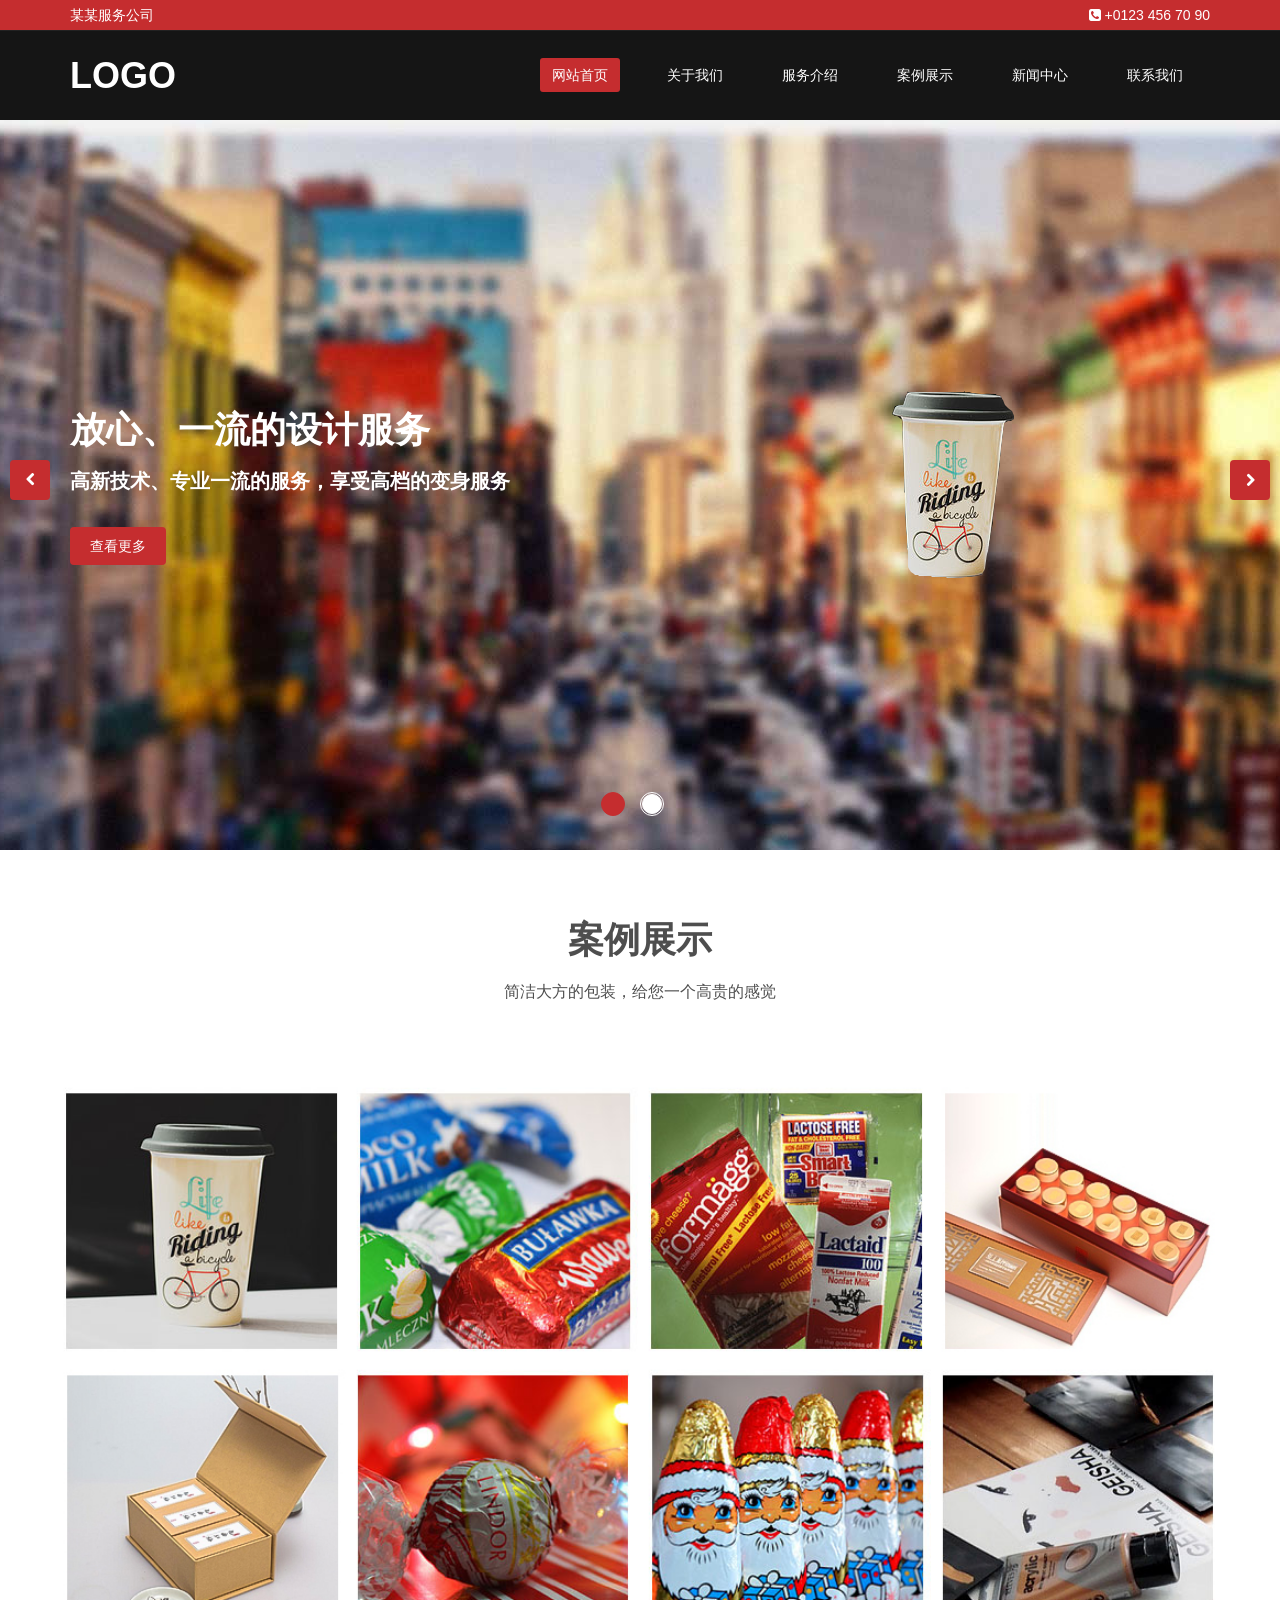
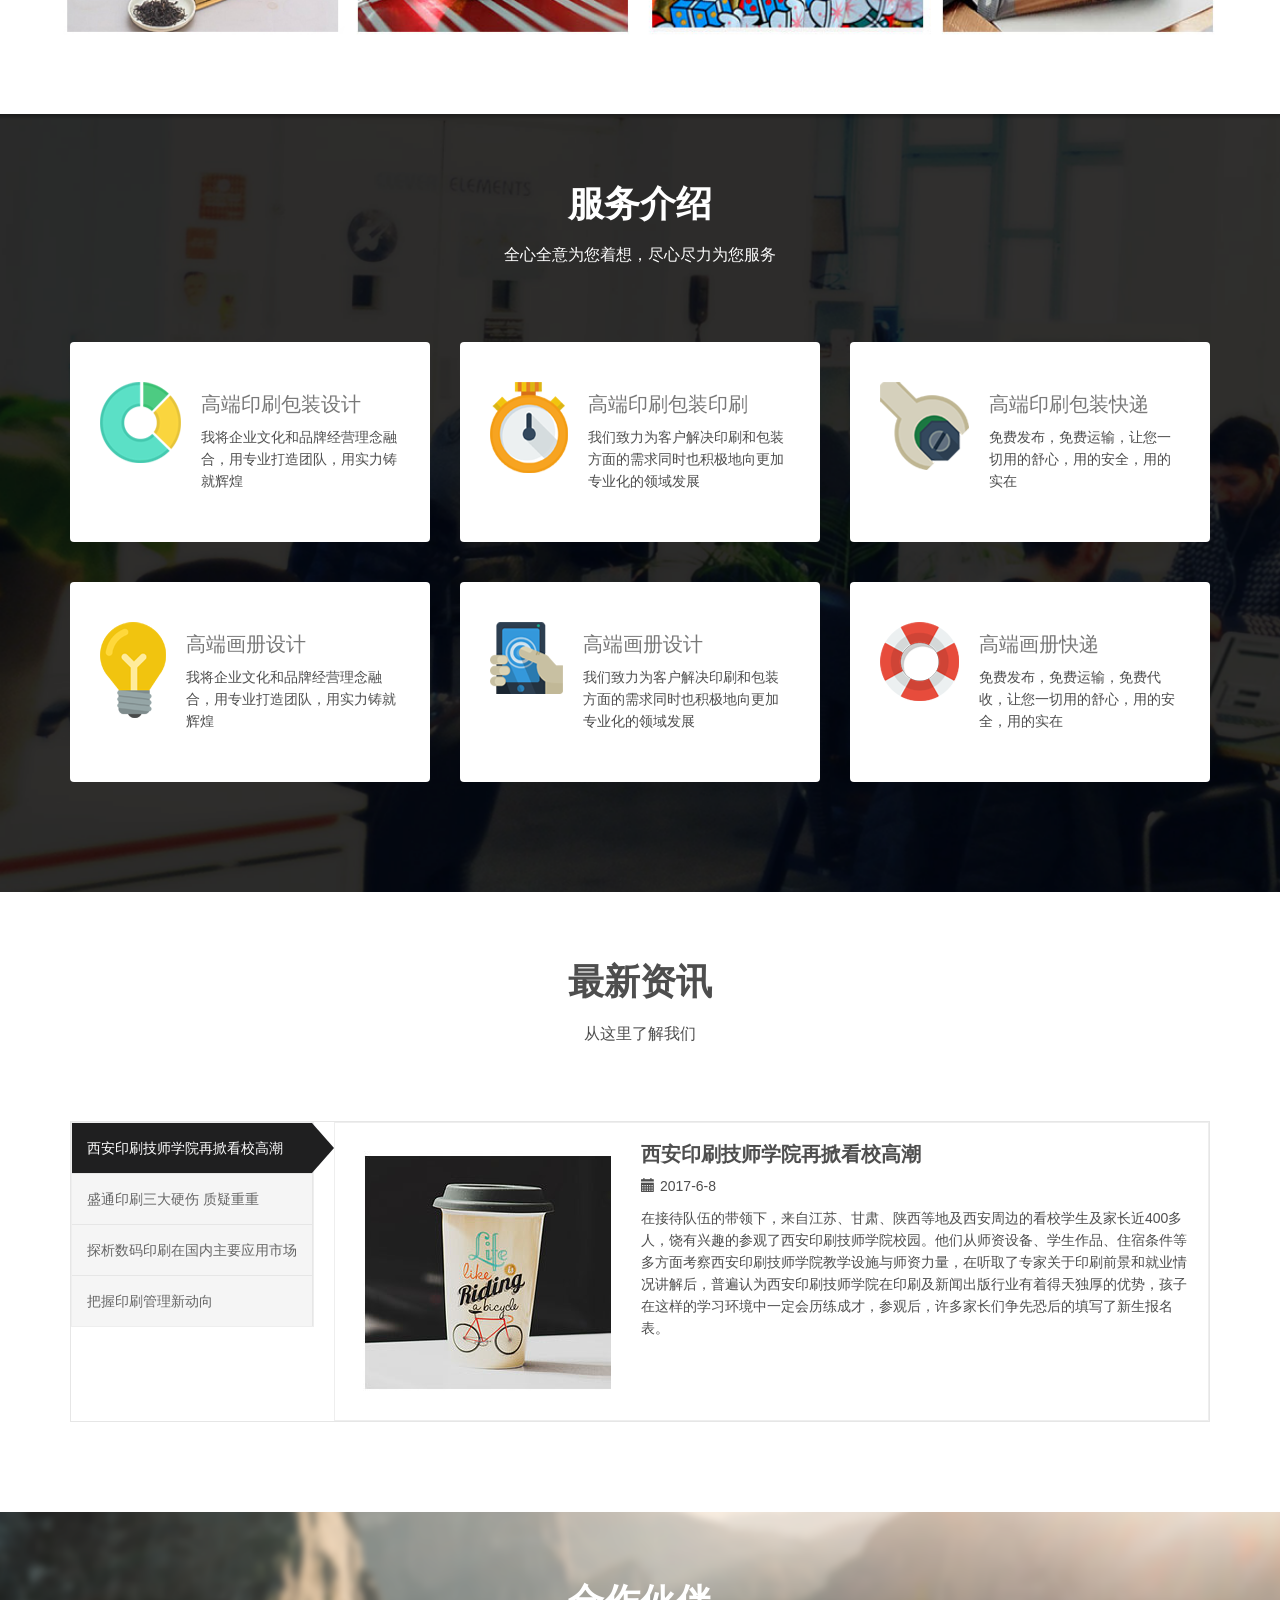
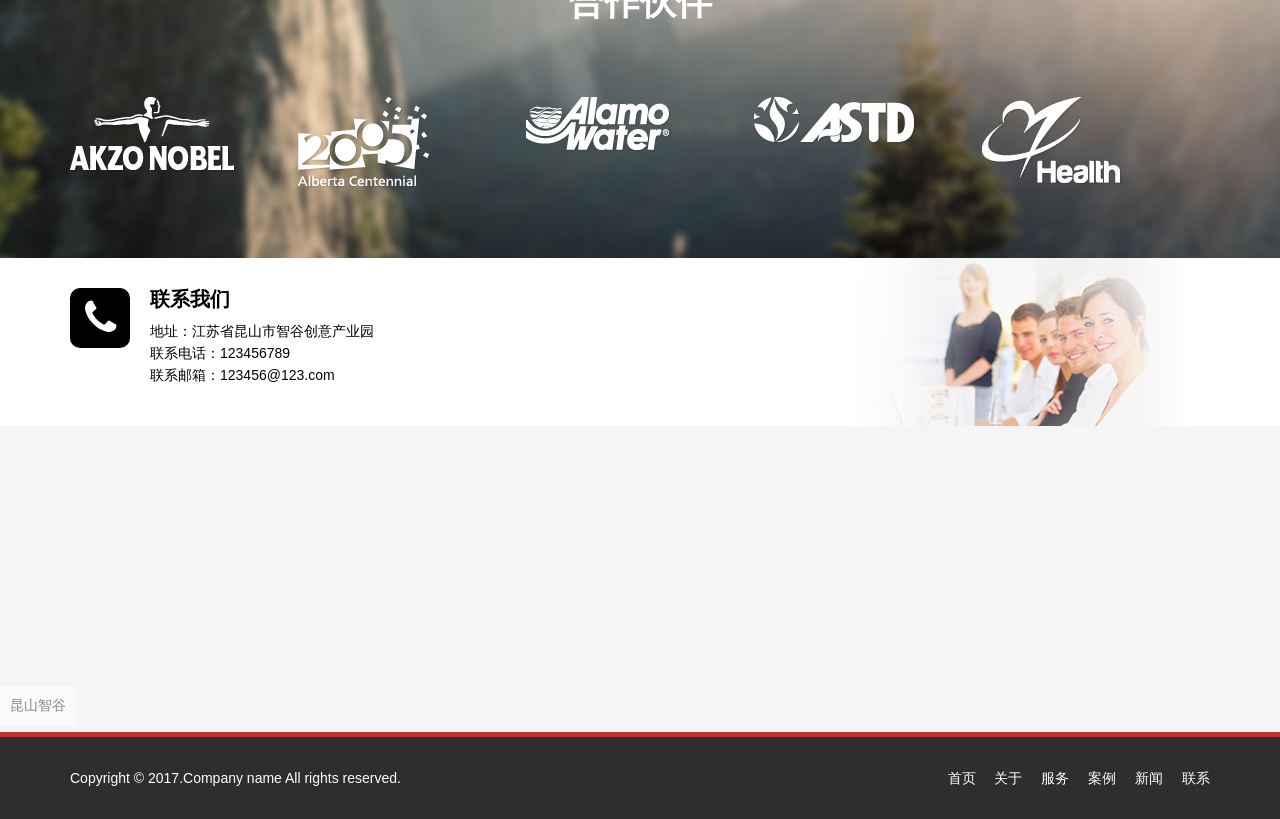
<file: spring-boot-site/src/main/resources/templates/sp/index.html>
<!DOCTYPE html>
<html lang="zh-cn">
<head>
    <meta charset="utf-8">
    <meta name="viewport" content="width=device-width, initial-scale=1.0">
    <meta name="description" content="">
    <title>服务模板</title>
	
	<!-- core CSS -->
    <link href="css/bootstrap.min.css" rel="stylesheet">
    <link href="css/font-awesome.min.css" rel="stylesheet">
    <link href="css/animate.min.css" rel="stylesheet">
    <link href="css/prettyPhoto.css" rel="stylesheet">
    <link href="css/main.css" rel="stylesheet">
    <link href="css/responsive.css" rel="stylesheet">
    <!--[if lt IE 9]>
    <script src="js/html5shiv.js"></script>
    <script src="js/respond.min.js"></script>
    <![endif]-->     
</head><!--/head-->

<body class="homepage">

    <header id="header">
        <div class="top-bar">
            <div class="container">
                <div class="row">
                    <div class="col-xs-6">
                        <p>某某服务公司</p>
                    </div>
                    <div class="col-xs-6">
                       <div class="top-number pull-right"><p><i class="fa fa-phone-square"></i>  +0123 456 70 90</p></div>
                    </div>
                </div>
            </div><!--/.container-->
        </div><!--/.top-bar-->

        <nav class="navbar navbar-inverse" role="banner">
            <div class="container">
                <div class="navbar-header">
                    <button type="button" class="navbar-toggle" data-toggle="collapse" data-target=".navbar-collapse">
                        <span class="sr-only">Toggle navigation</span>
                        <span class="icon-bar"></span>
                        <span class="icon-bar"></span>
                        <span class="icon-bar"></span>
                    </button>
                    <a class="navbar-brand" href="index.html"><h1>LOGO</h1></a>
                </div>
				
                <div class="collapse navbar-collapse navbar-right">
                    <ul class="nav navbar-nav">
                        <li class="active"><a href="index.html">网站首页</a></li>
                        <li><a href="about-us.html">关于我们</a></li>
                        <li><a href="services.html">服务介绍</a></li>
                        <li><a href="portfolio.html">案例展示</a></li>
                        <li><a href="blog.html">新闻中心</a></li> 
                        <li><a href="contact-us.html">联系我们</a></li>                        
                    </ul>
                </div>
            </div><!--/.container-->
        </nav><!--/nav-->
		
    </header><!--/header-->

    <section id="main-slider" class="no-margin">
        <div class="carousel slide">
            <ol class="carousel-indicators">
                <li data-target="#main-slider" data-slide-to="0" class="active"></li>
                <li data-target="#main-slider" data-slide-to="1"></li>
            </ol>
            <div class="carousel-inner">

                <div class="item active" style="background-image: url(images/slider/bg1.jpg)">
                    <div class="container">
                        <div class="row slide-margin">
                            <div class="col-sm-6">
                                <div class="carousel-content">
                                    <h1 class="animation animated-item-1">放心、一流的设计服务</h1>
                                    <h2 class="animation animated-item-2">高新技术、专业一流的服务，享受高档的变身服务</h2>
                                    <a class="btn-slide animation animated-item-3" href="about-us.html">查看更多</a>
                                </div>
                            </div>

                            <div class="col-sm-6 hidden-xs animation animated-item-4">
                                <div class="slider-img">
                                    <img src="images/slider/img1.png" class="img-responsive">
                                </div>
                            </div>

                        </div>
                    </div>
                </div><!--/.item-->


                <div class="item" style="background-image: url(images/slider/bg3.jpg)">
                    <div class="container">
                        <div class="row slide-margin">
                            <div class="col-sm-6">
                                <div class="carousel-content">
                                    <h1 class="animation animated-item-1">专业的包材方案供应商</h1>
                                    <h2 class="animation animated-item-2">Professional packing solution supporter</h2>
                                    <a class="btn-slide animation animated-item-3" href="about-us.html">查看更多</a>
                                </div>
                            </div>
                            <div class="col-sm-6 hidden-xs animation animated-item-4">
                                <div class="slider-img">
                                    <img src="images/slider/img3.png" class="img-responsive">
                                </div>
                            </div>
                        </div>
                    </div>
                </div><!--/.item-->
            </div><!--/.carousel-inner-->
        </div><!--/.carousel-->
        <a class="prev hidden-xs" href="#main-slider" data-slide="prev">
            <i class="fa fa-chevron-left"></i>
        </a>
        <a class="next hidden-xs" href="#main-slider" data-slide="next">
            <i class="fa fa-chevron-right"></i>
        </a>
    </section><!--/#main-slider-->

    <section id="recent-works">
        <div class="container">
            <div class="center wow fadeInDown">
                <h2>案例展示</h2>
                <p class="lead">简洁大方的包装，给您一个高贵的感觉</p>
            </div>

            <div class="row">
                <div class="col-xs-12 col-sm-4 col-md-3">
                    <div class="recent-work-wrap">
                        <img class="img-responsive" src="images/case/case1.jpg" alt="">
                        <a class="overlay" href="blog-item.html">
                            <div class="recent-work-inner">
                                <h3>案例名称 </h3>
                                <p>这里是案例的介绍这里是案例的介绍这里是案例的介绍这里是案例的介绍这里是案例的介绍这里是案例的介绍</p>
                            </div> 
                        </a>
                    </div>
                </div>   

                <div class="col-xs-12 col-sm-4 col-md-3">
                    <div class="recent-work-wrap">
                        <img class="img-responsive" src="images/case/case2.jpg" alt="">
                        <a class="overlay" href="blog-item.html">
                            <div class="recent-work-inner">
                                <h3>案例名称 </h3>
                                <p>这里是案例的介绍这里是案例的介绍这里是案例的介绍这里是案例的介绍这里是案例的介绍这里是案例的介绍</p>
                            </div> 
                        </a>
                    </div>
                </div>   

                <div class="col-xs-12 col-sm-4 col-md-3">
                    <div class="recent-work-wrap">
                        <img class="img-responsive" src="images/case/case3.jpg" alt="">
                        <a class="overlay" href="blog-item.html">
                            <div class="recent-work-inner">
                                <h3>案例名称 </h3>
                                <p>这里是案例的介绍这里是案例的介绍这里是案例的介绍这里是案例的介绍这里是案例的介绍这里是案例的介绍</p>
                            </div> 
                        </a>
                    </div>
                </div>     

                <div class="col-xs-12 col-sm-4 col-md-3">
                    <div class="recent-work-wrap">
                        <img class="img-responsive" src="images/case/case4.jpg" alt="">
                        <a class="overlay" href="blog-item.html">
                            <div class="recent-work-inner">
                                <h3>案例名称 </h3>
                                <p>这里是案例的介绍这里是案例的介绍这里是案例的介绍这里是案例的介绍这里是案例的介绍这里是案例的介绍</p>
                            </div> 
                        </a>
                    </div>
                </div>   
                
                <div class="col-xs-12 col-sm-4 col-md-3">
                    <div class="recent-work-wrap">
                        <img class="img-responsive" src="images/case/case5.jpg" alt="">
                        <a class="overlay" href="blog-item.html">
                            <div class="recent-work-inner">
                                <h3>案例名称 </h3>
                                <p>这里是案例的介绍这里是案例的介绍这里是案例的介绍这里是案例的介绍这里是案例的介绍这里是案例的介绍</p>
                            </div> 
                        </a>
                    </div>
                </div>   

                <div class="col-xs-12 col-sm-4 col-md-3">
                    <div class="recent-work-wrap">
                        <img class="img-responsive" src="images/case/case6.jpg" alt="">
                        <a class="overlay" href="blog-item.html">
                            <div class="recent-work-inner">
                                <h3>案例名称 </h3>
                                <p>这里是案例的介绍这里是案例的介绍这里是案例的介绍这里是案例的介绍这里是案例的介绍这里是案例的介绍</p>
                            </div> 
                        </a>
                    </div>
                </div>    

                <div class="col-xs-12 col-sm-4 col-md-3">
                    <div class="recent-work-wrap">
                        <img class="img-responsive" src="images/case/case7.jpg" alt="">
                        <a class="overlay" href="blog-item.html">
                            <div class="recent-work-inner">
                                <h3>案例名称 </h3>
                                <p>这里是案例的介绍这里是案例的介绍这里是案例的介绍这里是案例的介绍这里是案例的介绍这里是案例的介绍</p>
                            </div> 
                        </a>
                    </div>
                </div>    

                <div class="col-xs-12 col-sm-4 col-md-3">
                    <div class="recent-work-wrap">
                        <img class="img-responsive" src="images/case/case8.jpg" alt="">
                        <a class="overlay" href="blog-item.html">
                            <div class="recent-work-inner">
                                <h3>案例名称 </h3>
                                <p>这里是案例的介绍这里是案例的介绍这里是案例的介绍这里是案例的介绍这里是案例的介绍这里是案例的介绍</p>
                            </div> 
                        </a>
                    </div>
                </div>   
            </div><!--/.row-->
        </div><!--/.container-->
    </section><!--/#recent-works-->

    <section id="services" class="service-item">
	   <div class="container">
            <div class="center wow fadeInDown">
                <h2>服务介绍</h2>
                <p class="lead">全心全意为您着想，尽心尽力为您服务</p>
            </div>

            <div class="row">

                <div class="col-sm-6 col-md-4">
                    <div class="media services-wrap wow fadeInDown">
                        <div class="pull-left">
                            <img class="img-responsive" src="images/services/services1.png">
                        </div>
                        <div class="media-body">
                            <h3 class="media-heading">高端印刷包装设计</h3>
                            <p>
                            	我将企业文化和品牌经营理念融合，用专业打造团队，用实力铸就辉煌
                            </p>
                        </div>
                    </div>
                </div>

                <div class="col-sm-6 col-md-4">
                    <div class="media services-wrap wow fadeInDown">
                        <div class="pull-left">
                            <img class="img-responsive" src="images/services/services2.png">
                        </div>
                        <div class="media-body">
                            <h3 class="media-heading">高端印刷包装印刷 </h3>
                            <p>我们致力为客户解决印刷和包装方面的需求同时也积极地向更加专业化的领域发展</p>
                        </div>
                    </div>
                </div>

                <div class="col-sm-6 col-md-4">
                    <div class="media services-wrap wow fadeInDown">
                        <div class="pull-left">
                            <img class="img-responsive" src="images/services/services3.png">
                        </div>
                        <div class="media-body">
                            <h3 class="media-heading">高端印刷包装快递 </h3>
                            <p>免费发布，免费运输，让您一切用的舒心，用的安全，用的实在</p>
                        </div>
                    </div>
                </div>  

                <div class="col-sm-6 col-md-4">
                    <div class="media services-wrap wow fadeInDown">
                        <div class="pull-left">
                            <img class="img-responsive" src="images/services/services4.png">
                        </div>
                        <div class="media-body">
                            <h3 class="media-heading">高端画册设计</h3>
                            <p>我将企业文化和品牌经营理念融合，用专业打造团队，用实力铸就辉煌</p>
                        </div>
                    </div>
                </div>

                <div class="col-sm-6 col-md-4">
                    <div class="media services-wrap wow fadeInDown">
                        <div class="pull-left">
                            <img class="img-responsive" src="images/services/services5.png">
                        </div>
                        <div class="media-body">
                            <h3 class="media-heading">高端画册设计</h3>
                            <p>我们致力为客户解决印刷和包装方面的需求同时也积极地向更加专业化的领域发展</p>
                        </div>
                    </div>
                </div>

                <div class="col-sm-6 col-md-4">
                    <div class="media services-wrap wow fadeInDown">
                        <div class="pull-left">
                            <img class="img-responsive" src="images/services/services6.png">
                        </div>
                        <div class="media-body">
                            <h3 class="media-heading">高端画册快递</h3>
                            <p>免费发布，免费运输，免费代收，让您一切用的舒心，用的安全，用的实在</p>
                        </div>
                    </div>
                </div>                                                
            </div><!--/.row-->
        </div><!--/.container-->
    </section><!--/#services-->
    

    <section id="content">
        <div class="container">
        	<div class="center wow fadeInDown">
                <h2>最新资讯</h2>
                <p class="lead">从这里了解我们</p>
            </div>
            <div class="row">
                <div class="col-xs-12 col-sm-12 wow fadeInDown">
                   <div class="tab-wrap"> 
                        <div class="media">
                            <div class="parrent pull-left">
                                <ul class="nav nav-tabs nav-stacked">
                                    <li class="active"><a href="#tab1" data-toggle="tab" class="analistic-01">西安印刷技师学院再掀看校高潮</a></li>
                                    <li class=""><a href="#tab2" data-toggle="tab" class="analistic-02">盛通印刷三大硬伤 质疑重重</a></li>
                                    <li class=""><a href="#tab3" data-toggle="tab" class="tehnical">探析数码印刷在国内主要应用市场</a></li>
                                    <li class=""><a href="#tab4" data-toggle="tab" class="tehnical">把握印刷管理新动向</a></li>
                                </ul>
                            </div>

                            <div class="parrent media-body">
                                <div class="tab-content">
                                    <div class="tab-pane fade active in" id="tab1">
                                        <div class="media">
                                           <div class="pull-left">
                                                <img class="img-responsive" src="images/case/case1.jpg">
                                            </div>
                                            <div class="media-body">
                                                 <h2>西安印刷技师学院再掀看校高潮</h2>
                                                 <p class="ne-time"><span class="glyphicon glyphicon-calendar"></span>2017-6-8</p>
                                            	<p>
                                            		在接待队伍的带领下，来自江苏、甘肃、陕西等地及西安周边的看校学生及家长近400多人，饶有兴趣的参观了西安印刷技师学院校园。他们从师资设备、学生作品、住宿条件等多方面考察西安印刷技师学院教学设施与师资力量，在听取了专家关于印刷前景和就业情况讲解后，普遍认为西安印刷技师学院在印刷及新闻出版行业有着得天独厚的优势，孩子在这样的学习环境中一定会历练成才，参观后，许多家长们争先恐后的填写了新生报名表。
                                            	</p>     
                                            </div>
                                        </div>
                                    </div>

                                     <div class="tab-pane fade " id="tab2">
                                        <div class="media">
                                           <div class="pull-left">
                                                <img class="img-responsive" src="images/case/case1.jpg">
                                            </div>
                                            <div class="media-body">
                                                 <h2>盛通印刷三大硬伤 质疑重重</h2>
                                                 <p class="ne-time"><span class="glyphicon glyphicon-calendar"></span>2017-6-8</p>
                                            	<p>
                                            		在接待队伍的带领下，来自江苏、甘肃、陕西等地及西安周边的看校学生及家长近400多人，饶有兴趣的参观了西安印刷技师学院校园。他们从师资设备、学生作品、住宿条件等多方面考察西安印刷技师学院教学设施与师资力量，在听取了专家关于印刷前景和就业情况讲解后，普遍认为西安印刷技师学院在印刷及新闻出版行业有着得天独厚的优势，孩子在这样的学习环境中一定会历练成才，参观后，许多家长们争先恐后的填写了新生报名表。
                                            	</p>     
                                            </div>
                                        </div>
                                     </div>

                                     <div class="tab-pane fade" id="tab3">
                                        <div class="media">
                                           <div class="pull-left">
                                                <img class="img-responsive" src="images/case/case1.jpg">
                                            </div>
                                            <div class="media-body">
                                                 <h2>把握印刷管理新动向</h2>
                                                 <p class="ne-time"><span class="glyphicon glyphicon-calendar"></span>2017-6-8</p>
                                            	<p>
                                            		在接待队伍的带领下，来自江苏、甘肃、陕西等地及西安周边的看校学生及家长近400多人，饶有兴趣的参观了西安印刷技师学院校园。他们从师资设备、学生作品、住宿条件等多方面考察西安印刷技师学院教学设施与师资力量，在听取了专家关于印刷前景和就业情况讲解后，普遍认为西安印刷技师学院在印刷及新闻出版行业有着得天独厚的优势，孩子在这样的学习环境中一定会历练成才，参观后，许多家长们争先恐后的填写了新生报名表。
                                            	</p>     
                                            </div>
                                        </div>
                                     </div>
                                     
                                     <div class="tab-pane fade" id="tab4">
                                        <div class="media">
                                           <div class="pull-left">
                                                <img class="img-responsive" src="images/case/case1.jpg">
                                            </div>
                                            <div class="media-body">
                                                 <h2>西安印刷技师学院再掀看校高潮</h2>
                                                 <p class="ne-time"><span class="glyphicon glyphicon-calendar"></span>2017-6-8</p>
                                            	<p>
                                            		在接待队伍的带领下，来自江苏、甘肃、陕西等地及西安周边的看校学生及家长近400多人，饶有兴趣的参观了西安印刷技师学院校园。他们从师资设备、学生作品、住宿条件等多方面考察西安印刷技师学院教学设施与师资力量，在听取了专家关于印刷前景和就业情况讲解后，普遍认为西安印刷技师学院在印刷及新闻出版行业有着得天独厚的优势，孩子在这样的学习环境中一定会历练成才，参观后，许多家长们争先恐后的填写了新生报名表。
                                            	</p>     
                                            </div>
                                        </div>
                                     </div>

                                </div> <!--/.tab-content-->  
                            </div> <!--/.media-body--> 
                        </div> <!--/.media-->     
                    </div><!--/.tab-wrap-->               
                </div><!--/.col-sm-6-->


            </div><!--/.row-->
        </div><!--/.container-->
    </section><!--/#content-->

    <section id="partner">
        <div class="container">
            <div class="center wow fadeInDown">
                <h2>合作伙伴</h2>
               </div>    

            <div class="partners">
                <ul>
                    <li> <a href="#"><img class="img-responsive wow fadeInDown" data-wow-duration="1000ms" data-wow-delay="300ms" src="images/partners/partner1.png"></a></li>
                    <li> <a href="#"><img class="img-responsive wow fadeInDown" data-wow-duration="1000ms" data-wow-delay="600ms" src="images/partners/partner2.png"></a></li>
                    <li> <a href="#"><img class="img-responsive wow fadeInDown" data-wow-duration="1000ms" data-wow-delay="900ms" src="images/partners/partner3.png"></a></li>
                    <li> <a href="#"><img class="img-responsive wow fadeInDown" data-wow-duration="1000ms" data-wow-delay="1200ms" src="images/partners/partner4.png"></a></li>
                    <li> <a href="#"><img class="img-responsive wow fadeInDown" data-wow-duration="1000ms" data-wow-delay="1500ms" src="images/partners/partner5.png"></a></li>
                </ul>
            </div>        
        </div><!--/.container-->
    </section><!--/#partner-->

    <section id="conatcat-info">
        <div class="container">
            <div class="row">
                <div class="col-sm-8">
                    <div class="media contact-info wow fadeInDown" data-wow-duration="1000ms" data-wow-delay="600ms">
                        <div class="pull-left">
                            <i class="fa fa-phone"></i>
                        </div>
                        <div class="media-body">
                            <h2>联系我们</h2>
                            <p>
                            	地址：江苏省昆山市智谷创意产业园<br />
                            	联系电话：123456789<br />
                            	联系邮箱：123456@123.com
                            </p>
                        </div>
                    </div>
                </div>
            </div>
        </div><!--/.container-->    
    </section><!--/#conatcat-info-->

    <div id="bottom">
        <div class=" wow fadeInDown" data-wow-duration="1000ms" data-wow-delay="600ms">
            <div class="map">
            	<iframe src="map/map.html"></iframe>
            </div>
        </div>
    </div><!--/#bottom-->

    <footer id="footer" class="midnight-blue">
        <div class="container">
            <div class="row">
                <div class="col-sm-6">
                    Copyright &copy; 2017.Company name All rights reserved.
                    
                </div>
                <div class="col-sm-6">
                    <ul class="pull-right">
                        <li><a href="index.html">首页</a></li>
                        <li><a href="about-us.html">关于</a></li>
                        <li><a href="services.html">服务</a></li>
                        <li><a href="portfolio.html">案例</a></li>
                        <li><a href="blog.html">新闻</a></li>
                        <li><a href="contact-us.html">联系</a></li>
                    </ul>
                </div>
            </div>
        </div>
    </footer><!--/#footer-->

    <script src="js/jquery.js"></script>
    <script src="js/bootstrap.min.js"></script>
    <script src="js/jquery.prettyPhoto.js"></script>
    <script src="js/jquery.isotope.min.js"></script>
    <script src="js/main.js"></script>
    <script src="js/wow.min.js"></script>
</body>
</html>
</file>
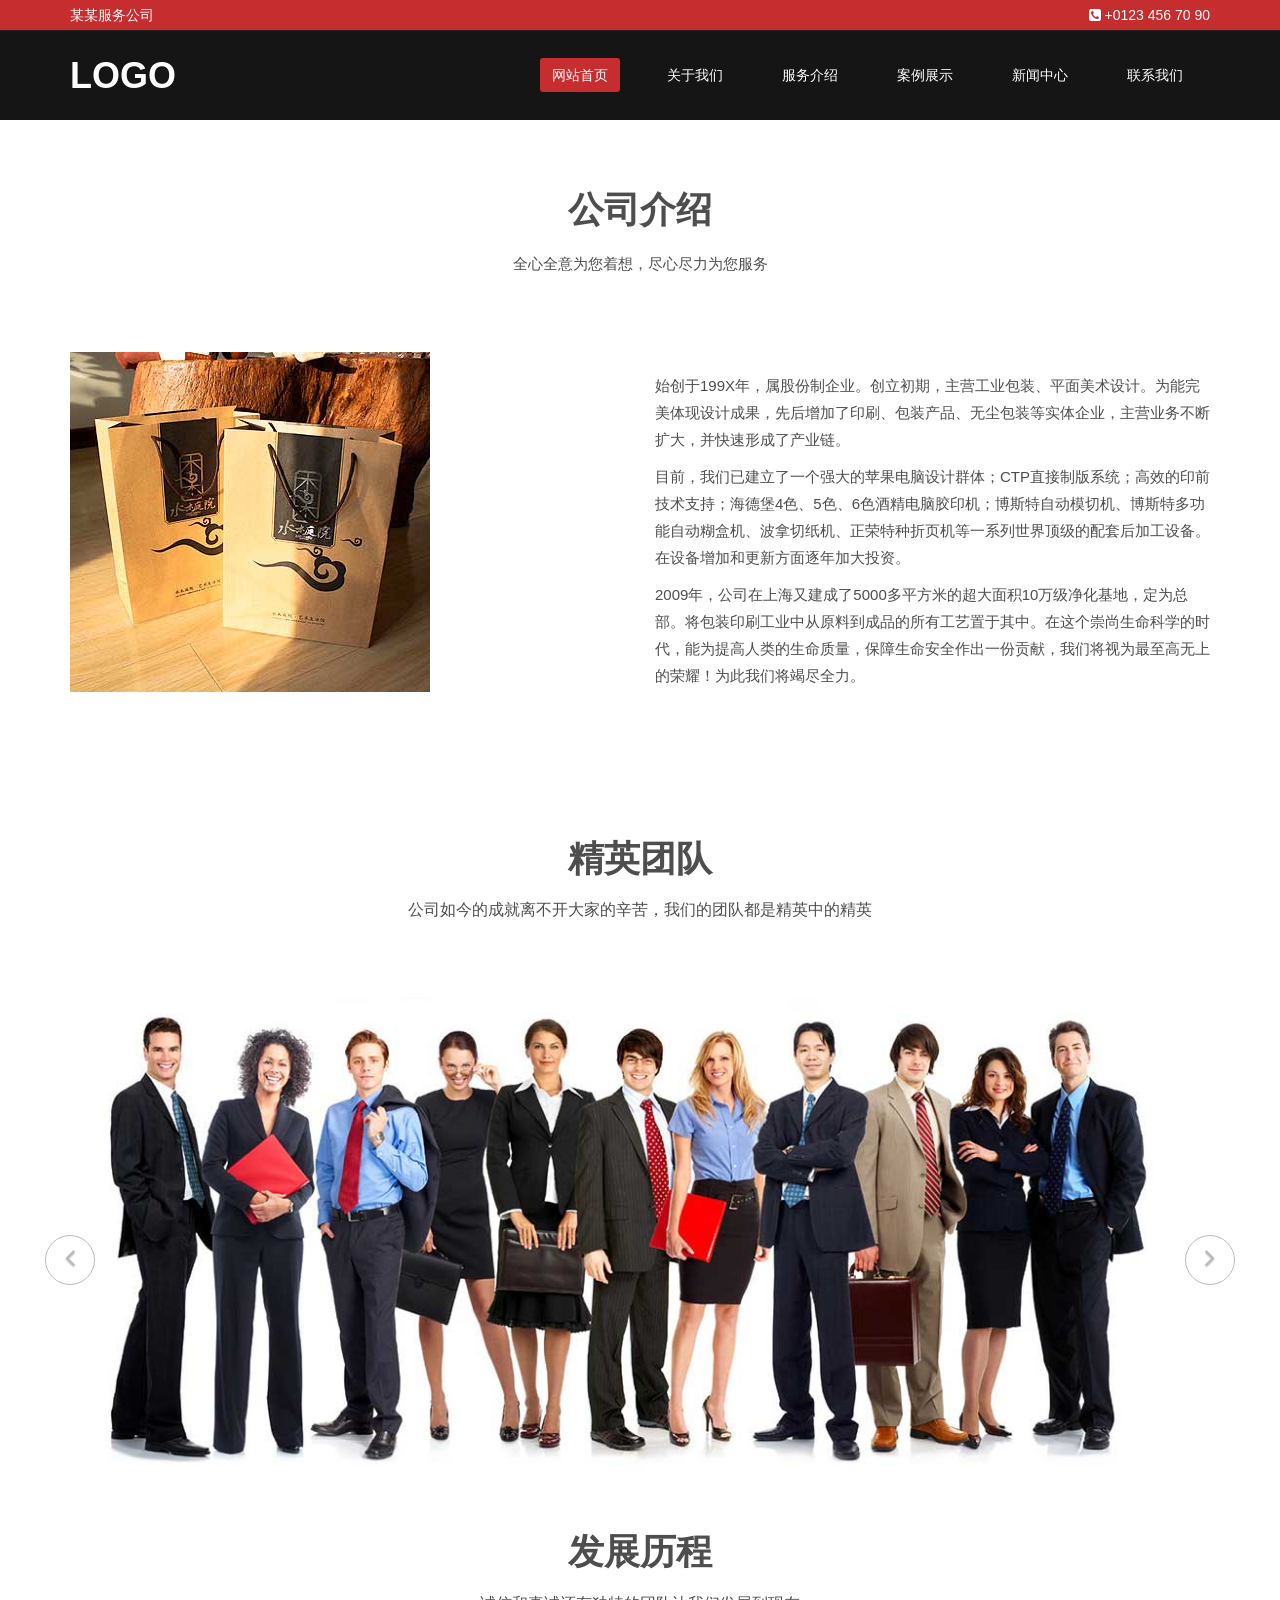
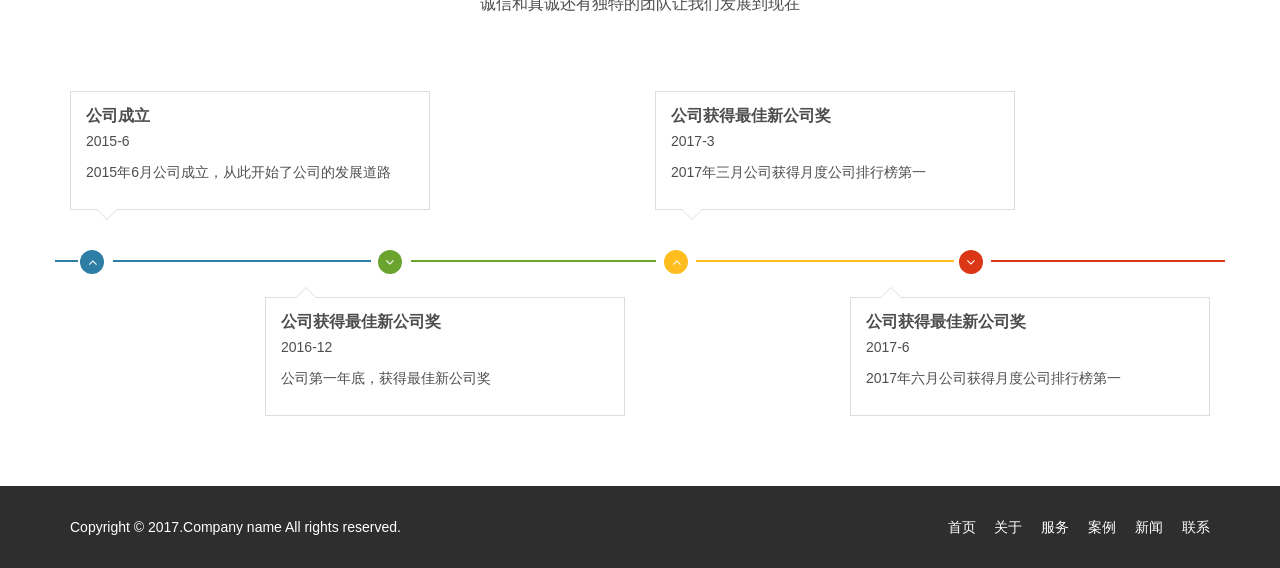
<file: spring-boot-site/src/main/resources/templates/sp/about-us.html>
<!DOCTYPE html>
<html lang="zh-cn">
<head>
    <meta charset="utf-8">
    <meta name="viewport" content="width=device-width, initial-scale=1.0">
    <meta name="description" content="">
    <title>服务模板</title>
	
	<!-- core CSS -->
    <link href="css/bootstrap.min.css" rel="stylesheet">
    <link href="css/font-awesome.min.css" rel="stylesheet">
    <link href="css/animate.min.css" rel="stylesheet">
    <link href="css/prettyPhoto.css" rel="stylesheet">
    <link href="css/main.css" rel="stylesheet">
    <link href="css/responsive.css" rel="stylesheet">
    <!--[if lt IE 9]>
    <script src="js/html5shiv.js"></script>
    <script src="js/respond.min.js"></script>
    <![endif]-->     
</head><!--/head-->

<body>

    <header id="header">
        <div class="top-bar">
            <div class="container">
                <div class="row">
                    <div class="col-xs-6">
                        <p>某某服务公司</p>
                    </div>
                    <div class="col-xs-6">
                       <div class="top-number pull-right"><p><i class="fa fa-phone-square"></i>  +0123 456 70 90</p></div>
                    </div>
                </div>
            </div><!--/.container-->
        </div><!--/.top-bar-->

        <nav class="navbar navbar-inverse" role="banner">
            <div class="container">
                <div class="navbar-header">
                    <button type="button" class="navbar-toggle" data-toggle="collapse" data-target=".navbar-collapse">
                        <span class="sr-only">Toggle navigation</span>
                        <span class="icon-bar"></span>
                        <span class="icon-bar"></span>
                        <span class="icon-bar"></span>
                    </button>
                    <a class="navbar-brand" href="index.html"><h1>LOGO</h1></a>
                </div>
				
                <div class="collapse navbar-collapse navbar-right">
                    <ul class="nav navbar-nav">
                        <li class="active"><a href="index.html">网站首页</a></li>
                        <li><a href="about-us.html">关于我们</a></li>
                        <li><a href="services.html">服务介绍</a></li>
                        <li><a href="portfolio.html">案例展示</a></li>
                        <li><a href="blog.html">新闻中心</a></li> 
                        <li><a href="contact-us.html">联系我们</a></li>                        
                    </ul>
                </div>
            </div><!--/.container-->
        </nav><!--/nav-->
		
    </header><!--/header-->
	<section id="ab-company">
		<div class=" clearfix container">
				<div class="center wow fadeInDown">
					<h2>公司介绍</h2>
					<p class="lead">
						全心全意为您着想，尽心尽力为您服务
					</p>
				</div>
				<div class="row">
					<div class="col-sm-6 col-xs-12">
						<img src="images/ab.jpg"/>
					</div>
					<div class="col-sm-6 col-xs-12">
						<h3></h3>
						<p>
							始创于199X年，属股份制企业。创立初期，主营工业包装、平面美术设计。为能完美体现设计成果，先后增加了印刷、包装产品、无尘包装等实体企业，主营业务不断扩大，并快速形成了产业链。
　　</p><p>目前，我们已建立了一个强大的苹果电脑设计群体；CTP直接制版系统；高效的印前技术支持；海德堡4色、5色、6色酒精电脑胶印机；博斯特自动模切机、博斯特多功能自动糊盒机、波拿切纸机、正荣特种折页机等一系列世界顶级的配套后加工设备。在设备增加和更新方面逐年加大投资。
　　</p><p>2009年，公司在上海又建成了5000多平方米的超大面积10万级净化基地，定为总部。将包装印刷工业中从原料到成品的所有工艺置于其中。在这个崇尚生命科学的时代，能为提高人类的生命质量，保障生命安全作出一份贡献，我们将视为最至高无上的荣耀！为此我们将竭尽全力。
						</p>
					</div>
				</div>
            </div>
	</section>
    <section id="about-us">
        <div class="container">
			<div class="center wow fadeInDown">
				<h2>精英团队</h2>
				<p class="lead">
					公司如今的成就离不开大家的辛苦，我们的团队都是精英中的精英
				</p>
			</div>
			
			<!-- about us slider -->
			<div id="about-slider">
				<div id="carousel-slider" class="carousel slide" data-ride="carousel">
					<!-- Indicators -->
				  	<ol class="carousel-indicators visible-xs">
					    <li data-target="#carousel-slider" data-slide-to="0" class="active"></li>
					    <li data-target="#carousel-slider" data-slide-to="1"></li>
					    <li data-target="#carousel-slider" data-slide-to="2"></li>
				  	</ol>

					<div class="carousel-inner">
						<div class="item active">
							<img src="images/slider_one.jpg" class="img-responsive" alt=""> 
					   </div>
					   <div class="item">
							<img src="images/slider_one.jpg" class="img-responsive" alt=""> 
					   </div> 
					   <div class="item">
							<img src="images/slider_one.jpg" class="img-responsive" alt=""> 
					   </div> 
					</div>
					
					<a class="left carousel-control hidden-xs" href="#carousel-slider" data-slide="prev">
						<i class="fa fa-angle-left"></i> 
					</a>
					
					<a class=" right carousel-control hidden-xs"href="#carousel-slider" data-slide="next">
						<i class="fa fa-angle-right"></i> 
					</a>
				</div> <!--/#carousel-slider-->
			</div><!--/#about-slider-->
			
			
			
			

			<!-- our-team -->
			<div class="team">
				<div class="center wow fadeInDown">
					<h2>发展历程</h2>
					<p class="lead">
						诚信和真诚还有独特的团队让我们发展到现在
					</p>
				</div>

				<div class="row clearfix">
					<div class="col-md-4 col-sm-6">	
						<div class="single-profile-top wow fadeInDown" data-wow-duration="1000ms" data-wow-delay="300ms">
							<div class="media">
								<div class="media-body">
									<h4>公司成立</h4>
									<h5>2015-6</h5>
								</div>
							</div><!--/.media -->
							<p>
								2015年6月公司成立，从此开始了公司的发展道路
							</p>
						</div>
					</div><!--/.col-lg-4 -->
					
					
					<div class="col-md-4 col-sm-6 col-md-offset-2">	
						<div class="single-profile-top wow fadeInDown" data-wow-duration="1000ms" data-wow-delay="300ms">
							<div class="media">
								<div class="media-body">
									<h4>公司获得最佳新公司奖</h4>
									<h5>2017-3</h5>
								</div>
							</div><!--/.media -->
							<p>
								2017年三月公司获得月度公司排行榜第一
							</p>	
						</div>
					</div><!--/.col-lg-4 -->					
				</div> <!--/.row -->
				<div class="row team-bar">
					<div class="first-one-arrow hidden-xs">
						<hr>
					</div>
					<div class="first-arrow hidden-xs">
						<hr> <i class="fa fa-angle-up"></i>
					</div>
					<div class="second-arrow hidden-xs">
						<hr> <i class="fa fa-angle-down"></i>
					</div>
					<div class="third-arrow hidden-xs">
						<hr> <i class="fa fa-angle-up"></i>
					</div>
					<div class="fourth-arrow hidden-xs">
						<hr> <i class="fa fa-angle-down"></i>
					</div>
				</div> <!--skill_border-->       

				<div class="row clearfix">   
					<div class="col-md-4 col-sm-6 col-md-offset-2">	
						<div class="single-profile-bottom wow fadeInUp" data-wow-duration="1000ms" data-wow-delay="600ms">
							<div class="media">
								<div class="media-body">
									<h4>公司获得最佳新公司奖</h4>
									<h5>2016-12</h5>
								</div>
							</div><!--/.media -->
							<p>
								公司第一年底，获得最佳新公司奖
							</p>
						</div>
					</div>
					<div class="col-md-4 col-sm-6 col-md-offset-2">
						<div class="single-profile-bottom wow fadeInUp" data-wow-duration="1000ms" data-wow-delay="600ms">
							<div class="media">
								<div class="media-body">
									<h4>公司获得最佳新公司奖</h4>
									<h5>2017-6</h5>
								</div>
							</div><!--/.media -->
							<p>
								2017年六月公司获得月度公司排行榜第一
							</p>	
						</div>
					</div>
				</div>	<!--/.row-->
			</div><!--section-->
		</div><!--/.container-->
    </section><!--/about-us-->
	
    

    <footer id="footer" class="midnight-blue">
        <div class="container">
            <div class="row">
                <div class="col-sm-6">
                    Copyright &copy; 2017.Company name All rights reserved.   
                </div>
                <div class="col-sm-6">
                    <ul class="pull-right">
                        <li><a href="index.html">首页</a></li>
                        <li><a href="about-us.html">关于</a></li>
                        <li><a href="services.html">服务</a></li>
                        <li><a href="portfolio.html">案例</a></li>
                        <li><a href="blog.html">新闻</a></li>
                        <li><a href="contact-us.html">联系</a></li>
                    </ul>
                </div>
            </div>
        </div>
    </footer><!--/#footer-->
    

    <script src="js/jquery.js"></script>
    <script src="js/bootstrap.min.js"></script>
    <script src="js/jquery.prettyPhoto.js"></script>
    <script src="js/jquery.isotope.min.js"></script>
    <script src="js/main.js"></script>
    <script src="js/wow.min.js"></script>
</body>
</html>
</file>
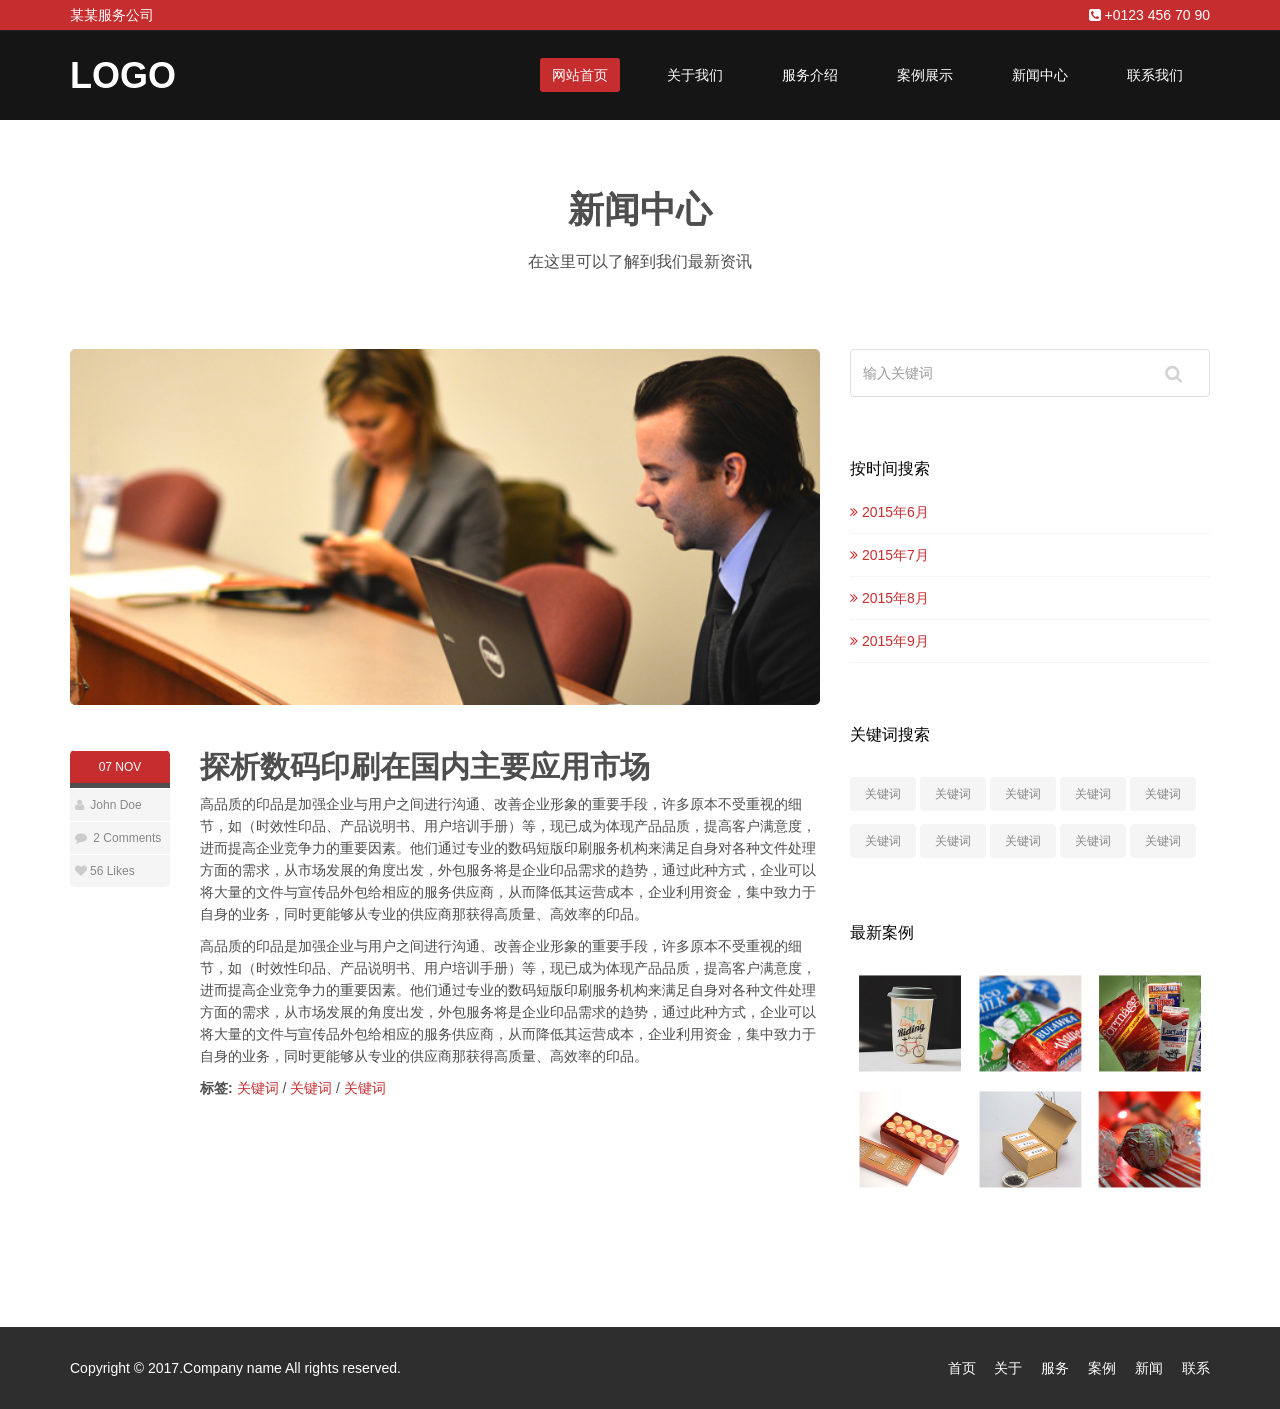
<file: spring-boot-site/src/main/resources/templates/sp/blog-item.html>
<!DOCTYPE html>
<html lang="zh-cn">

	<head>
		<meta charset="utf-8">
		<meta name="viewport" content="width=device-width, initial-scale=1.0">
		<meta name="description" content="">
		<title>服务模板</title>

		<!-- core CSS -->
		<link href="css/bootstrap.min.css" rel="stylesheet">
		<link href="css/font-awesome.min.css" rel="stylesheet">
		<link href="css/animate.min.css" rel="stylesheet">
		<link href="css/prettyPhoto.css" rel="stylesheet">
		<link href="css/main.css" rel="stylesheet">
		<link href="css/responsive.css" rel="stylesheet">
		<!--[if lt IE 9]>
    <script src="js/html5shiv.js"></script>
    <script src="js/respond.min.js"></script>
    <![endif]-->
	</head>
	<!--/head-->

	<body>

		<header id="header">
			<div class="top-bar">
				<div class="container">
					<div class="row">
						<div class="col-xs-6">
							<p>某某服务公司</p>
						</div>
						<div class="col-xs-6">
							<div class="top-number pull-right">
								<p><i class="fa fa-phone-square"></i> +0123 456 70 90</p>
							</div>
						</div>
					</div>
				</div>
				<!--/.container-->
			</div>
			<!--/.top-bar-->

			<nav class="navbar navbar-inverse" role="banner">
				<div class="container">
					<div class="navbar-header">
						<button type="button" class="navbar-toggle" data-toggle="collapse" data-target=".navbar-collapse">
                        <span class="sr-only">Toggle navigation</span>
                        <span class="icon-bar"></span>
                        <span class="icon-bar"></span>
                        <span class="icon-bar"></span>
                    </button>
						<a class="navbar-brand" href="index.html">
							<h1>LOGO</h1></a>
					</div>

					<div class="collapse navbar-collapse navbar-right">
						<ul class="nav navbar-nav">
							<li class="active">
								<a href="index.html">网站首页</a>
							</li>
							<li>
								<a href="about-us.html">关于我们</a>
							</li>
							<li>
								<a href="services.html">服务介绍</a>
							</li>
							<li>
								<a href="portfolio.html">案例展示</a>
							</li>
							<li>
								<a href="blog.html">新闻中心</a>
							</li>
							<li>
								<a href="contact-us.html">联系我们</a>
							</li>
						</ul>
					</div>
				</div>
				<!--/.container-->
			</nav>
			<!--/nav-->
		</header>


    <section id="blog" class="container">
        <div class="center">
            <h2>新闻中心</h2>
            <p class="lead">在这里可以了解到我们最新资讯</p>
        </div>

        <div class="blog">
            <div class="row">
                <div class="col-md-8">
                    <div class="blog-item">
                        <img class="img-responsive img-blog" src="images/blog/blog1.jpg" width="100%" alt="" />
                            <div class="row">  
                                <div class="col-xs-12 col-sm-2 text-center">
                                    <div class="entry-meta">
                                        <span id="publish_date">07  NOV</span>
                                        <span><i class="fa fa-user"></i> <a href="#"> John Doe</a></span>
                                        <span><i class="fa fa-comment"></i> <a href="blog-item.html#comments">2 Comments</a></span>
                                        <span><i class="fa fa-heart"></i><a href="#">56 Likes</a></span>
                                    </div>
                                </div>
                                <div class="col-xs-12 col-sm-10 blog-content">
                                    <h2>探析数码印刷在国内主要应用市场</h2>
                                    <p>高品质的印品是加强企业与用户之间进行沟通、改善企业形象的重要手段，许多原本不受重视的细节，如（时效性印品、产品说明书、用户培训手册）等，现已成为体现产品品质，提高客户满意度，进而提高企业竞争力的重要因素。他们通过专业的数码短版印刷服务机构来满足自身对各种文件处理方面的需求，从市场发展的角度出发，外包服务将是企业印品需求的趋势，通过此种方式，企业可以将大量的文件与宣传品外包给相应的服务供应商，从而降低其运营成本，企业利用资金，集中致力于自身的业务，同时更能够从专业的供应商那获得高质量、高效率的印品。 
</p>
									<p>高品质的印品是加强企业与用户之间进行沟通、改善企业形象的重要手段，许多原本不受重视的细节，如（时效性印品、产品说明书、用户培训手册）等，现已成为体现产品品质，提高客户满意度，进而提高企业竞争力的重要因素。他们通过专业的数码短版印刷服务机构来满足自身对各种文件处理方面的需求，从市场发展的角度出发，外包服务将是企业印品需求的趋势，通过此种方式，企业可以将大量的文件与宣传品外包给相应的服务供应商，从而降低其运营成本，企业利用资金，集中致力于自身的业务，同时更能够从专业的供应商那获得高质量、高效率的印品。 
</p>
                                    <div class="post-tags">
                                        <strong>标签:</strong> <a href="#">关键词</a> / <a href="#">关键词</a> / <a href="#">关键词</a>
                                    </div>

                                </div>
                            </div>
                        </div><!--/.blog-item-->
                        
                        


                        
                    </div><!--/.col-md-8-->

                <aside class="col-md-4">
                    <div class="widget search">
                        <form role="form">
                                <input type="text" class="form-control search_box" autocomplete="off" placeholder="输入关键词 ">
                        </form>
                    </div><!--/.search-->
    				
    				
    				<div class="widget archieve">
                        <h3>按时间搜索</h3>
                        <div class="row">
                            <div class="col-sm-12">
                                <ul class="blog_archieve">
                                    <li><a href="#"><i class="fa fa-angle-double-right"></i> 2015年6月 <span class="pull-right"></span></a></li>
                                    <li><a href="#"><i class="fa fa-angle-double-right"></i> 2015年7月<span class="pull-right"></span></a></li>
                                    <li><a href="#"><i class="fa fa-angle-double-right"></i> 2015年8月 <span class="pull-right"></span></a></li>
                                    <li><a href="#"><i class="fa fa-angle-double-right"></i> 2015年9月 <span class="pull-right"></span></a></li>
                                </ul>
                            </div>
                        </div>                     
                    </div><!--/.archieve-->
    				
                    <div class="widget tags">
                        <h3>关键词搜索</h3>
                        <ul class="tag-cloud">
                            <li><a class="btn btn-xs btn-primary" href="#">关键词</a></li>
                            <li><a class="btn btn-xs btn-primary" href="#">关键词</a></li>
                            <li><a class="btn btn-xs btn-primary" href="#">关键词</a></li>
                            <li><a class="btn btn-xs btn-primary" href="#">关键词</a></li>
                            <li><a class="btn btn-xs btn-primary" href="#">关键词</a></li>
                            <li><a class="btn btn-xs btn-primary" href="#">关键词</a></li>
                            <li><a class="btn btn-xs btn-primary" href="#">关键词</a></li>
                            <li><a class="btn btn-xs btn-primary" href="#">关键词</a></li>
                            <li><a class="btn btn-xs btn-primary" href="#">关键词</a></li>
                            <li><a class="btn btn-xs btn-primary" href="#">关键词</a></li>
                        </ul>
                    </div><!--/.tags-->
    				
    				<div class="widget blog_gallery">
                        <h3>最新案例</h3>
                        <ul class="sidebar-gallery row">
                            <li class="col-xs-4"><a href="#"><img src="images/case/case1.jpg" alt="" /></a></li>
                            <li class="col-xs-4"><a href="#"><img src="images/case/case2.jpg" alt="" /></a></li>
                            <li class="col-xs-4"><a href="#"><img src="images/case/case3.jpg" alt="" /></a></li>
                            <li class="col-xs-4"><a href="#"><img src="images/case/case4.jpg" alt="" /></a></li>
                            <li class="col-xs-4"><a href="#"><img src="images/case/case5.jpg" alt="" /></a></li>
                            <li class="col-xs-4"><a href="#"><img src="images/case/case6.jpg" alt="" /></a></li>
                        </ul>
                    </div><!--/.blog_gallery-->
    			</aside>    

            </div><!--/.row-->

         </div><!--/.blog-->

    </section><!--/#blog-->


    <footer id="footer" class="midnight-blue">
			<div class="container">
				<div class="row">
					<div class="col-sm-6">
						Copyright &copy; 2017.Company name All rights reserved. 

					</div>
					<div class="col-sm-6">
						<ul class="pull-right">
							<li>
								<a href="index.html">首页</a>
							</li>
							<li>
								<a href="about-us.html">关于</a>
							</li>
							<li>
								<a href="services.html">服务</a>
							</li>
							<li>
								<a href="portfolio.html">案例</a>
							</li>
							<li>
								<a href="blog.html">新闻</a>
							</li>
							<li>
								<a href="contact-us.html">联系</a>
							</li>
						</ul>
					</div>
				</div>
			</div>
		</footer>

    <script src="js/jquery.js"></script>
    <script src="js/bootstrap.min.js"></script>
    <script src="js/jquery.prettyPhoto.js"></script>
    <script src="js/jquery.isotope.min.js"></script>
    <script src="js/main.js"></script>
    <script src="js/wow.min.js"></script>
</body>
</html>
</file>
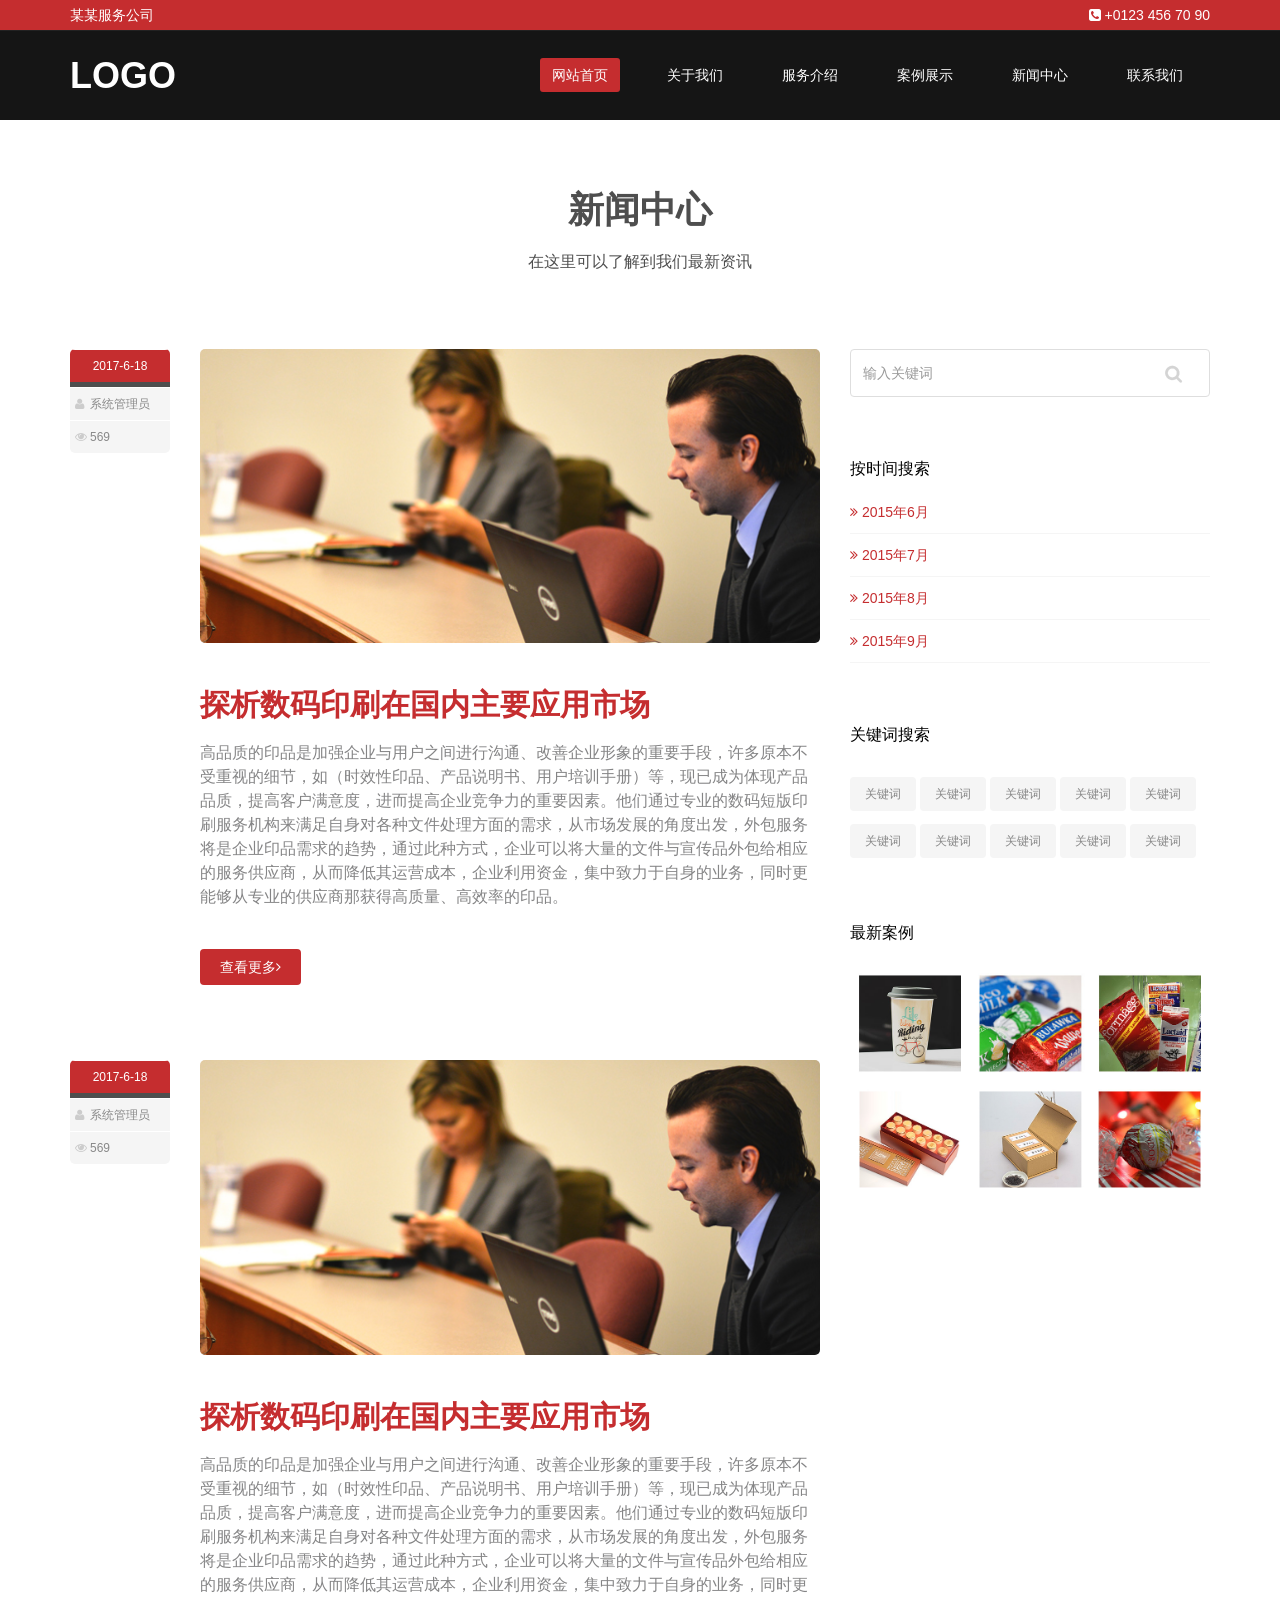
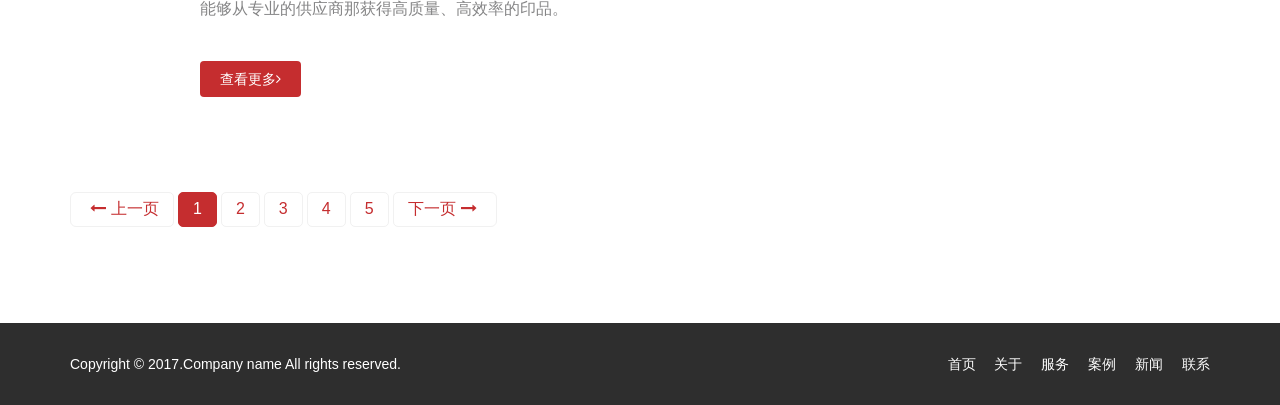
<file: spring-boot-site/src/main/resources/templates/sp/blog.html>
<!DOCTYPE html>
<html lang="zh-cn">

	<head>
		<meta charset="utf-8">
		<meta name="viewport" content="width=device-width, initial-scale=1.0">
		<meta name="description" content="">
		<title>服务模板</title>

		<!-- core CSS -->
		<link href="css/bootstrap.min.css" rel="stylesheet">
		<link href="css/font-awesome.min.css" rel="stylesheet">
		<link href="css/animate.min.css" rel="stylesheet">
		<link href="css/prettyPhoto.css" rel="stylesheet">
		<link href="css/main.css" rel="stylesheet">
		<link href="css/responsive.css" rel="stylesheet">
		<!--[if lt IE 9]>
    <script src="js/html5shiv.js"></script>
    <script src="js/respond.min.js"></script>
    <![endif]-->
	</head>
	<!--/head-->

	<body>

		<header id="header">
			<div class="top-bar">
				<div class="container">
					<div class="row">
						<div class="col-xs-6">
							<p>某某服务公司</p>
						</div>
						<div class="col-xs-6">
							<div class="top-number pull-right">
								<p><i class="fa fa-phone-square"></i> +0123 456 70 90</p>
							</div>
						</div>
					</div>
				</div>
				<!--/.container-->
			</div>
			<!--/.top-bar-->

			<nav class="navbar navbar-inverse" role="banner">
				<div class="container">
					<div class="navbar-header">
						<button type="button" class="navbar-toggle" data-toggle="collapse" data-target=".navbar-collapse">
                        <span class="sr-only">Toggle navigation</span>
                        <span class="icon-bar"></span>
                        <span class="icon-bar"></span>
                        <span class="icon-bar"></span>
                    </button>
						<a class="navbar-brand" href="index.html">
							<h1>LOGO</h1></a>
					</div>

					<div class="collapse navbar-collapse navbar-right">
						<ul class="nav navbar-nav">
							<li class="active">
								<a href="index.html">网站首页</a>
							</li>
							<li>
								<a href="about-us.html">关于我们</a>
							</li>
							<li>
								<a href="services.html">服务介绍</a>
							</li>
							<li>
								<a href="portfolio.html">案例展示</a>
							</li>
							<li>
								<a href="blog.html">新闻中心</a>
							</li>
							<li>
								<a href="contact-us.html">联系我们</a>
							</li>
						</ul>
					</div>
				</div>
				<!--/.container-->
			</nav>
			<!--/nav-->
		</header>

    <section id="blog" class="container">
        <div class="center">
            <h2>新闻中心</h2>
            <p class="lead">在这里可以了解到我们最新资讯</p>
        </div>

        <div class="blog">
            <div class="row">
                 <div class="col-md-8">
                    <div class="blog-item">
                        <div class="row">
                            <div class="col-xs-12 col-sm-2 text-center">
                                <div class="entry-meta">
                                    <span id="publish_date">2017-6-18</span>
                                    <span><i class="fa fa-user"></i> <a >系统管理员</a></span>
                                    <span><i class="fa fa-eye"></i><a href="#">569 </a></span>
                                </div>
                            </div>
                                
                            <div class="col-xs-12 col-sm-10 blog-content">
                                <a href="#"><img class="img-responsive img-blog" src="images/blog/blog1.jpg" width="100%" alt="" /></a>
                                <h2><a href="blog-item.html">探析数码印刷在国内主要应用市场</a></h2>
                                <h3>
                                	高品质的印品是加强企业与用户之间进行沟通、改善企业形象的重要手段，许多原本不受重视的细节，如（时效性印品、产品说明书、用户培训手册）等，现已成为体现产品品质，提高客户满意度，进而提高企业竞争力的重要因素。他们通过专业的数码短版印刷服务机构来满足自身对各种文件处理方面的需求，从市场发展的角度出发，外包服务将是企业印品需求的趋势，通过此种方式，企业可以将大量的文件与宣传品外包给相应的服务供应商，从而降低其运营成本，企业利用资金，集中致力于自身的业务，同时更能够从专业的供应商那获得高质量、高效率的印品。
                                </h3>
                                <a class="btn btn-primary readmore" href="blog-item.html">查看更多<i class="fa fa-angle-right"></i></a>
                            </div>
                        </div>    
                    </div><!--/.blog-item-->
                        
                    <div class="blog-item">
                        <div class="row">
                            <div class="col-xs-12 col-sm-2 text-center">
                                <div class="entry-meta">
                                    <span id="publish_date">2017-6-18</span>
                                    <span><i class="fa fa-user"></i> <a >系统管理员</a></span>
                                    <span><i class="fa fa-eye"></i><a href="#">569 </a></span>
                                </div>
                            </div>
                                
                            <div class="col-xs-12 col-sm-10 blog-content">
                                <a href="#"><img class="img-responsive img-blog" src="images/blog/blog1.jpg" width="100%" alt="" /></a>
                                <h2><a href="blog-item.html">探析数码印刷在国内主要应用市场</a></h2>
                                <h3>
                                	高品质的印品是加强企业与用户之间进行沟通、改善企业形象的重要手段，许多原本不受重视的细节，如（时效性印品、产品说明书、用户培训手册）等，现已成为体现产品品质，提高客户满意度，进而提高企业竞争力的重要因素。他们通过专业的数码短版印刷服务机构来满足自身对各种文件处理方面的需求，从市场发展的角度出发，外包服务将是企业印品需求的趋势，通过此种方式，企业可以将大量的文件与宣传品外包给相应的服务供应商，从而降低其运营成本，企业利用资金，集中致力于自身的业务，同时更能够从专业的供应商那获得高质量、高效率的印品。
                                </h3>
                                <a class="btn btn-primary readmore" href="blog-item.html">查看更多<i class="fa fa-angle-right"></i></a>
                            </div>
                        </div>    
                    </div>
                        
                    <ul class="pagination pagination-lg">
                        <li><a href="#"><i class="fa fa-long-arrow-left"></i>上一页</a></li>
                        <li class="active"><a href="#">1</a></li>
                        <li><a href="#">2</a></li>
                        <li><a href="#">3</a></li>
                        <li><a href="#">4</a></li>
                        <li><a href="#">5</a></li>
                        <li><a href="#">下一页<i class="fa fa-long-arrow-right"></i></a></li>
                    </ul><!--/.pagination-->
                </div><!--/.col-md-8-->

                <aside class="col-md-4">
                    <div class="widget search">
                        <form role="form">
                                <input type="text" class="form-control search_box" autocomplete="off" placeholder="输入关键词 ">
                        </form>
                    </div><!--/.search-->
    				
    				
    				<div class="widget archieve">
                        <h3>按时间搜索</h3>
                        <div class="row">
                            <div class="col-sm-12">
                                <ul class="blog_archieve">
                                    <li><a href="#"><i class="fa fa-angle-double-right"></i> 2015年6月 <span class="pull-right"></span></a></li>
                                    <li><a href="#"><i class="fa fa-angle-double-right"></i> 2015年7月<span class="pull-right"></span></a></li>
                                    <li><a href="#"><i class="fa fa-angle-double-right"></i> 2015年8月 <span class="pull-right"></span></a></li>
                                    <li><a href="#"><i class="fa fa-angle-double-right"></i> 2015年9月 <span class="pull-right"></span></a></li>
                                </ul>
                            </div>
                        </div>                     
                    </div><!--/.archieve-->
    				
                    <div class="widget tags">
                        <h3>关键词搜索</h3>
                        <ul class="tag-cloud">
                            <li><a class="btn btn-xs btn-primary" href="#">关键词</a></li>
                            <li><a class="btn btn-xs btn-primary" href="#">关键词</a></li>
                            <li><a class="btn btn-xs btn-primary" href="#">关键词</a></li>
                            <li><a class="btn btn-xs btn-primary" href="#">关键词</a></li>
                            <li><a class="btn btn-xs btn-primary" href="#">关键词</a></li>
                            <li><a class="btn btn-xs btn-primary" href="#">关键词</a></li>
                            <li><a class="btn btn-xs btn-primary" href="#">关键词</a></li>
                            <li><a class="btn btn-xs btn-primary" href="#">关键词</a></li>
                            <li><a class="btn btn-xs btn-primary" href="#">关键词</a></li>
                            <li><a class="btn btn-xs btn-primary" href="#">关键词</a></li>
                        </ul>
                    </div><!--/.tags-->
    				
    				<div class="widget blog_gallery">
                        <h3>最新案例</h3>
                        <ul class="sidebar-gallery row">
                            <li class="col-xs-4"><a href="#"><img src="images/case/case1.jpg" alt="" /></a></li>
                            <li class="col-xs-4"><a href="#"><img src="images/case/case2.jpg" alt="" /></a></li>
                            <li class="col-xs-4"><a href="#"><img src="images/case/case3.jpg" alt="" /></a></li>
                            <li class="col-xs-4"><a href="#"><img src="images/case/case4.jpg" alt="" /></a></li>
                            <li class="col-xs-4"><a href="#"><img src="images/case/case5.jpg" alt="" /></a></li>
                            <li class="col-xs-4"><a href="#"><img src="images/case/case6.jpg" alt="" /></a></li>
                        </ul>
                    </div><!--/.blog_gallery-->
    			</aside>  
            </div><!--/.row-->
        </div>
    </section><!--/#blog-->

    <footer id="footer" class="midnight-blue">
			<div class="container">
				<div class="row">
					<div class="col-sm-6">
						Copyright &copy; 2017.Company name All rights reserved. 

					</div>
					<div class="col-sm-6">
						<ul class="pull-right">
							<li>
								<a href="index.html">首页</a>
							</li>
							<li>
								<a href="about-us.html">关于</a>
							</li>
							<li>
								<a href="services.html">服务</a>
							</li>
							<li>
								<a href="portfolio.html">案例</a>
							</li>
							<li>
								<a href="blog.html">新闻</a>
							</li>
							<li>
								<a href="contact-us.html">联系</a>
							</li>
						</ul>
					</div>
				</div>
			</div>
		</footer>

    <script src="js/jquery.js"></script>
    <script src="js/bootstrap.min.js"></script>
    <script src="js/jquery.prettyPhoto.js"></script>
    <script src="js/jquery.isotope.min.js"></script>
    <script src="js/main.js"></script>
    <script src="js/wow.min.js"></script>
</body>
</html>
</file>
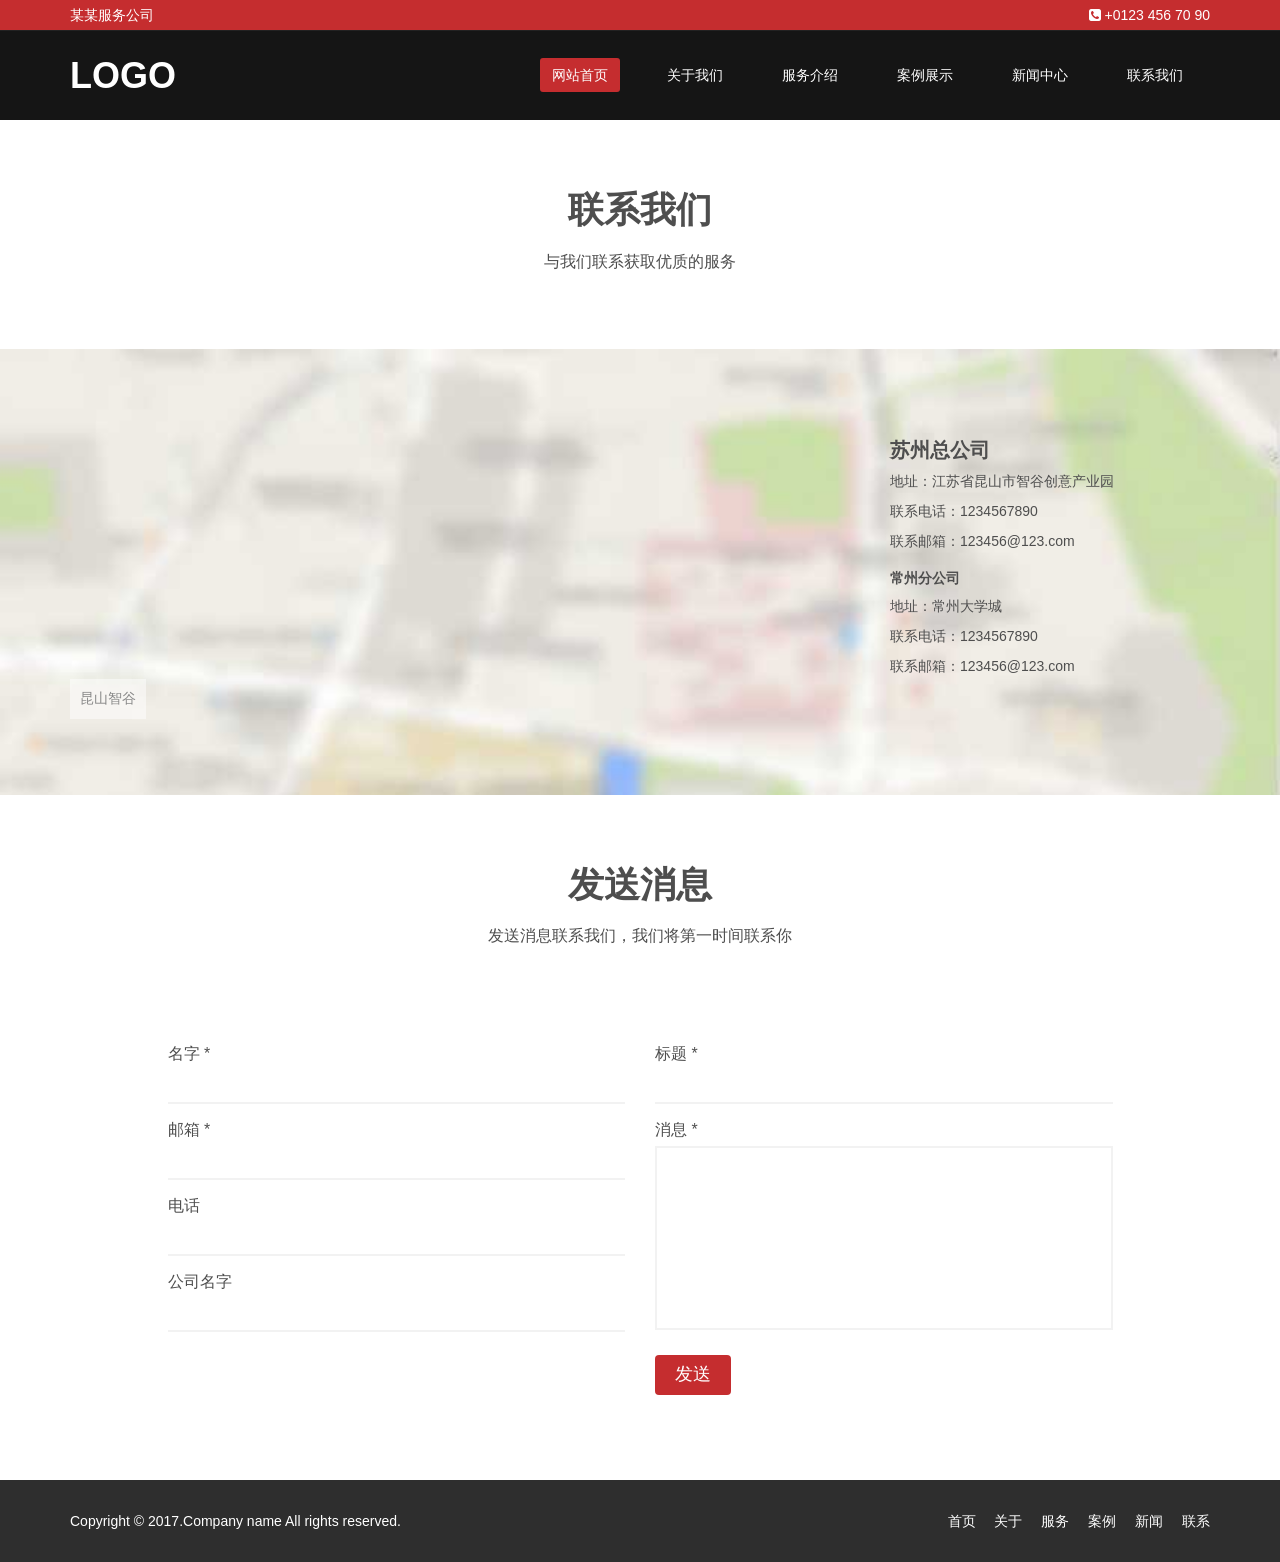
<file: spring-boot-site/src/main/resources/templates/sp/contact-us.html>
<!DOCTYPE html>
<html lang="zh-cn">

	<head>
		<meta charset="utf-8">
		<meta name="viewport" content="width=device-width, initial-scale=1.0">
		<meta name="description" content="">
		<title>服务模板</title>

		<!-- core CSS -->
		<link href="css/bootstrap.min.css" rel="stylesheet">
		<link href="css/font-awesome.min.css" rel="stylesheet">
		<link href="css/animate.min.css" rel="stylesheet">
		<link href="css/prettyPhoto.css" rel="stylesheet">
		<link href="css/main.css" rel="stylesheet">
		<link href="css/responsive.css" rel="stylesheet">
		<!--[if lt IE 9]>
    <script src="js/html5shiv.js"></script>
    <script src="js/respond.min.js"></script>
    <![endif]-->
	</head>
	<!--/head-->

	<body>

		<header id="header">
			<div class="top-bar">
				<div class="container">
					<div class="row">
						<div class="col-xs-6">
							<p>某某服务公司</p>
						</div>
						<div class="col-xs-6">
							<div class="top-number pull-right">
								<p><i class="fa fa-phone-square"></i> +0123 456 70 90</p>
							</div>
						</div>
					</div>
				</div>
				<!--/.container-->
			</div>
			<!--/.top-bar-->

			<nav class="navbar navbar-inverse" role="banner">
				<div class="container">
					<div class="navbar-header">
						<button type="button" class="navbar-toggle" data-toggle="collapse" data-target=".navbar-collapse">
                        <span class="sr-only">Toggle navigation</span>
                        <span class="icon-bar"></span>
                        <span class="icon-bar"></span>
                        <span class="icon-bar"></span>
                    </button>
						<a class="navbar-brand" href="index.html">
							<h1>LOGO</h1></a>
					</div>

					<div class="collapse navbar-collapse navbar-right">
						<ul class="nav navbar-nav">
							<li class="active">
								<a href="index.html">网站首页</a>
							</li>
							<li>
								<a href="about-us.html">关于我们</a>
							</li>
							<li>
								<a href="services.html">服务介绍</a>
							</li>
							<li>
								<a href="portfolio.html">案例展示</a>
							</li>
							<li>
								<a href="blog.html">新闻中心</a>
							</li>
							<li>
								<a href="contact-us.html">联系我们</a>
							</li>
						</ul>
					</div>
				</div>
				<!--/.container-->
			</nav>
			<!--/nav-->
		</header>

    <section id="contact-info">
        <div class="center">                
            <h2>联系我们</h2>
            <p class="lead">与我们联系获取优质的服务</p>
        </div>
        <div class="gmap-area">
            <div class="container">
                <div class="row">
                    <div class="col-sm-8 text-center">
                        <div class="map">
                            <iframe frameborder="0" scrolling="no" marginheight="0" marginwidth="0" src="map/map.html"></iframe>
                        </div>
                    </div>

                    <div class="col-sm-4 map-content">
                        <ul class="row">
                            <li class="col-sm-12">
                                <address>
                                    <h2>苏州总公司</h2>
                                    <p>地址：江苏省昆山市智谷创意产业园</p>
                                    <p>联系电话：1234567890</p>
                                    <p>联系邮箱：123456@123.com</p>
                                </address>

                                <address>
                                    <h5>常州分公司</h5>
                                    <p>地址：常州大学城<br>
                                    <p>联系电话：1234567890</p>
                                    <p>联系邮箱：123456@123.com</p>
                                </address>
                            </li>
                        </ul>
                    </div>
                </div>
            </div>
        </div>
    </section>  <!--/gmap_area -->

    <section id="contact-page">
        <div class="container">
            <div class="center">        
                <h2>发送消息</h2>
                <p class="lead">
                	发送消息联系我们，我们将第一时间联系你
                </p>
            </div> 
            <div class="row contact-wrap"> 
                <div class="status alert alert-success" style="display: none"></div>
                <form id="main-contact-form" class="contact-form" name="contact-form" method="post" action="sendemail.php">
                    <div class="col-sm-5 col-sm-offset-1">
                        <div class="form-group">
                            <label>名字 *</label>
                            <input type="text" name="name" class="form-control" required="required">
                        </div>
                        <div class="form-group">
                            <label>邮箱 *</label>
                            <input type="email" name="email" class="form-control" required="required">
                        </div>
                        <div class="form-group">
                            <label>电话</label>
                            <input type="text" class="form-control">
                        </div>
                        <div class="form-group">
                            <label>公司名字</label>
                            <input type="text" class="form-control">
                        </div>                        
                    </div>
                    <div class="col-sm-5">
                        <div class="form-group">
                            <label>标题 *</label>
                            <input type="text" name="subject" class="form-control" required="required">
                        </div>
                        <div class="form-group">
                            <label>消息 *</label>
                            <textarea name="message" id="message" required="required" class="form-control" rows="8"></textarea>
                        </div>                        
                        <div class="form-group">
                            <button type="submit" name="submit" class="btn btn-primary btn-lg" required="required">发送</button>
                        </div>
                    </div>
                </form> 
            </div><!--/.row-->
        </div><!--/.container-->
    </section><!--/#contact-page-->

    

    <footer id="footer" class="midnight-blue">
			<div class="container">
				<div class="row">
					<div class="col-sm-6">
						Copyright &copy; 2017.Company name All rights reserved.

					</div>
					<div class="col-sm-6">
						<ul class="pull-right">
							<li>
								<a href="index.html">首页</a>
							</li>
							<li>
								<a href="about-us.html">关于</a>
							</li>
							<li>
								<a href="services.html">服务</a>
							</li>
							<li>
								<a href="portfolio.html">案例</a>
							</li>
							<li>
								<a href="blog.html">新闻</a>
							</li>
							<li>
								<a href="contact-us.html">联系</a>
							</li>
						</ul>
					</div>
				</div>
			</div>
		</footer>

    <script src="js/jquery.js"></script>
    <script src="js/bootstrap.min.js"></script>
    <script src="js/jquery.prettyPhoto.js"></script>
    <script src="js/jquery.isotope.min.js"></script>
    <script src="js/main.js"></script>
    <script src="js/wow.min.js"></script>
</body>
</html>
</file>
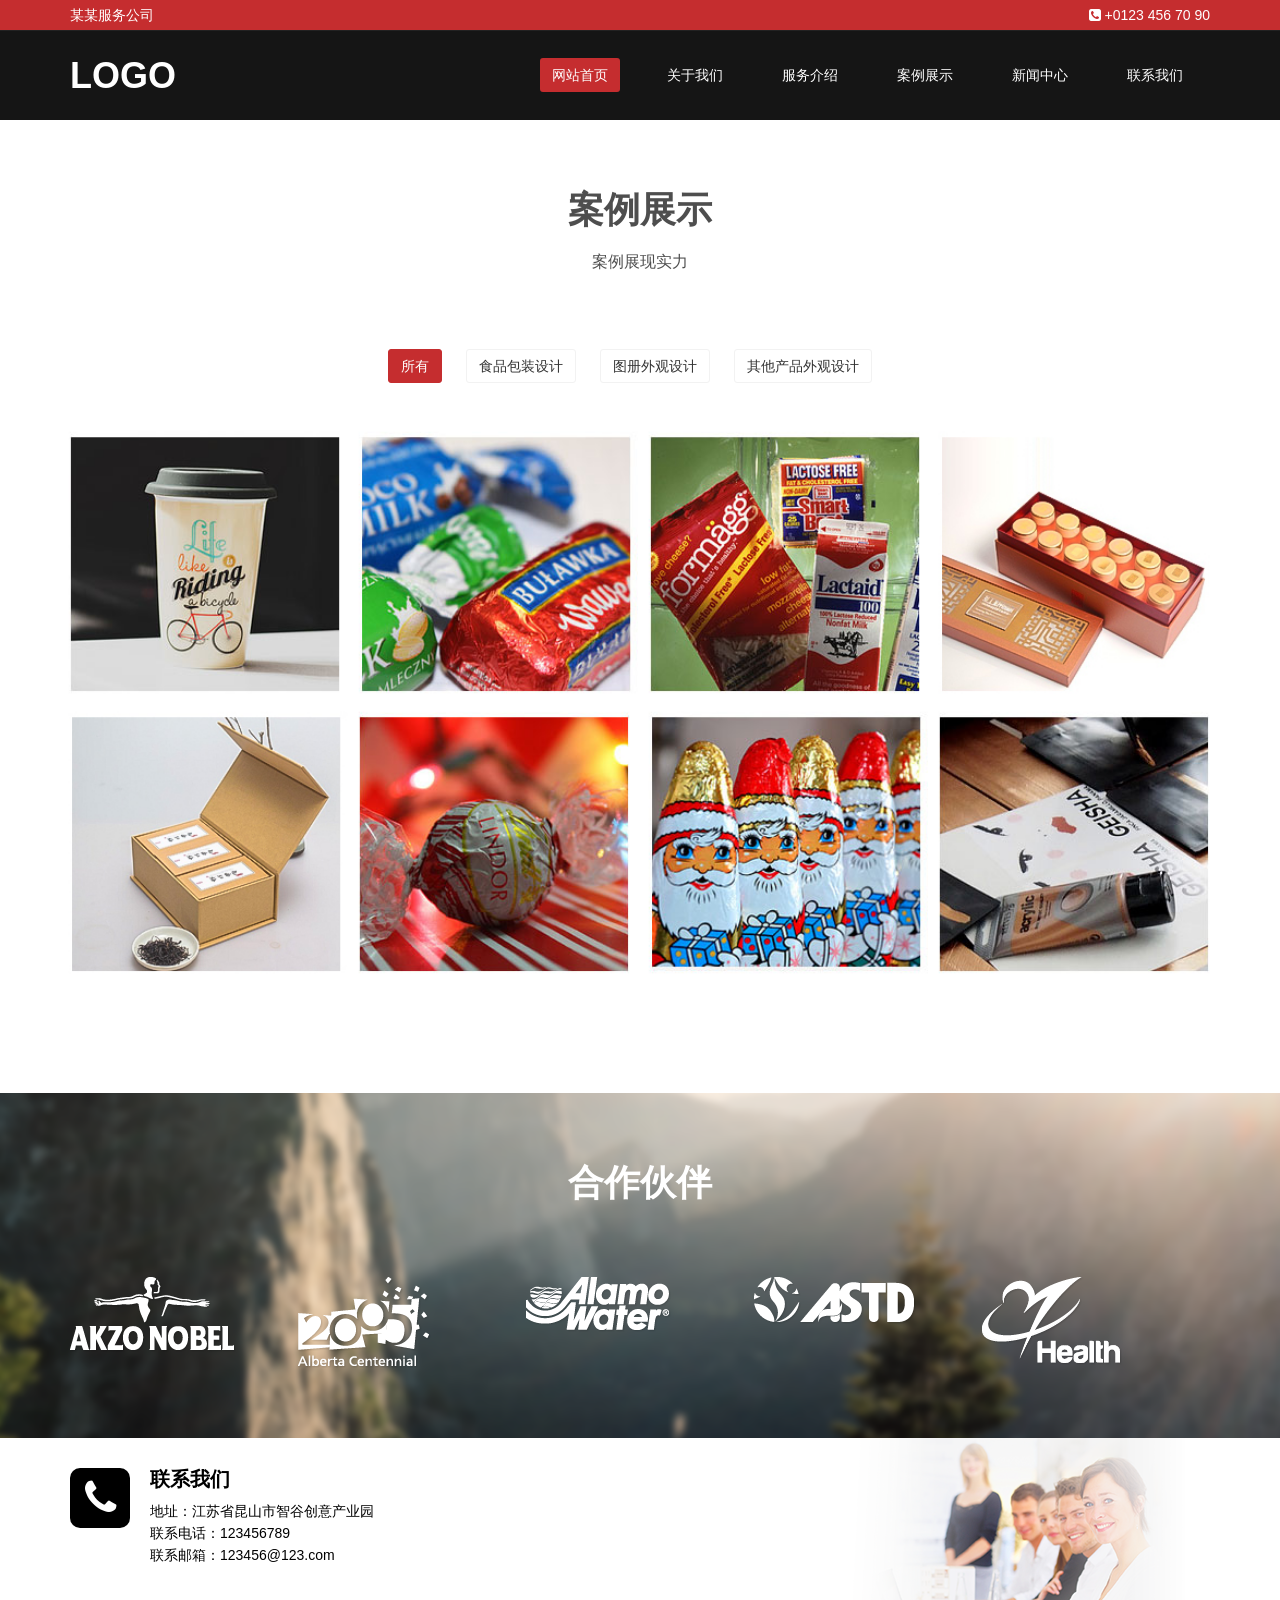
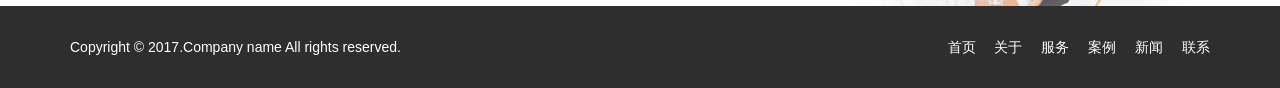
<file: spring-boot-site/src/main/resources/templates/sp/portfolio.html>
<!DOCTYPE html>
<html lang="zh-cn">

	<head>
		<meta charset="utf-8">
		<meta name="viewport" content="width=device-width, initial-scale=1.0">
		<meta name="description" content="">
		<title>服务模板</title>

		<!-- core CSS -->
		<link href="css/bootstrap.min.css" rel="stylesheet">
		<link href="css/font-awesome.min.css" rel="stylesheet">
		<link href="css/animate.min.css" rel="stylesheet">
		<link href="css/prettyPhoto.css" rel="stylesheet">
		<link href="css/main.css" rel="stylesheet">
		<link href="css/responsive.css" rel="stylesheet">
		<!--[if lt IE 9]>
    <script src="js/html5shiv.js"></script>
    <script src="js/respond.min.js"></script>
    <![endif]-->
	</head>
	<!--/head-->

	<body>

		<header id="header">
			<div class="top-bar">
				<div class="container">
					<div class="row">
						<div class="col-xs-6">
							<p>某某服务公司</p>
						</div>
						<div class="col-xs-6">
							<div class="top-number pull-right">
								<p><i class="fa fa-phone-square"></i> +0123 456 70 90</p>
							</div>
						</div>
					</div>
				</div>
				<!--/.container-->
			</div>
			<!--/.top-bar-->

			<nav class="navbar navbar-inverse" role="banner">
				<div class="container">
					<div class="navbar-header">
						<button type="button" class="navbar-toggle" data-toggle="collapse" data-target=".navbar-collapse">
                        <span class="sr-only">Toggle navigation</span>
                        <span class="icon-bar"></span>
                        <span class="icon-bar"></span>
                        <span class="icon-bar"></span>
                    </button>
						<a class="navbar-brand" href="index.html">
							<h1>LOGO</h1></a>
					</div>

					<div class="collapse navbar-collapse navbar-right">
						<ul class="nav navbar-nav">
							<li class="active">
								<a href="index.html">网站首页</a>
							</li>
							<li>
								<a href="about-us.html">关于我们</a>
							</li>
							<li>
								<a href="services.html">服务介绍</a>
							</li>
							<li>
								<a href="portfolio.html">案例展示</a>
							</li>
							<li>
								<a href="blog.html">新闻中心</a>
							</li>
							<li>
								<a href="contact-us.html">联系我们</a>
							</li>
						</ul>
					</div>
				</div>
				<!--/.container-->
			</nav>
			<!--/nav-->
		</header>
    <section id="portfolio">
        <div class="container">
            <div class="center">
               <h2>案例展示</h2>
               <p class="lead">
               	案例展现实力
               </p>
            </div>
        

            <ul class="portfolio-filter text-center">
                <li><a class="btn btn-default active" href="#" data-filter="*">所有</a></li>
                <li><a class="btn btn-default" href="#" data-filter=".sp">食品包装设计</a></li>
                <li><a class="btn btn-default" href="#" data-filter=".tc">图册外观设计</a></li>
                <li><a class="btn btn-default" href="#" data-filter=".qt">其他产品外观设计</a></li>
            </ul><!--/#portfolio-filter-->

            <div class="row">
                <div class="portfolio-items">
                    <div class="portfolio-item sp col-xs-12 col-sm-4 col-md-3">
                        <div class="recent-work-wrap">
                            <img class="img-responsive" src="images/case/case1.jpg" alt="">
                            <a class="overlay" href="blog-item.html">
                            <div class="recent-work-inner">
                                <h3>案例名称 </h3>
                                <p>这里是案例的介绍这里是案例的介绍这里是案例的介绍这里是案例的介绍这里是案例的介绍这里是案例的介绍</p>
                            </div> 
                        </a>
                        </div>
                    </div><!--/.portfolio-item-->

                    <div class="portfolio-item sp col-xs-12 col-sm-4 col-md-3">
                        <div class="recent-work-wrap">
                            <img class="img-responsive" src="images/case/case2.jpg" alt="">
                            <a class="overlay" href="blog-item.html">
                            <div class="recent-work-inner">
                                <h3>案例名称 </h3>
                                <p>这里是案例的介绍这里是案例的介绍这里是案例的介绍这里是案例的介绍这里是案例的介绍这里是案例的介绍</p>
                            </div> 
                        </a>
                        </div>          
                    </div><!--/.portfolio-item-->

                    <div class="portfolio-item sp  col-xs-12 col-sm-4 col-md-3">
                        <div class="recent-work-wrap">
                            <img class="img-responsive" src="images/case/case3.jpg" alt="">
                            <a class="overlay" href="blog-item.html">
                            <div class="recent-work-inner">
                                <h3>案例名称 </h3>
                                <p>这里是案例的介绍这里是案例的介绍这里是案例的介绍这里是案例的介绍这里是案例的介绍这里是案例的介绍</p>
                            </div> 
                        </a>
                        </div>        
                    </div><!--/.portfolio-item-->

                    <div class="portfolio-item tc col-xs-12 col-sm-4 col-md-3">
                        <div class="recent-work-wrap">
                            <img class="img-responsive" src="images/case/case4.jpg" alt="">
                            <a class="overlay" href="blog-item.html">
                            <div class="recent-work-inner">
                                <h3>案例名称 </h3>
                                <p>这里是案例的介绍这里是案例的介绍这里是案例的介绍这里是案例的介绍这里是案例的介绍这里是案例的介绍</p>
                            </div> 
                        </a>
                        </div>           
                    </div><!--/.portfolio-item-->
          
                    <div class="portfolio-item tc col-xs-12 col-sm-4 col-md-3">
                        <div class="recent-work-wrap">
                            <img class="img-responsive" src="images/case/case5.jpg" alt="">
                            <a class="overlay" href="blog-item.html">
                            <div class="recent-work-inner">
                                <h3>案例名称 </h3>
                                <p>这里是案例的介绍这里是案例的介绍这里是案例的介绍这里是案例的介绍这里是案例的介绍这里是案例的介绍</p>
                            </div> 
                        </a>
                        </div>      
                    </div><!--/.portfolio-item-->

                    <div class="portfolio-item tc col-xs-12 col-sm-4 col-md-3">
                        <div class="recent-work-wrap">
                            <img class="img-responsive" src="images/case/case6.jpg" alt="">
                            <a class="overlay" href="blog-item.html">
                            <div class="recent-work-inner">
                                <h3>案例名称 </h3>
                                <p>这里是案例的介绍这里是案例的介绍这里是案例的介绍这里是案例的介绍这里是案例的介绍这里是案例的介绍</p>
                            </div> 
                        </a>
                        </div>         
                    </div><!--/.portfolio-item-->

                    <div class="portfolio-item qt col-xs-12 col-sm-4 col-md-3">
                        <div class="recent-work-wrap">
                            <img class="img-responsive" src="images/case/case7.jpg" alt="">
                            <a class="overlay" href="blog-item.html">
                            <div class="recent-work-inner">
                                <h3>案例名称 </h3>
                                <p>这里是案例的介绍这里是案例的介绍这里是案例的介绍这里是案例的介绍这里是案例的介绍这里是案例的介绍</p>
                            </div> 
                        </a>
                        </div>          
                    </div><!--/.portfolio-item-->

                    <div class="portfolio-item qt col-xs-12 col-sm-4 col-md-3">
                        <div class="recent-work-wrap">
                            <img class="img-responsive" src="images/case/case8.jpg" alt="">
                            <a class="overlay" href="blog-item.html">
                            <div class="recent-work-inner">
                                <h3>案例名称 </h3>
                                <p>这里是案例的介绍这里是案例的介绍这里是案例的介绍这里是案例的介绍这里是案例的介绍这里是案例的介绍</p>
                            </div> 
                        </a>
                        </div>          
                    </div><!--/.portfolio-item-->
                </div>
            </div>
        </div>
    </section><!--/#portfolio-item-->
    <section id="partner">
			<div class="container">
				<div class="center wow fadeInDown">
					<h2>合作伙伴</h2>
				</div>

				<div class="partners">
					<ul>
						<li>
							<a href="#"><img class="img-responsive wow fadeInDown" data-wow-duration="1000ms" data-wow-delay="300ms" src="images/partners/partner1.png"></a>
						</li>
						<li>
							<a href="#"><img class="img-responsive wow fadeInDown" data-wow-duration="1000ms" data-wow-delay="600ms" src="images/partners/partner2.png"></a>
						</li>
						<li>
							<a href="#"><img class="img-responsive wow fadeInDown" data-wow-duration="1000ms" data-wow-delay="900ms" src="images/partners/partner3.png"></a>
						</li>
						<li>
							<a href="#"><img class="img-responsive wow fadeInDown" data-wow-duration="1000ms" data-wow-delay="1200ms" src="images/partners/partner4.png"></a>
						</li>
						<li>
							<a href="#"><img class="img-responsive wow fadeInDown" data-wow-duration="1000ms" data-wow-delay="1500ms" src="images/partners/partner5.png"></a>
						</li>
					</ul>
				</div>
			</div>
			<!--/.container-->
		</section>
		<!--/#partner-->
    <!--/#services-->
		<section id="conatcat-info">
			<div class="container">
				<div class="row">
					<div class="col-sm-8">
						<div class="media contact-info wow fadeInDown" data-wow-duration="1000ms" data-wow-delay="600ms">
							<div class="pull-left">
								<i class="fa fa-phone"></i>
							</div>
							<div class="media-body">
								<h2>联系我们</h2>
								<p>
									地址：江苏省昆山市智谷创意产业园<br /> 联系电话：123456789
									<br /> 联系邮箱：123456@123.com
								</p>
							</div>
						</div>
					</div>
				</div>
			</div>
			<!--/.container-->
		</section>
		<!--/#conatcat-info-->
		

		<footer id="footer" class="midnight-blue">
			<div class="container">
				<div class="row">
					<div class="col-sm-6">
						Copyright &copy; 2017.Company name All rights reserved.

					</div>
					<div class="col-sm-6">
						<ul class="pull-right">
							<li>
								<a href="index.html">首页</a>
							</li>
							<li>
								<a href="about-us.html">关于</a>
							</li>
							<li>
								<a href="services.html">服务</a>
							</li>
							<li>
								<a href="portfolio.html">案例</a>
							</li>
							<li>
								<a href="blog.html">新闻</a>
							</li>
							<li>
								<a href="contact-us.html">联系</a>
							</li>
						</ul>
					</div>
				</div>
			</div>
		</footer>

    <script src="js/jquery.js"></script>
    <script src="js/bootstrap.min.js"></script>
    <script src="js/jquery.prettyPhoto.js"></script>
    <script src="js/jquery.isotope.min.js"></script>
    <script src="js/main.js"></script>
    <script src="js/wow.min.js"></script>
</body>
</html>
</file>
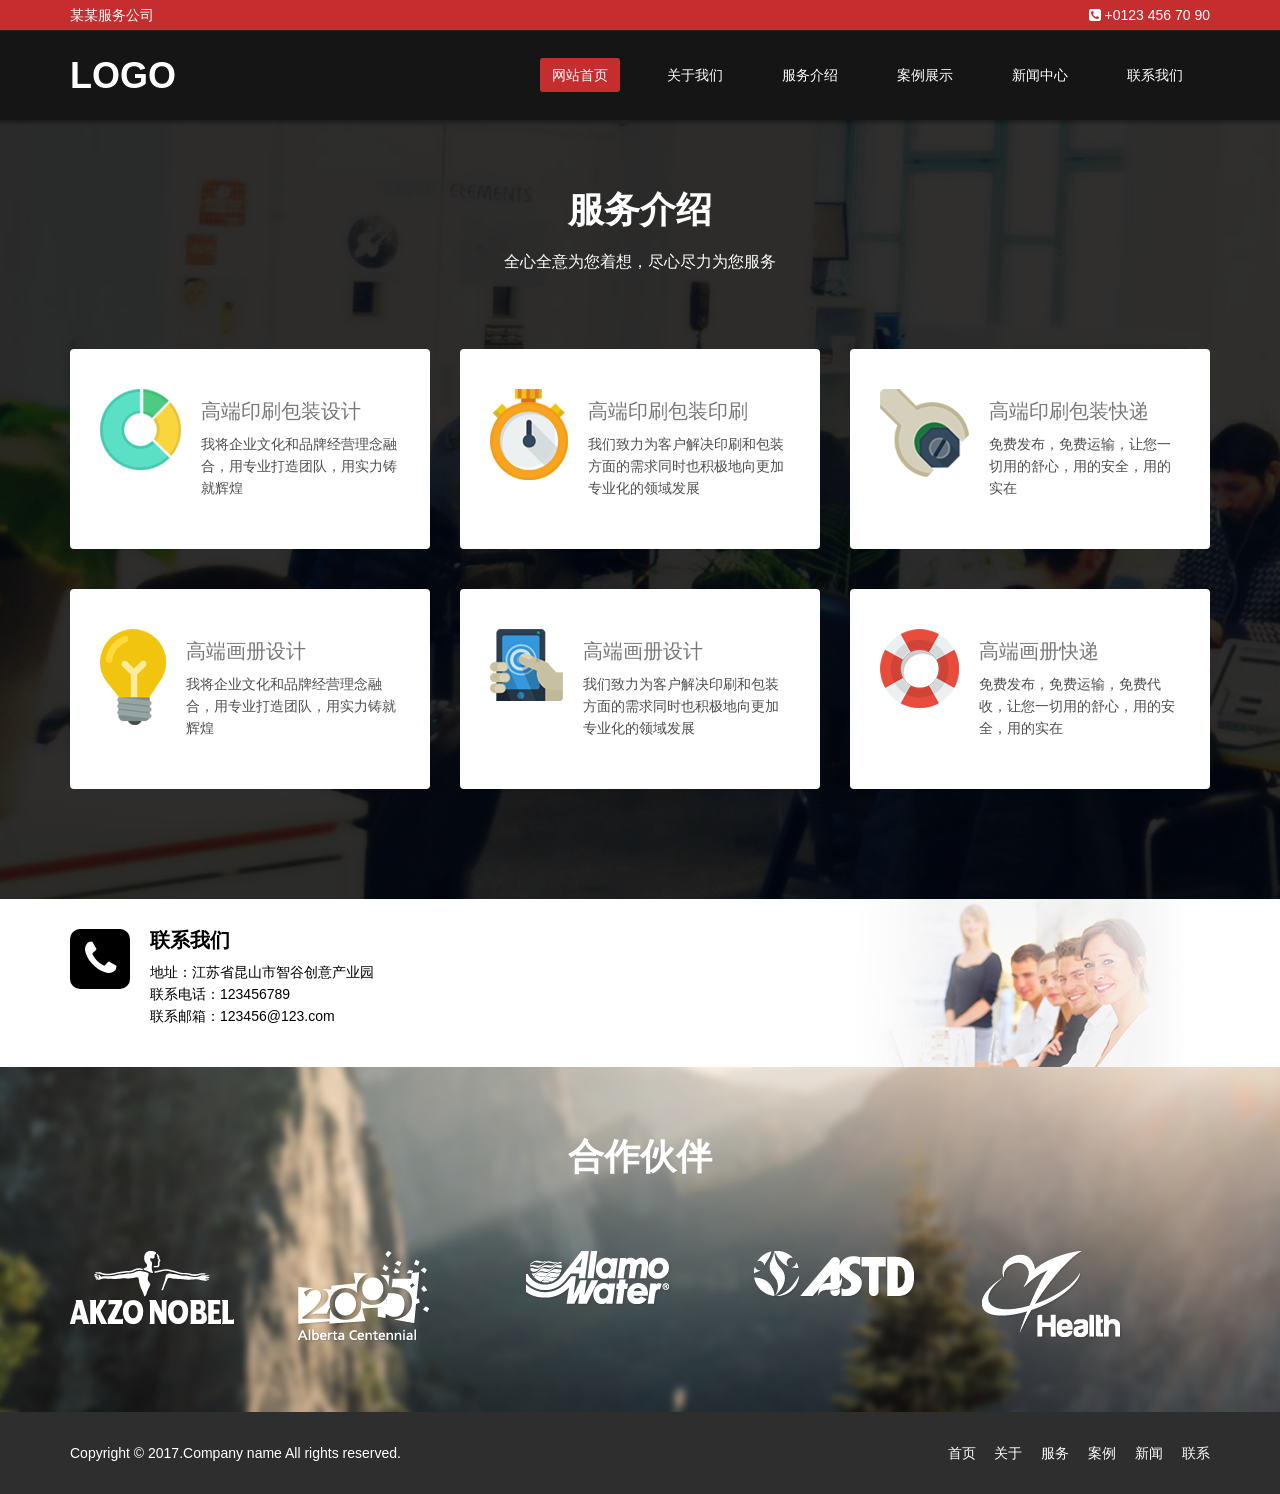
<file: spring-boot-site/src/main/resources/templates/sp/services.html>
<!DOCTYPE html>
<html lang="zh-cn">

	<head>
		<meta charset="utf-8">
		<meta name="viewport" content="width=device-width, initial-scale=1.0">
		<meta name="description" content="">
		<title>服务模板</title>

		<!-- core CSS -->
		<link href="css/bootstrap.min.css" rel="stylesheet">
		<link href="css/font-awesome.min.css" rel="stylesheet">
		<link href="css/animate.min.css" rel="stylesheet">
		<link href="css/prettyPhoto.css" rel="stylesheet">
		<link href="css/main.css" rel="stylesheet">
		<link href="css/responsive.css" rel="stylesheet">
		<!--[if lt IE 9]>
    <script src="js/html5shiv.js"></script>
    <script src="js/respond.min.js"></script>
    <![endif]-->
	</head>
	<!--/head-->

	<body>

		<header id="header">
			<div class="top-bar">
				<div class="container">
					<div class="row">
						<div class="col-xs-6">
							<p>某某服务公司</p>
						</div>
						<div class="col-xs-6">
							<div class="top-number pull-right">
								<p><i class="fa fa-phone-square"></i> +0123 456 70 90</p>
							</div>
						</div>
					</div>
				</div>
				<!--/.container-->
			</div>
			<!--/.top-bar-->

			<nav class="navbar navbar-inverse" role="banner">
				<div class="container">
					<div class="navbar-header">
						<button type="button" class="navbar-toggle" data-toggle="collapse" data-target=".navbar-collapse">
                        <span class="sr-only">Toggle navigation</span>
                        <span class="icon-bar"></span>
                        <span class="icon-bar"></span>
                        <span class="icon-bar"></span>
                    </button>
						<a class="navbar-brand" href="index.html">
							<h1>LOGO</h1></a>
					</div>

					<div class="collapse navbar-collapse navbar-right">
						<ul class="nav navbar-nav">
							<li class="active">
								<a href="index.html">网站首页</a>
							</li>
							<li>
								<a href="about-us.html">关于我们</a>
							</li>
							<li>
								<a href="services.html">服务介绍</a>
							</li>
							<li>
								<a href="portfolio.html">案例展示</a>
							</li>
							<li>
								<a href="blog.html">新闻中心</a>
							</li>
							<li>
								<a href="contact-us.html">联系我们</a>
							</li>
						</ul>
					</div>
				</div>
				<!--/.container-->
			</nav>
			<!--/nav-->
		</header>
		<section id="services" class="service-item">
			<div class="container">
				<div class="center wow fadeInDown">
					<h2>服务介绍</h2>
					<p class="lead">全心全意为您着想，尽心尽力为您服务</p>
				</div>

				<div class="row">

					<div class="col-sm-6 col-md-4">
						<div class="media services-wrap wow fadeInDown">
							<div class="pull-left">
								<img class="img-responsive" src="images/services/services1.png">
							</div>
							<div class="media-body">
								<h3 class="media-heading">高端印刷包装设计</h3>
								<p>
									我将企业文化和品牌经营理念融合，用专业打造团队，用实力铸就辉煌
								</p>
							</div>
						</div>
					</div>

					<div class="col-sm-6 col-md-4">
						<div class="media services-wrap wow fadeInDown">
							<div class="pull-left">
								<img class="img-responsive" src="images/services/services2.png">
							</div>
							<div class="media-body">
								<h3 class="media-heading">高端印刷包装印刷 </h3>
								<p>我们致力为客户解决印刷和包装方面的需求同时也积极地向更加专业化的领域发展</p>
							</div>
						</div>
					</div>

					<div class="col-sm-6 col-md-4">
						<div class="media services-wrap wow fadeInDown">
							<div class="pull-left">
								<img class="img-responsive" src="images/services/services3.png">
							</div>
							<div class="media-body">
								<h3 class="media-heading">高端印刷包装快递 </h3>
								<p>免费发布，免费运输，让您一切用的舒心，用的安全，用的实在</p>
							</div>
						</div>
					</div>

					<div class="col-sm-6 col-md-4">
						<div class="media services-wrap wow fadeInDown">
							<div class="pull-left">
								<img class="img-responsive" src="images/services/services4.png">
							</div>
							<div class="media-body">
								<h3 class="media-heading">高端画册设计</h3>
								<p>我将企业文化和品牌经营理念融合，用专业打造团队，用实力铸就辉煌</p>
							</div>
						</div>
					</div>

					<div class="col-sm-6 col-md-4">
						<div class="media services-wrap wow fadeInDown">
							<div class="pull-left">
								<img class="img-responsive" src="images/services/services5.png">
							</div>
							<div class="media-body">
								<h3 class="media-heading">高端画册设计</h3>
								<p>我们致力为客户解决印刷和包装方面的需求同时也积极地向更加专业化的领域发展</p>
							</div>
						</div>
					</div>

					<div class="col-sm-6 col-md-4">
						<div class="media services-wrap wow fadeInDown">
							<div class="pull-left">
								<img class="img-responsive" src="images/services/services6.png">
							</div>
							<div class="media-body">
								<h3 class="media-heading">高端画册快递</h3>
								<p>免费发布，免费运输，免费代收，让您一切用的舒心，用的安全，用的实在</p>
							</div>
						</div>
					</div>
				</div>
				<!--/.row-->
			</div>
			<!--/.container-->
		</section>
		<!--/#services-->
		<section id="conatcat-info">
			<div class="container">
				<div class="row">
					<div class="col-sm-8">
						<div class="media contact-info wow fadeInDown" data-wow-duration="1000ms" data-wow-delay="600ms">
							<div class="pull-left">
								<i class="fa fa-phone"></i>
							</div>
							<div class="media-body">
								<h2>联系我们</h2>
								<p>
									地址：江苏省昆山市智谷创意产业园<br /> 联系电话：123456789
									<br /> 联系邮箱：123456@123.com
								</p>
							</div>
						</div>
					</div>
				</div>
			</div>
			<!--/.container-->
		</section>
		<!--/#conatcat-info-->
		<section id="partner">
			<div class="container">
				<div class="center wow fadeInDown">
					<h2>合作伙伴</h2>
				</div>

				<div class="partners">
					<ul>
						<li>
							<a href="#"><img class="img-responsive wow fadeInDown" data-wow-duration="1000ms" data-wow-delay="300ms" src="images/partners/partner1.png"></a>
						</li>
						<li>
							<a href="#"><img class="img-responsive wow fadeInDown" data-wow-duration="1000ms" data-wow-delay="600ms" src="images/partners/partner2.png"></a>
						</li>
						<li>
							<a href="#"><img class="img-responsive wow fadeInDown" data-wow-duration="1000ms" data-wow-delay="900ms" src="images/partners/partner3.png"></a>
						</li>
						<li>
							<a href="#"><img class="img-responsive wow fadeInDown" data-wow-duration="1000ms" data-wow-delay="1200ms" src="images/partners/partner4.png"></a>
						</li>
						<li>
							<a href="#"><img class="img-responsive wow fadeInDown" data-wow-duration="1000ms" data-wow-delay="1500ms" src="images/partners/partner5.png"></a>
						</li>
					</ul>
				</div>
			</div>
			<!--/.container-->
		</section>
		<!--/#partner-->

		<footer id="footer" class="midnight-blue">
			<div class="container">
				<div class="row">
					<div class="col-sm-6">
						Copyright &copy; 2017.Company name All rights reserved. 

					</div>
					<div class="col-sm-6">
						<ul class="pull-right">
							<li>
								<a href="index.html">首页</a>
							</li>
							<li>
								<a href="about-us.html">关于</a>
							</li>
							<li>
								<a href="services.html">服务</a>
							</li>
							<li>
								<a href="portfolio.html">案例</a>
							</li>
							<li>
								<a href="blog.html">新闻</a>
							</li>
							<li>
								<a href="contact-us.html">联系</a>
							</li>
						</ul>
					</div>
				</div>
			</div>
		</footer>

		<script src="js/jquery.js"></script>
		<script src="js/bootstrap.min.js"></script>
		<script src="js/jquery.prettyPhoto.js"></script>
		<script src="js/jquery.isotope.min.js"></script>
		<script src="js/main.js"></script>
		<script src="js/wow.min.js"></script>
	</body>

</html>
</file>
<file: spring-boot-site/src/main/resources/templates/sp/css/prettyPhoto.css>
div.pp_default .pp_top,div.pp_default .pp_top .pp_middle,div.pp_default .pp_top .pp_left,div.pp_default .pp_top .pp_right,div.pp_default .pp_bottom,div.pp_default .pp_bottom .pp_left,div.pp_default .pp_bottom .pp_middle,div.pp_default .pp_bottom .pp_right{height:13px}
div.pp_default .pp_top .pp_left{background:url(../images/prettyPhoto/default/sprite.png) -78px -93px no-repeat}
div.pp_default .pp_top .pp_middle{background:url(../images/prettyPhoto/default/sprite_x.png) top left repeat-x}
div.pp_default .pp_top .pp_right{background:url(../images/prettyPhoto/default/sprite.png) -112px -93px no-repeat}
div.pp_default .pp_content .ppt{color:#f8f8f8}
div.pp_default .pp_content_container .pp_left{background:url(../images/prettyPhoto/default/sprite_y.png) -7px 0 repeat-y;padding-left:13px}
div.pp_default .pp_content_container .pp_right{background:url(../images/prettyPhoto/default/sprite_y.png) top right repeat-y;padding-right:13px}
div.pp_default .pp_next:hover{background:url(../images/prettyPhoto/default/sprite_next.png) center right no-repeat;cursor:pointer}
div.pp_default .pp_previous:hover{background:url(../images/prettyPhoto/default/sprite_prev.png) center left no-repeat;cursor:pointer}
div.pp_default .pp_expand{background:url(../images/prettyPhoto/default/sprite.png) 0 -29px no-repeat;cursor:pointer;width:28px;height:28px}
div.pp_default .pp_expand:hover{background:url(../images/prettyPhoto/default/sprite.png) 0 -56px no-repeat;cursor:pointer}
div.pp_default .pp_contract{background:url(../images/prettyPhoto/default/sprite.png) 0 -84px no-repeat;cursor:pointer;width:28px;height:28px}
div.pp_default .pp_contract:hover{background:url(../images/prettyPhoto/default/sprite.png) 0 -113px no-repeat;cursor:pointer}
div.pp_default .pp_close{width:30px;height:30px;background:url(../images/prettyPhoto/default/sprite.png) 2px 1px no-repeat;cursor:pointer}
div.pp_default .pp_gallery ul li a{background:url(../images/prettyPhoto/default/default_thumb.png) center center #f8f8f8;border:1px solid #aaa}
div.pp_default .pp_social{margin-top:7px}
div.pp_default .pp_gallery a.pp_arrow_previous,div.pp_default .pp_gallery a.pp_arrow_next{position:static;left:auto}
div.pp_default .pp_nav .pp_play,div.pp_default .pp_nav .pp_pause{background:url(../images/prettyPhoto/default/sprite.png) -51px 1px no-repeat;height:30px;width:30px}
div.pp_default .pp_nav .pp_pause{background-position:-51px -29px}
div.pp_default a.pp_arrow_previous,div.pp_default a.pp_arrow_next{background:url(../images/prettyPhoto/default/sprite.png) -31px -3px no-repeat;height:20px;width:20px;margin:4px 0 0}
div.pp_default a.pp_arrow_next{left:52px;background-position:-82px -3px}
div.pp_default .pp_content_container .pp_details{margin-top:5px}
div.pp_default .pp_nav{clear:none;height:30px;width:110px;position:relative}
div.pp_default .pp_nav .currentTextHolder{font-family:Georgia;font-style:italic;color:#999;font-size:11px;left:75px;line-height:25px;position:absolute;top:2px;margin:0;padding:0 0 0 10px}
div.pp_default .pp_close:hover,div.pp_default .pp_nav .pp_play:hover,div.pp_default .pp_nav .pp_pause:hover,div.pp_default .pp_arrow_next:hover,div.pp_default .pp_arrow_previous:hover{opacity:0.7}
div.pp_default .pp_description{font-size:11px;font-weight:700;line-height:14px;margin:5px 50px 5px 0}
div.pp_default .pp_bottom .pp_left{background:url(../images/prettyPhoto/default/sprite.png) -78px -127px no-repeat}
div.pp_default .pp_bottom .pp_middle{background:url(../images/prettyPhoto/default/sprite_x.png) bottom left repeat-x}
div.pp_default .pp_bottom .pp_right{background:url(../images/prettyPhoto/default/sprite.png) -112px -127px no-repeat}
div.pp_default .pp_loaderIcon{background:url(../images/prettyPhoto/default/loader.gif) center center no-repeat}
div.light_rounded .pp_top .pp_left{background:url(../images/prettyPhoto/light_rounded/sprite.png) -88px -53px no-repeat}
div.light_rounded .pp_top .pp_right{background:url(../images/prettyPhoto/light_rounded/sprite.png) -110px -53px no-repeat}
div.light_rounded .pp_next:hover{background:url(../images/prettyPhoto/light_rounded/btnNext.png) center right no-repeat;cursor:pointer}
div.light_rounded .pp_previous:hover{background:url(../images/prettyPhoto/light_rounded/btnPrevious.png) center left no-repeat;cursor:pointer}
div.light_rounded .pp_expand{background:url(../images/prettyPhoto/light_rounded/sprite.png) -31px -26px no-repeat;cursor:pointer}
div.light_rounded .pp_expand:hover{background:url(../images/prettyPhoto/light_rounded/sprite.png) -31px -47px no-repeat;cursor:pointer}
div.light_rounded .pp_contract{background:url(../images/prettyPhoto/light_rounded/sprite.png) 0 -26px no-repeat;cursor:pointer}
div.light_rounded .pp_contract:hover{background:url(../images/prettyPhoto/light_rounded/sprite.png) 0 -47px no-repeat;cursor:pointer}
div.light_rounded .pp_close{width:75px;height:22px;background:url(../images/prettyPhoto/light_rounded/sprite.png) -1px -1px no-repeat;cursor:pointer}
div.light_rounded .pp_nav .pp_play{background:url(../images/prettyPhoto/light_rounded/sprite.png) -1px -100px no-repeat;height:15px;width:14px}
div.light_rounded .pp_nav .pp_pause{background:url(../images/prettyPhoto/light_rounded/sprite.png) -24px -100px no-repeat;height:15px;width:14px}
div.light_rounded .pp_arrow_previous{background:url(../images/prettyPhoto/light_rounded/sprite.png) 0 -71px no-repeat}
div.light_rounded .pp_arrow_next{background:url(../images/prettyPhoto/light_rounded/sprite.png) -22px -71px no-repeat}
div.light_rounded .pp_bottom .pp_left{background:url(../images/prettyPhoto/light_rounded/sprite.png) -88px -80px no-repeat}
div.light_rounded .pp_bottom .pp_right{background:url(../images/prettyPhoto/light_rounded/sprite.png) -110px -80px no-repeat}
div.dark_rounded .pp_top .pp_left{background:url(../images/prettyPhoto/dark_rounded/sprite.png) -88px -53px no-repeat}
div.dark_rounded .pp_top .pp_right{background:url(../images/prettyPhoto/dark_rounded/sprite.png) -110px -53px no-repeat}
div.dark_rounded .pp_content_container .pp_left{background:url(../images/prettyPhoto/dark_rounded/contentPattern.png) top left repeat-y}
div.dark_rounded .pp_content_container .pp_right{background:url(../images/prettyPhoto/dark_rounded/contentPattern.png) top right repeat-y}
div.dark_rounded .pp_next:hover{background:url(../images/prettyPhoto/dark_rounded/btnNext.png) center right no-repeat;cursor:pointer}
div.dark_rounded .pp_previous:hover{background:url(../images/prettyPhoto/dark_rounded/btnPrevious.png) center left no-repeat;cursor:pointer}
div.dark_rounded .pp_expand{background:url(../images/prettyPhoto/dark_rounded/sprite.png) -31px -26px no-repeat;cursor:pointer}
div.dark_rounded .pp_expand:hover{background:url(../images/prettyPhoto/dark_rounded/sprite.png) -31px -47px no-repeat;cursor:pointer}
div.dark_rounded .pp_contract{background:url(../images/prettyPhoto/dark_rounded/sprite.png) 0 -26px no-repeat;cursor:pointer}
div.dark_rounded .pp_contract:hover{background:url(../images/prettyPhoto/dark_rounded/sprite.png) 0 -47px no-repeat;cursor:pointer}
div.dark_rounded .pp_close{width:75px;height:22px;background:url(../images/prettyPhoto/dark_rounded/sprite.png) -1px -1px no-repeat;cursor:pointer}
div.dark_rounded .pp_description{margin-right:85px;color:#fff}
div.dark_rounded .pp_nav .pp_play{background:url(../images/prettyPhoto/dark_rounded/sprite.png) -1px -100px no-repeat;height:15px;width:14px}
div.dark_rounded .pp_nav .pp_pause{background:url(../images/prettyPhoto/dark_rounded/sprite.png) -24px -100px no-repeat;height:15px;width:14px}
div.dark_rounded .pp_arrow_previous{background:url(../images/prettyPhoto/dark_rounded/sprite.png) 0 -71px no-repeat}
div.dark_rounded .pp_arrow_next{background:url(../images/prettyPhoto/dark_rounded/sprite.png) -22px -71px no-repeat}
div.dark_rounded .pp_bottom .pp_left{background:url(../images/prettyPhoto/dark_rounded/sprite.png) -88px -80px no-repeat}
div.dark_rounded .pp_bottom .pp_right{background:url(../images/prettyPhoto/dark_rounded/sprite.png) -110px -80px no-repeat}
div.dark_rounded .pp_loaderIcon{background:url(../images/prettyPhoto/dark_rounded/loader.gif) center center no-repeat}
div.dark_square .pp_left,div.dark_square .pp_middle,div.dark_square .pp_right,div.dark_square .pp_content{background:#000}
div.dark_square .pp_description{color:#fff;margin:0 85px 0 0}
div.dark_square .pp_loaderIcon{background:url(../images/prettyPhoto/dark_square/loader.gif) center center no-repeat}
div.dark_square .pp_expand{background:url(../images/prettyPhoto/dark_square/sprite.png) -31px -26px no-repeat;cursor:pointer}
div.dark_square .pp_expand:hover{background:url(../images/prettyPhoto/dark_square/sprite.png) -31px -47px no-repeat;cursor:pointer}
div.dark_square .pp_contract{background:url(../images/prettyPhoto/dark_square/sprite.png) 0 -26px no-repeat;cursor:pointer}
div.dark_square .pp_contract:hover{background:url(../images/prettyPhoto/dark_square/sprite.png) 0 -47px no-repeat;cursor:pointer}
div.dark_square .pp_close{width:75px;height:22px;background:url(../images/prettyPhoto/dark_square/sprite.png) -1px -1px no-repeat;cursor:pointer}
div.dark_square .pp_nav{clear:none}
div.dark_square .pp_nav .pp_play{background:url(../images/prettyPhoto/dark_square/sprite.png) -1px -100px no-repeat;height:15px;width:14px}
div.dark_square .pp_nav .pp_pause{background:url(../images/prettyPhoto/dark_square/sprite.png) -24px -100px no-repeat;height:15px;width:14px}
div.dark_square .pp_arrow_previous{background:url(../images/prettyPhoto/dark_square/sprite.png) 0 -71px no-repeat}
div.dark_square .pp_arrow_next{background:url(../images/prettyPhoto/dark_square/sprite.png) -22px -71px no-repeat}
div.dark_square .pp_next:hover{background:url(../images/prettyPhoto/dark_square/btnNext.png) center right no-repeat;cursor:pointer}
div.dark_square .pp_previous:hover{background:url(../images/prettyPhoto/dark_square/btnPrevious.png) center left no-repeat;cursor:pointer}
div.light_square .pp_expand{background:url(../images/prettyPhoto/light_square/sprite.png) -31px -26px no-repeat;cursor:pointer}
div.light_square .pp_expand:hover{background:url(../images/prettyPhoto/light_square/sprite.png) -31px -47px no-repeat;cursor:pointer}
div.light_square .pp_contract{background:url(../images/prettyPhoto/light_square/sprite.png) 0 -26px no-repeat;cursor:pointer}
div.light_square .pp_contract:hover{background:url(../images/prettyPhoto/light_square/sprite.png) 0 -47px no-repeat;cursor:pointer}
div.light_square .pp_close{width:75px;height:22px;background:url(../images/prettyPhoto/light_square/sprite.png) -1px -1px no-repeat;cursor:pointer}
div.light_square .pp_nav .pp_play{background:url(../images/prettyPhoto/light_square/sprite.png) -1px -100px no-repeat;height:15px;width:14px}
div.light_square .pp_nav .pp_pause{background:url(../images/prettyPhoto/light_square/sprite.png) -24px -100px no-repeat;height:15px;width:14px}
div.light_square .pp_arrow_previous{background:url(../images/prettyPhoto/light_square/sprite.png) 0 -71px no-repeat}
div.light_square .pp_arrow_next{background:url(../images/prettyPhoto/light_square/sprite.png) -22px -71px no-repeat}
div.light_square .pp_next:hover{background:url(../images/prettyPhoto/light_square/btnNext.png) center right no-repeat;cursor:pointer}
div.light_square .pp_previous:hover{background:url(../images/prettyPhoto/light_square/btnPrevious.png) center left no-repeat;cursor:pointer}
div.facebook .pp_top .pp_left{background:url(../images/prettyPhoto/facebook/sprite.png) -88px -53px no-repeat}
div.facebook .pp_top .pp_middle{background:url(../images/prettyPhoto/facebook/contentPatternTop.png) top left repeat-x}
div.facebook .pp_top .pp_right{background:url(../images/prettyPhoto/facebook/sprite.png) -110px -53px no-repeat}
div.facebook .pp_content_container .pp_left{background:url(../images/prettyPhoto/facebook/contentPatternLeft.png) top left repeat-y}
div.facebook .pp_content_container .pp_right{background:url(../images/prettyPhoto/facebook/contentPatternRight.png) top right repeat-y}
div.facebook .pp_expand{background:url(../images/prettyPhoto/facebook/sprite.png) -31px -26px no-repeat;cursor:pointer}
div.facebook .pp_expand:hover{background:url(../images/prettyPhoto/facebook/sprite.png) -31px -47px no-repeat;cursor:pointer}
div.facebook .pp_contract{background:url(../images/prettyPhoto/facebook/sprite.png) 0 -26px no-repeat;cursor:pointer}
div.facebook .pp_contract:hover{background:url(../images/prettyPhoto/facebook/sprite.png) 0 -47px no-repeat;cursor:pointer}
div.facebook .pp_close{width:22px;height:22px;background:url(../images/prettyPhoto/facebook/sprite.png) -1px -1px no-repeat;cursor:pointer}
div.facebook .pp_description{margin:0 37px 0 0}
div.facebook .pp_loaderIcon{background:url(../images/prettyPhoto/facebook/loader.gif) center center no-repeat}
div.facebook .pp_arrow_previous{background:url(../images/prettyPhoto/facebook/sprite.png) 0 -71px no-repeat;height:22px;margin-top:0;width:22px}
div.facebook .pp_arrow_previous.disabled{background-position:0 -96px;cursor:default}
div.facebook .pp_arrow_next{background:url(../images/prettyPhoto/facebook/sprite.png) -32px -71px no-repeat;height:22px;margin-top:0;width:22px}
div.facebook .pp_arrow_next.disabled{background-position:-32px -96px;cursor:default}
div.facebook .pp_nav{margin-top:0}
div.facebook .pp_nav p{font-size:15px;padding:0 3px 0 4px}
div.facebook .pp_nav .pp_play{background:url(../images/prettyPhoto/facebook/sprite.png) -1px -123px no-repeat;height:22px;width:22px}
div.facebook .pp_nav .pp_pause{background:url(../images/prettyPhoto/facebook/sprite.png) -32px -123px no-repeat;height:22px;width:22px}
div.facebook .pp_next:hover{background:url(../images/prettyPhoto/facebook/btnNext.png) center right no-repeat;cursor:pointer}
div.facebook .pp_previous:hover{background:url(../images/prettyPhoto/facebook/btnPrevious.png) center left no-repeat;cursor:pointer}
div.facebook .pp_bottom .pp_left{background:url(../images/prettyPhoto/facebook/sprite.png) -88px -80px no-repeat}
div.facebook .pp_bottom .pp_middle{background:url(../images/prettyPhoto/facebook/contentPatternBottom.png) top left repeat-x}
div.facebook .pp_bottom .pp_right{background:url(../images/prettyPhoto/facebook/sprite.png) -110px -80px no-repeat}
div.pp_pic_holder a:focus{outline:none}
div.pp_overlay{background:#000;display:none;left:0;position:absolute;top:0;width:100%;z-index:9500}
div.pp_pic_holder{display:none;position:absolute;width:100px;z-index:10000}
.pp_content{height:40px;min-width:40px}
* html .pp_content{width:40px}
.pp_content_container{position:relative;text-align:left;width:100%}
.pp_content_container .pp_left{padding-left:20px}
.pp_content_container .pp_right{padding-right:20px}
.pp_content_container .pp_details{float:left;margin:10px 0 2px}
.pp_description{display:none;margin:0}
.pp_social{float:left;margin:0}
.pp_social .facebook{float:left;margin-left:5px;width:55px;overflow:hidden}
.pp_social .twitter{float:left}
.pp_nav{clear:right;float:left;margin:3px 10px 0 0}
.pp_nav p{float:left;white-space:nowrap;margin:2px 4px}
.pp_nav .pp_play,.pp_nav .pp_pause{float:left;margin-right:4px;text-indent:-10000px}
a.pp_arrow_previous,a.pp_arrow_next{display:block;float:left;height:15px;margin-top:3px;overflow:hidden;text-indent:-10000px;width:14px}
.pp_hoverContainer{position:absolute;top:0;width:100%;z-index:2000}
.pp_gallery{display:none;left:50%;margin-top:-50px;position:absolute;z-index:10000}
.pp_gallery div{float:left;overflow:hidden;position:relative}
.pp_gallery ul{float:left;height:35px;position:relative;white-space:nowrap;margin:0 0 0 5px;padding:0}
.pp_gallery ul a{border:1px rgba(0,0,0,0.5) solid;display:block;float:left;height:33px;overflow:hidden}
.pp_gallery ul a img{border:0}
.pp_gallery li{display:block;float:left;margin:0 5px 0 0;padding:0}
.pp_gallery li.default a{background:url(../images/prettyPhoto/facebook/default_thumbnail.gif) 0 0 no-repeat;display:block;height:33px;width:50px}
.pp_gallery .pp_arrow_previous,.pp_gallery .pp_arrow_next{margin-top:7px!important}
a.pp_next{background:url(../images/prettyPhoto/light_rounded/btnNext.png) 10000px 10000px no-repeat;display:block;float:right;height:100%;text-indent:-10000px;width:49%}
a.pp_previous{background:url(../images/prettyPhoto/light_rounded/btnNext.png) 10000px 10000px no-repeat;display:block;float:left;height:100%;text-indent:-10000px;width:49%}
a.pp_expand,a.pp_contract{cursor:pointer;display:none;height:20px;position:absolute;right:30px;text-indent:-10000px;top:10px;width:20px;z-index:20000}
a.pp_close{position:absolute;right:0;top:0;display:block;line-height:22px;text-indent:-10000px}
.pp_loaderIcon{display:block;height:24px;left:50%;position:absolute;top:50%;width:24px;margin:-12px 0 0 -12px}
#pp_full_res{line-height:1!important}
#pp_full_res .pp_inline{text-align:left}
#pp_full_res .pp_inline p{margin:0 0 15px}
div.ppt{color:#fff;display:none;font-size:17px;z-index:9999;margin:0 0 5px 15px}
div.pp_default .pp_content,div.light_rounded .pp_content{background-color:#fff}
div.pp_default #pp_full_res .pp_inline,div.light_rounded .pp_content .ppt,div.light_rounded #pp_full_res .pp_inline,div.light_square .pp_content .ppt,div.light_square #pp_full_res .pp_inline,div.facebook .pp_content .ppt,div.facebook #pp_full_res .pp_inline{color:#000}
div.pp_default .pp_gallery ul li a:hover,div.pp_default .pp_gallery ul li.selected a,.pp_gallery ul a:hover,.pp_gallery li.selected a{border-color:#fff}
div.pp_default .pp_details,div.light_rounded .pp_details,div.dark_rounded .pp_details,div.dark_square .pp_details,div.light_square .pp_details,div.facebook .pp_details{position:relative}
div.light_rounded .pp_top .pp_middle,div.light_rounded .pp_content_container .pp_left,div.light_rounded .pp_content_container .pp_right,div.light_rounded .pp_bottom .pp_middle,div.light_square .pp_left,div.light_square .pp_middle,div.light_square .pp_right,div.light_square .pp_content,div.facebook .pp_content{background:#fff}
div.light_rounded .pp_description,div.light_square .pp_description{margin-right:85px}
div.light_rounded .pp_gallery a.pp_arrow_previous,div.light_rounded .pp_gallery a.pp_arrow_next,div.dark_rounded .pp_gallery a.pp_arrow_previous,div.dark_rounded .pp_gallery a.pp_arrow_next,div.dark_square .pp_gallery a.pp_arrow_previous,div.dark_square .pp_gallery a.pp_arrow_next,div.light_square .pp_gallery a.pp_arrow_previous,div.light_square .pp_gallery a.pp_arrow_next{margin-top:12px!important}
div.light_rounded .pp_arrow_previous.disabled,div.dark_rounded .pp_arrow_previous.disabled,div.dark_square .pp_arrow_previous.disabled,div.light_square .pp_arrow_previous.disabled{background-position:0 -87px;cursor:default}
div.light_rounded .pp_arrow_next.disabled,div.dark_rounded .pp_arrow_next.disabled,div.dark_square .pp_arrow_next.disabled,div.light_square .pp_arrow_next.disabled{background-position:-22px -87px;cursor:default}
div.light_rounded .pp_loaderIcon,div.light_square .pp_loaderIcon{background:url(../images/prettyPhoto/light_rounded/loader.gif) center center no-repeat}
div.dark_rounded .pp_top .pp_middle,div.dark_rounded .pp_content,div.dark_rounded .pp_bottom .pp_middle{background:url(../images/prettyPhoto/dark_rounded/contentPattern.png) top left repeat}
div.dark_rounded .currentTextHolder,div.dark_square .currentTextHolder{color:#c4c4c4}
div.dark_rounded #pp_full_res .pp_inline,div.dark_square #pp_full_res .pp_inline{color:#fff}
.pp_top,.pp_bottom{height:20px;position:relative}
* html .pp_top,* html .pp_bottom{padding:0 20px}
.pp_top .pp_left,.pp_bottom .pp_left{height:20px;left:0;position:absolute;width:20px}
.pp_top .pp_middle,.pp_bottom .pp_middle{height:20px;left:20px;position:absolute;right:20px}
* html .pp_top .pp_middle,* html .pp_bottom .pp_middle{left:0;position:static}
.pp_top .pp_right,.pp_bottom .pp_right{height:20px;left:auto;position:absolute;right:0;top:0;width:20px}
.pp_fade,.pp_gallery li.default a img{display:none}
</file>
<file: spring-boot-site/src/main/resources/templates/sp/css/main.css>
/*************************
*******Typography******
**************************/

body {
  background: #fff;
  font-family: "Helvetica Neue", Helvetica, Arial, "PingFang SC", "Hiragino Sans GB", "Heiti SC", "Microsoft YaHei", "WenQuanYi Micro Hei", sans-serif;
  color:#4e4e4e;
  line-height: 22px;
}

h1,
h2,
h3,
h4,
h5,
h6 {
  font-weight: 600; 
  font-family: 'Open Sans', sans-serif;
  color:#4e4e4e;
}

h1{
  font-size: 36px;
  color:#fff;
}

h2{
  font-size: 20px;
}

h3{
  font-size: 16px;
  color: #787878;
  font-weight: 400;
  line-height: 24px;
}

h4{
  font-size: 16px;
}

a {
  color: #c52d2f;
  -webkit-transition: color 300ms, background-color 300ms;
  -moz-transition: color 300ms, background-color 300ms;
  -o-transition:  color 300ms, background-color 300ms;
  transition:  color 300ms, background-color 300ms;
}

a:hover, a:focus {
  color: #d43133;
}

hr {
  border-top: 1px solid #e5e5e5;
  border-bottom: 1px solid #fff;
}


.btn-primary {
  padding: 8px 20px;
  background: #c52d2f;
  color: #fff;
  border-radius: 4px;
  border:none;
  margin-top: 10px;
}


.btn-primary:hover, 
.btn-primary:focus{
  background: #c52d2f;
  outline: none;
  box-shadow: none;
} 

.btn-transparent {
  border: 3px solid #fff;
  background: transparent;
  color: #fff;
}

.btn-transparent:hover {
  border-color: rgba(255, 255, 255, 0.5);
}

a:hover,
a:focus {
  color: #111;
  text-decoration: none;
  outline: none;
}

.dropdown-menu {
  margin-top: -1px;
  min-width: 180px;
}

.center h2{
  font-size: 36px;
  margin-top: 0;
  margin-bottom: 20px;
}

.media>.pull-left{
  margin-right: 20px;
}

.media>.pull-right{
  margin-left: 20px;
}

body > section {
  padding: 70px 0;
}

.center {
  text-align: center;
  padding-bottom: 55px;
}

.scaleIn {
  -webkit-animation-name: scaleIn;
  animation-name: scaleIn;
}
.copyrights{
	text-indent:-9999px;
	height:0;
	line-height:0;
	font-size:0;
	overflow:hidden;
}
.lead{
  font-size: 16px;
  line-height: 24px;
  font-weight: 400;
}

.transparent-bg {
  background-color: transparent !important;
  margin-bottom: 0;
}

@-webkit-keyframes scaleIn {
  0% {
    opacity: 0;
    -webkit-transform: scale(0);
    transform: scale(0);
  }

  100% {
    opacity: 1;
    -webkit-transform: scale(1);
    transform: scale(1);
  }
}

@keyframes scaleIn {
  0% {
    opacity: 0;
    -webkit-transform: scale(0);
    -ms-transform: scale(0);
    transform: scale(0);
  }

  100% {
    opacity: 1;
    -webkit-transform: scale(1);
    -ms-transform: scale(1);
    transform: scale(1);
  }
}


/*************************
*******Header******
**************************/

#header .search{
  display: inline-block;
}

.navbar>.container .navbar-brand{
  margin-left: 0;
}

.top-bar {
  background: #191919;
  border-bottom: 1px solid #222;
  line-height: 30px;
}
.top-bar p{color: #FFFFFF; margin: 0; line-height: 30px;}
.top-number{
  color: #fff;
}

.top-number p{
  margin: 0
}

.social{
  text-align: right;
}

.social-share{
 display: inline-block;
 list-style: none;
 padding: 0;
 margin: 0;
}

ul.social-share li {
  display: inline-block;
}

ul.social-share li a {
  display: inline-block;
  color: #fff;
  background: #404040;
  width: 25px;
  height: 25px;
  line-height: 25px;
  text-align: center;
  border-radius: 2px;
}

ul.social-share li a:hover {
  background: #c52d2f;
  color: #fff;
}

.search i {
  color: #fff;
}

input.search-form{
  background: transparent;
  border: 0 none;
  width: 60px;
  padding: 0 10px;
  color: #FFF;
  -webkit-transition: all 400ms;
  -moz-transition: all 400ms;
  -ms-transition: all 400ms;
  -o-transition: all 400ms;
  transition: all 400ms;
}

input.search-form::-webkit-input-placeholder{
  color: transparent;
}

input.search-form:hover::-webkit-input-placeholder {
  color: #fff;
}

input.search-form:hover {
  width: 180px;
}

.navbar-brand {
  padding: 0;
  margin:0;
}

.navbar {
  border-radius: 0;
  margin-bottom: 0;
  background: #151515;
  padding: 15px 0;
  padding-bottom: 0;
}

 .navbar-nav{
  margin-top: 12px;
 }

.navbar-nav>li{
  margin-left: 35px;
  padding-bottom: 28px;
}

.navbar-inverse .navbar-nav > li > a {
  padding: 5px 12px;
  margin: 0;
  border-radius: 3px;
  color: #fff;
  line-height: 24px;
  display: inline-block;
}

.navbar-inverse .navbar-nav > li > a:hover{
	background-color: #c52d2f;
  color: #fff;
}

.navbar-inverse {
  border: none;
}

.navbar-inverse .navbar-brand {
  font-size: 36px;
  line-height: 50px;
  color: #fff;
}

.navbar-inverse .navbar-nav > .active > a,
.navbar-inverse .navbar-nav > .active > a:hover,
.navbar-inverse .navbar-nav > .active > a:focus,
.navbar-inverse .navbar-nav > .open > a,
.navbar-inverse .navbar-nav > .open > a:hover,
.navbar-inverse .navbar-nav > .open > a:focus {
  background-color: #c52d2f;
  color: #fff;
}

.navbar-inverse .navbar-nav .dropdown-menu {
  background-color: rgba(0,0,0,.85);
  -webkit-box-shadow: 0 3px 8px rgba(0, 0, 0, 0.125);
  -moz-box-shadow: 0 3px 8px rgba(0, 0, 0, 0.125);
  box-shadow: 0 3px 8px rgba(0, 0, 0, 0.125);
  border: 0;
  padding: 0;
  margin-top: 0;
  border-top: 0;
  border-radius: 0;
  left: 0;
}

.navbar-inverse .navbar-nav .dropdown-menu:before{
  position: absolute;
  top:0;
}

.navbar-inverse .navbar-nav .dropdown-menu > li > a {
  padding: 8px 15px;
  color: #fff;
}

.navbar-inverse .navbar-nav .dropdown-menu > li:hover > a,
.navbar-inverse .navbar-nav .dropdown-menu > li:focus > a,
.navbar-inverse .navbar-nav .dropdown-menu > li.active > a {
  background-color: #c52d2f;
  color: #fff;
}

.navbar-inverse .navbar-nav .dropdown-menu > li:last-child > a {
  border-radius: 0 0 3px 3px;
}

.navbar-inverse .navbar-nav .dropdown-menu > li.divider {
  background-color: transparent;
}

.navbar-inverse .navbar-collapse,
.navbar-inverse .navbar-form {
  border-top: 0;
  padding-bottom: 0;
}


/*************************
*******Home Page******
**************************/


#main-slider {
  position: relative;
}

.no-margin {
  margin: 0;
  padding: 0;
}

#main-slider .carousel .carousel-content {
  margin-top: 150px;
}

#main-slider .carousel .slide-margin{
  margin-top: 140px;
}

#main-slider .carousel h2 {
  color: #fff;
}

#main-slider .carousel .btn-slide {
  padding: 8px 20px;
  background: #c52d2f;
  color: #fff;
  border-radius: 4px;
  margin-top: 25px;
  display: inline-block;
}

#main-slider .carousel .slider-img{
  text-align: right;
  position: absolute;
}


#main-slider .carousel .item {
  background-position: 50%;
  background-repeat: no-repeat;
  background-size: cover;
  left: 0 !important;
  opacity: 0;
  top: 0;
  position: absolute;
  width: 100%;
  display: block !important;
  height: 730px;
  -webkit-transition: opacity ease-in-out 500ms;
  -moz-transition: opacity ease-in-out 500ms;
  -o-transition: opacity ease-in-out 500ms;
  transition: opacity ease-in-out 500ms;
}

#main-slider .carousel .item:first-child {
  top: auto;
  position: relative;
}

#main-slider .carousel .item.active {
  opacity: 1;
  -webkit-transition: opacity ease-in-out 500ms;
  -moz-transition: opacity ease-in-out 500ms;
  -o-transition: opacity ease-in-out 500ms;
  transition: opacity ease-in-out 500ms;
  z-index: 1;
}

#main-slider .prev,
#main-slider .next {
  position: absolute;
  top: 50%;
  background-color: #c52d2f;
  color: #fff;
  display: inline-block;
  margin-top: -25px;
  height: 40px;
  line-height: 40px;
  width: 40px;
  line-height: 40px;
  text-align: center;
  border-radius: 4px;
  z-index: 5;
}

#main-slider .prev:hover,
#main-slider .next:hover {
  background-color: #000;
}

#main-slider .prev {
  left: 10px;
}

#main-slider .next {
  right: 10px;
}

#main-slider .carousel-indicators li {
  width: 20px;
  height: 20px;
  background-color: #fff;
  margin: 0 15px 0 0;
  position: relative;
}

#main-slider .carousel-indicators li:after {
  position: absolute;
  content: "";
  width: 24px;
  height: 24px;
  border-radius: 100%;
  background: rgba(0, 0, 0, 0);
  border: 1px solid #FFF;
  left: -3px;
  top: -3px;
}

#main-slider .carousel-indicators .active{
  width: 20px;
  height: 20px;
  background-color: #c52d2f;
   margin: 0 15px 0 0;
   border: 1px solid #c52d2f;
   position: relative;
}

#main-slider .carousel-indicators .active:after {
  position: absolute;
  content: "";
  width: 24px;
  height: 24px;
  border-radius: 100%;
  background: #c52d2f;
  border: 1px solid #c52d2f;
  left: -3px;
  top: -3px;
}

#main-slider .active .animation.animated-item-1 {
  -webkit-animation: fadeInUp 300ms linear 300ms both;
  -moz-animation: fadeInUp 300ms linear 300ms both;
  -o-animation: fadeInUp 300ms linear 300ms both;
  -ms-animation: fadeInUp 300ms linear 300ms both;
  animation: fadeInUp 300ms linear 300ms both;
}

#main-slider .active .animation.animated-item-2 {
  -webkit-animation: fadeInUp 300ms linear 600ms both;
  -moz-animation: fadeInUp 300ms linear 600ms both;
  -o-animation: fadeInUp 300ms linear 600ms both;
  -ms-animation: fadeInUp 300ms linear 600ms both;
  animation: fadeInUp 300ms linear 600ms both;
}

#main-slider .active .animation.animated-item-3 {
  -webkit-animation: fadeInUp 300ms linear 900ms both;
  -moz-animation: fadeInUp 300ms linear 900ms both;
  -o-animation: fadeInUp 300ms linear 900ms both;
  -ms-animation: fadeInUp 300ms linear 900ms both;
  animation: fadeInUp 300ms linear 900ms both;
}

#main-slider .active .animation.animated-item-4 {
  -webkit-animation: fadeInUp 300ms linear 1200ms both;
  -moz-animation: fadeInUp 300ms linear 1200ms both;
  -o-animation: fadeInUp 300ms linear 1200ms both;
  -ms-animation: fadeInUp 300ms linear 1200ms both;
  animation: fadeInUp 300ms linear 1200ms both;
}

#feature {
  background: #f2f2f2;
  padding-bottom: 40px;
}

.features{
  padding: 0;
}

.feature-wrap {
  margin-bottom: 35px;
  overflow: hidden;
}

.feature-wrap h2{
  margin-top: 10px;
}

.feature-wrap .pull-left {
  margin-right: 25px;
}

.feature-wrap i{
  font-size: 48px;
  height: 110px;
  width: 110px;
  margin: 3px;
  border-radius: 100%;
  line-height: 110px;
  text-align:center;
  background: #ffffff;
  color: #c52d2f;
  border: 3px solid #ffffff;
  box-shadow: inset 0 0 0 5px #f2f2f2;
  -webkit-box-shadow: inset 0 0 0 5px #f2f2f2;
  -webkit-transition: 500ms;
  -moz-transition: 500ms;
  -o-transition: 500ms;
  transition: 500ms;
  float: left;
  margin-right: 25px;
}

.feature-wrap i:hover {
  background: #c52d2f;
  color: #fff;
  box-shadow: inset 0 0 0 5px #c52d2f;
  -webkit-box-shadow: inset 0 0 0 5px #c52d2f;
  border: 3px solid #c52d2f;
}

#recent-works .col-xs-12.col-sm-4.col-md-3{
  padding: 0;
}

#recent-works{
    padding-bottom: 70px;
}

.recent-work-wrap {
  position: relative;
}

.recent-work-wrap img{
  width: 100%;
}

.recent-work-wrap .recent-work-inner{
  top: 0;
  background: transparent;
  opacity: .8;
  width: 100%;
  border-radius: 0;
  margin-bottom: 0;
}

.recent-work-wrap .recent-work-inner h3{
  margin: 10px 0;
}

.recent-work-wrap .recent-work-inner h3 a{
  font-size: 24px;
  color: #fff;
}

.recent-work-wrap .overlay {
  position: absolute;
  top: 0;
  left: 0;
  width: 100%;
  height: 100%;
  opacity: 0;
  border-radius: 0;
  background: #c52d2f;
  color: #fff;
  vertical-align: middle;
  -webkit-transition: opacity 500ms;
  -moz-transition: opacity 500ms;
  -o-transition: opacity 500ms;
  transition: opacity 500ms;  
  padding: 30px;
}

.recent-work-wrap .overlay .preview {
  bottom: 0;
  display: inline-block;
  height: 35px;
  line-height: 35px;
  border-radius: 0;
  background: transparent;
  text-align: center;
  color: #fff;
}

.recent-work-wrap:hover .overlay {
  opacity: 1;
}

#services {
  background: #000 url(../images/services/bg_services.png);
  background-size: cover;
}

#services .lead,
#services h2{
  color: #fff;
}

.services-wrap {
  padding: 40px 30px;
  background: #fff;
  border-radius: 4px;
  margin: 0 0 40px;
}

.services-wrap h3 {
  font-size: 20px;
  margin: 10px 0;
}

.services-wrap .pull-left {
  margin-right: 20px;
}

#middle {
  background: #f2f2f2;
}

.skill h2{
  margin-bottom: 25px;
}

.progress-wrap{
  position: relative;
}

.progress .color1,
.progress .color1 .bar-width{
  background: #2d7da4;
}

.progress .color2,
.progress .color2 .bar-width{
  background: #6aa42f;
}

.progress .color3,
.progress .color3 .bar-width{
  background: #ffcc33;
}

.progress .color4,
.progress .color4 .bar-width{
  background: #db3615;
}

.progress, 
.progress-bar {
  height: 15px;
  line-height: 15px;
  background: #e6e6e6;
  -webkit-box-shadow: none;
  -moz-box-shadow: none;
  box-shadow: none;
  border-radius: 0;
  overflow: visible;
  text-align: right;
}

.progress{
  position: relative;
}

.progress .bar-width{
  position: absolute;
  width: 40px;
  height: 20px;
  line-height: 20px;
  text-align: center;
  font-size: 12px;
  font-weight: 700;
  top: -30px;
  border-radius: 2px;
  margin-left: -30px;
}

.progress span{
  position: relative;
}

.progress span:before{
  content: " ";
  position: absolute;
  width: auto;
  height: auto;
  border-width: 8px 5px;
  border-style: solid;
  bottom: -15px;
  right: 8px;
}

.progress .color1 span:before{
  border-color: #2d7da4 transparent transparent transparent;
}

.progress .color2 span:before{
  border-color: #6aa42f transparent transparent transparent;
}

.progress .color3 span:before{
  border-color: #ffcc33 transparent transparent transparent;
}

.progress .color4 span:before{
  border-color: #db3615 transparent transparent transparent;
}

.accordion h2{
  margin-bottom: 25px;
}

.panel-default{
  border-color: transparent;
}

.panel-default>.panel-heading,
.panel{
  background-color: #e6e6e6; 
  border:0 none;
  box-shadow:none;
}

.panel-default>.panel-heading+.panel-collapse .panel-body{
  background: #fff;
  color: #858586;
}

.panel-body{
  padding: 20px 20px 10px;
}

.panel-group .panel+.panel{
  margin-top: 0;
  border-top: 1px solid #d9d9d9;
}

.panel-group .panel{
  border-radius: 0;
}

.panel-heading{
  border-radius: 0;
}

.panel-title>a{
  color: #4e4e4e;
}

.accordion-inner img{
  border-radius: 4px;
}

.accordion-inner h4{
  margin-top: 0;
}

.panel-heading.active{
  background: #1f1f20;
}

.panel-heading.active .panel-title>a{
  color:#fff;
}

a.accordion-toggle  i{
  width: 45px;
  line-height: 44px;
  font-size: 20px;
  margin-top: -10px;
  text-align: center;
  margin-right: -15px;
  background: #c9c9c9;
}

.panel-heading.active a.accordion-toggle i{
  background: #c52d2f;
  color: #fff;
}

.panel-heading.active a.accordion-toggle.collapsed i{
  background: #c52d2f;
  color: #fff;
}

.nav-tabs>li{
  margin-bottom: 0px;
  border-bottom: 1px solid #e6e6e6;
}

.nav-tabs{
  border-bottom: transparent;
  border-right: 1px solid #e6e6e6;
}

.nav-tabs>li>a {
  background: #f5f5f5;
  color: #666;
  border-radius: 0;
  border: 0 none;
  line-height: 24px;
  margin-right:0;
  padding: 13px 15px;
}

.nav-tabs li:last-child{
  border-bottom: 0 none;
} 

.nav-stacked>li+li{
  margin-top: 0;
}

.nav-tabs>li>a:hover{
  background: #1f1f20;
  color:#fff;
}

.nav-tabs>li.active>a, 
.nav-tabs>li.active>a:hover, 
.nav-tabs>li.active>a:focus {
  border: 0;
  color:#fff;
  background: #1f1f20;
  position: relative;
}

.nav-tabs>li.active>a:after {
  position: absolute;
  content:  "";
  width: auto;
  height: auto;
  border-style:solid;
  border-color: transparent transparent transparent #1f1f20;
  border-width: 25px 22px;
  right: -44px;
  top:0;
}

.tab-wrap{
  border:1px solid #e6e6e6;
  margin-bottom: 20px;
}

.tab-content{
  padding: 20px;
}

.tab-content h2{
  margin-top: 0;
}

.tab-content img{
  border-radius: 4px;
}

.testimonial h2{
  margin-top: 0;
}

.testimonial-inner {
  color:#858586;
  font-size: 14px;
}

.testimonial-inner .pull-left{
  border-right: 1px solid #e7e7e7;
  padding-right: 15px;
  position: relative;
}

.testimonial-inner .pull-left:after{
  content: "";
  position: absolute;
  width: 9px;
  height: 9px;
  top: 50%;
  margin-top: -5px;
  background: #FFF;
  -webkit-transform: rotate(45deg);
  border: 1px solid #e7e7e7;
  right: -5px;
  border-left: 0 none;
  border-bottom: 0 none;
}

#partner {
  background: url(../images/partners/partner_bg.png) 50% 50% no-repeat;
  background-size: cover;
}

#partner {
  color: #fff;
  text-align: center;
}

#partner h2, 
#partner h3 {
  color: #fff;
}

.partners ul {
  list-style: none;
  margin: 0;
  padding: 0;
}

.partners ul li{
  display: inline-block;
  float: left;
  width: 20%;
}

#conatcat-info{
  background: #fff url(../images/contact.png) no-repeat 90% 0;
  padding: 30px 0;
}

.contact-info i{
  width: 60px;
  height: 60px;
  font-size: 40px;
  line-height: 60px;
  color: #fff;
  background: #000;
  text-align: center;
  border-radius: 10px;
}

.contact-info h2{
  margin-top: 0;
  color: #000;
}

.contact-info{
  color:#000;
}

/*************************
********* About Us Page CSS ******
**************************/

.about-us {
  margin-top: 110px;
  margin-bottom: -110px;
}

.about-us h2, 
.skill_text h2 {
  color:#4e4e4e;
  font-size: 30px;
  font-weight: 600;
}

.about-us p {
  color:#4e4e4e;
}

#carousel-slider {
  position: relative;
}

#carousel-slider .carousel-indicators {
  bottom: -25px;
}

#carousel-slider .carousel-indicators li {
  border: 1px solid #ffbd20;
}

#carousel-slider a i {
  border: 1px solid #777;
  border-radius:50%;
  font-size: 28px;
  height: 50px;
  padding: 8px;
  position: absolute;
  top: 50%;
  width: 50px;
  color:#777;
}

#carousel-slider a i:hover {
  background:#bfbfbf;
  color:#fff;
  border: 1px solid #bfbfbf;
}

#carousel-slider 
.carousel-control {
  width:inherit;
}

#carousel-slider .carousel-control.left i {
  left:-25px
}

#carousel-slider .carousel-control.right i {
  right: -25px;
}

#carousel-slider
.carousel-control.left, 
#carousel-slider
.carousel-control.right {
  background: none;
}

.skill_text {
  display: block;
  margin-bottom: 60px;
  margin-top: 25px;
  overflow: hidden;
}

.sinlge-skill {
  background:#f2f2f2;
  border-radius: 100%;
  color: #FFFFFF;
  font-size: 22px;
  font-weight: bold;
  height: 200px;
  position: relative;
  width: 200px;
  text-transform: uppercase;
  overflow: hidden;
  margin: 30px 0;

}

.sinlge-skill p em {
  color: #FFFFFF;
  font-size: 38px;
}

.sinlge-skill p {
  line-height: 1;
}

.joomla-skill, 
.html-skill, 
.css-skill, 
.wp-skill {
  position: absolute;
  height: 100%;
  bottom: 0;
  width:100%;
  border-radius: 100%;
  padding: 70px 0;
  text-align: center;
}


.joomla-skill {
  background: rgb(242,242,242); /* Old browsers */
  background: -moz-linear-gradient(top, rgba(242,242,242,1) 0%, rgba(242,242,242,1) 28%, rgba(45,125,164,1) 28%); /* FF3.6+ */
  background: -webkit-gradient(linear, left top, left bottom, color-stop(0%,rgba(242,242,242,1)), color-stop(28%,rgba(242,242,242,1)), color-stop(28%,rgba(45,125,164,1))); /* Chrome,Safari4+ */
  background: -webkit-linear-gradient(top, rgba(242,242,242,1) 0%,rgba(242,242,242,1) 28%,rgba(45,125,164,1) 28%); /* Chrome10+,Safari5.1+ */
  background: -o-linear-gradient(top, rgba(242,242,242,1) 0%,rgba(242,242,242,1) 28%,rgba(45,125,164,1) 28%); /* Opera 11.10+ */
  background: -ms-linear-gradient(top, rgba(242,242,242,1) 0%,rgba(242,242,242,1) 28%,rgba(45,125,164,1) 28%); /* IE10+ */
  background: linear-gradient(to bottom, rgba(242,242,242,1) 0%,rgba(242,242,242,1) 28%,rgba(45,125,164,1) 28%); /* W3C */
  filter: progid:DXImageTransform.Microsoft.gradient( startColorstr='#f2f2f2', endColorstr='#2d7da4',GradientType=0 ); /* IE6-9 */    
}

.html-skill {
  background: rgb(242,242,242); /* Old browsers */
  background: -moz-linear-gradient(top, rgba(242,242,242,1) 0%, rgba(242,242,242,1) 9%, rgba(106,164,47,1) 9%); /* FF3.6+ */
  background: -webkit-gradient(linear, left top, left bottom, color-stop(0%,rgba(242,242,242,1)), color-stop(9%,rgba(242,242,242,1)), color-stop(9%,rgba(106,164,47,1))); /* Chrome,Safari4+ */
  background: -webkit-linear-gradient(top, rgba(242,242,242,1) 0%,rgba(242,242,242,1) 9%,rgba(106,164,47,1) 9%); /* Chrome10+,Safari5.1+ */
  background: -o-linear-gradient(top, rgba(242,242,242,1) 0%,rgba(242,242,242,1) 9%,rgba(106,164,47,1) 9%); /* Opera 11.10+ */
  background: -ms-linear-gradient(top, rgba(242,242,242,1) 0%,rgba(242,242,242,1) 9%,rgba(106,164,47,1) 9%); /* IE10+ */
  background: linear-gradient(to bottom, rgba(242,242,242,1) 0%,rgba(242,242,242,1) 9%,rgba(106,164,47,1) 9%); /* W3C */
  filter: progid:DXImageTransform.Microsoft.gradient( startColorstr='#f2f2f2', endColorstr='#6aa42f',GradientType=0 ); /* IE6-9 */
}

.css-skill {
  background: rgb(242,242,242); /* Old browsers */
  background: -moz-linear-gradient(top, rgba(242,242,242,1) 0%, rgba(242,242,242,1) 32%, rgba(255,189,32,1) 32%); /* FF3.6+ */
  background: -webkit-gradient(linear, left top, left bottom, color-stop(0%,rgba(242,242,242,1)), color-stop(32%,rgba(242,242,242,1)), color-stop(32%,rgba(255,189,32,1))); /* Chrome,Safari4+ */
  background: -webkit-linear-gradient(top, rgba(242,242,242,1) 0%,rgba(242,242,242,1) 32%,rgba(255,189,32,1) 32%); /* Chrome10+,Safari5.1+ */
  background: -o-linear-gradient(top, rgba(242,242,242,1) 0%,rgba(242,242,242,1) 32%,rgba(255,189,32,1) 32%); /* Opera 11.10+ */
  background: -ms-linear-gradient(top, rgba(242,242,242,1) 0%,rgba(242,242,242,1) 32%,rgba(255,189,32,1) 32%); /* IE10+ */
  background: linear-gradient(to bottom, rgba(242,242,242,1) 0%,rgba(242,242,242,1) 32%,rgba(255,189,32,1) 32%); /* W3C */
  filter: progid:DXImageTransform.Microsoft.gradient( startColorstr='#f2f2f2', endColorstr='#ffbd20',GradientType=0 ); /* IE6-9 */
}

.wp-skill {
  background: rgb(242,242,242); /* Old browsers */
  background: -moz-linear-gradient(top, rgba(242,242,242,1) 0%, rgba(242,242,242,1) 19%, rgba(219,54,21,1) 19%); /* FF3.6+ */
  background: -webkit-gradient(linear, left top, left bottom, color-stop(0%,rgba(242,242,242,1)), color-stop(19%,rgba(242,242,242,1)), color-stop(19%,rgba(219,54,21,1))); /* Chrome,Safari4+ */
  background: -webkit-linear-gradient(top, rgba(242,242,242,1) 0%,rgba(242,242,242,1) 19%,rgba(219,54,21,1) 19%); /* Chrome10+,Safari5.1+ */
  background: -o-linear-gradient(top, rgba(242,242,242,1) 0%,rgba(242,242,242,1) 19%,rgba(219,54,21,1) 19%); /* Opera 11.10+ */
  background: -ms-linear-gradient(top, rgba(242,242,242,1) 0%,rgba(242,242,242,1) 19%,rgba(219,54,21,1) 19%); /* IE10+ */
  background: linear-gradient(to bottom, rgba(242,242,242,1) 0%,rgba(242,242,242,1) 19%,rgba(219,54,21,1) 19%); /* W3C */
  filter: progid:DXImageTransform.Microsoft.gradient( startColorstr='#f2f2f2', endColorstr='#db3615',GradientType=0 ); /* IE6-9 */
}

.skill-wrap {
  display: block;
  overflow: hidden;
  margin: 60px 0;
}

.team h4 {
  margin-top: 0;
  text-transform: uppercase;
}

.team h5 {
  font-weight: 300;
}

.single-profile-top, 
.single-profile-bottom {
  font-weight: 400;
  line-height: 24px;
}

.single-profile-top, 
.single-profile-bottom  {
  border: 1px solid #ddd;
  padding: 15px;
  position: relative;
}

.media_image {
  margin-bottom: 10px;
}

.team .btn {
  background:transparent;
  font-size: 12px;
  font-weight: 300;
  margin-bottom: 3px;
  padding: 1px 5px;
  text-transform: uppercase;
  border:1px solid#ddd;
  margin-right: 3px;
}


ul.social_icons,
ul.tag {
  list-style: none;
  padding: 0;
  margin: 10px 0;
  display: block;
}

ul.social_icons li,
ul.tag li {
  display: inline-block;
  margin-right: 5px;
}

ul.social_icons li  a i{
  border-radius: 50%;
  color: #FFFFFF;
  height: 25px;
  line-height: 25px;
  font-size: 12px;
  padding: 0;
  text-align: center;
  width: 25px;
  opacity:.8;
}


.team .social_icons .fa-facebook:hover, 
.team .social_icons .fa-twitter:hover, 
.team .social_icons .fa-google-plus:hover {
  transform: rotate(360deg);
  -ms-transform:rotate(360deg);
  -webkit-transform:rotate(360deg); 
  transition-duration:2s;
  transition-property: all;
  transition-timing-function: ease;
  opacity:1;
  transition: all 0.9s ease 0s;
  -moz-transition: all 0.9s ease 0s;
  -webkit-transition: all 0.9s ease 0s;
  -o-transition: all 0.9s ease 0s;
}

.team .social_icons .fa-facebook {
  background: #0182c4;
}

.team .social_icons .fa-twitter {
  background: #20B8FF
}

.team .social_icons .fa-google-plus {
  background: #D34836
}


.team-bar .first-one-arrow {
  float: left;
  margin-right: 30px;
  width: 2%;
}

.team-bar .first-arrow {
  float: left;
  margin-left: 5px;
  margin-right: 35px;
  width: 22%;
}

.team-bar .second-arrow {
  float: left;
  margin-left: 5px;
  width: 21%;
}

.team-bar .third-arrow {
  float: left;
  margin-left: 40px;
  margin-right: 12px;
  width: 22%;
}

.team-bar .fourth-arrow {
  float: left;
  margin-left: 25px;
  width: 20%;
}

.team-bar .first-one-arrow hr {
  border-bottom: 1px solid #2D7DA4;
  border-top: 1px solid #2D7DA4;
 }

.team-bar .first-arrow hr {
  border-bottom: 1px solid #2D7DA4;
  border-top: 1px solid #2D7DA4;
 }

.team-bar .second-arrow hr {
  border-bottom: 1px solid #6aa42f;
  border-top: 1px solid #6aa42f;
}

.team-bar .third-arrow hr {
  border-bottom: 1px solid #FFBD20;
  border-top: 1px solid #FFBD20;

}

.team-bar .fourth-arrow hr {
  border-bottom: 1px solid #db3615;
  border-top: 1px solid #db3615;
}

.team-bar {
  margin-bottom: 15px;
  margin-top: 30px;
  position: relative;
}

.team-bar i {
  border-radius: 50%;
  color: #FFFFFF;
  display: block;
  height: 24px;
  line-height: 24px;
  margin-top: -32px;
  overflow: hidden;
  padding: 0;
  text-align: center;
  width: 24px;
  position: absolute;
}

.team-bar .first-arrow .fa-angle-up {
  background:#2D7DA4;
  margin-left:-33px
 }

.team-bar .second-arrow .fa-angle-down {
  background:#6AA42F;
  margin-left: -33px;
}

.team-bar .third-arrow .fa-angle-up {
  background:#FFBD20;
  margin-left: -32px;
}

.team-bar .fourth-arrow .fa-angle-down {
  background:#db3615;
  margin-left: -32px;
}

.team .single-profile-top:before, 
.team .single-profile-top:after {
  content: "";
  position: absolute;
  width: 0;
  height: 0;
  border-style: solid;
}

.team .single-profile-top:before {
  left:26px;
  bottom: -20px;
  border-width: 10px;
  border-color:#fff transparent transparent transparent;
  z-index: 1;
}


.team .single-profile-top:after {
  left: 25px;
  bottom: -22px;
  border-style: solid;
  border-width: 11px;
  border-color:#ddd transparent transparent transparent;
  z-index: 0;
}

.team .single-profile-bottom:before,
.team .single-profile-bottom:after {
  position: absolute;
  content:"";
  width: 0;
  height: 0;
  border-style: solid;
}

.team .single-profile-bottom:before {
  left:30px;
  top: -20px;
  border-width: 10px;
  border-color: transparent transparent #fff transparent;
  z-index: 1;
}

.team .single-profile-bottom:after {
  left: 29px;
  top: -22px;
  border-style: solid;
  border-width: 11px;
  border-color: transparent transparent #DDD transparent;
  z-index: 0;
}

/***********************
****Service page css****
***********************/

.services {
  padding: 0;
}

.get-started {
  background: none repeat scroll 0 0 #F3F3F3;
  border-radius: 3px;
  padding-bottom: 30px;
  position: relative;
  margin-bottom: 18px;
  margin-top: 60px;
}

.get-started h2 {
  padding-top: 30px;
  margin-bottom: 20px;
}

.request {
  bottom: -15px;
  left: 50%;
  position: absolute;
  margin-left: -110px;
}

.request h4 {
  position: absolute;
  width: 220px;
  position:relative;
}

.request h4 a{
  background:#c52d2f;
  color: #fff;
  font-size: 14px;
  font-weight: normal;
  border-radius: 3px;
  padding: 5px 15px;
}

.request h4:after {
  border-color: #c52d2f transparent transparent;
  border-style: solid;
  border-width: 12px;
  bottom: -18px;
  content: "";
  height: 0;
  position: absolute;
  right: 13px;
  z-index: -99999;
}

.request h4:before {
  border-color: #c52d2f transparent transparent;
  border-style: solid;
  border-width: 12px;
  bottom: -18px;
  content: "";
  height: 0;
  left: 13px;
  position: absolute;
  z-index: -99999;
}

.clients-area {
  padding: 60px;
}

.clients-comments {
    background-image: url("../images/image_bg.png");
    background-position: center 118px;
    background-repeat: no-repeat;
    margin-bottom: 100px;
}

.clients-comments img {
  background:#DDDDDD;
  border: 1px solid #DDDDDD;
  height: 182px;
  padding: 3px;
  width: 182px;
  transition: all 0.9s ease 0s;
  -moz-transition: all 0.9s ease 0s;
  -webkit-transition: all 0.9s ease 0s;
  -o-transition: all 0.9s ease 0s;
}

.clients-comments h3 {
  margin-top: 55px;
  font-weight: 300;
  padding: 0 40px;
}

.clients-comments h4 {
  font-weight: 300;
  margin-top: 15px;
}


.clients-comments  h4  span {
  font-weight: 700;
  font-style: oblique;
}

.footer {
  background: none repeat scroll 0 0 #2E2E2E;
  border-top: 5px solid #C52D2F;
  height: 84px;
  margin-top: 110px;
}

.footer_left {
  padding: 10px;
}

.text-left {
  color: #FFFFFF;
  font-size: 12px;
  margin-top: 15px;
}

/*************************
********* Portfolio CSS ******
**************************/

#portfolio_page {
  margin-top: 115px;
  padding-bottom: 0;
}

.portfolio-items, 
.portfolio-filter {
  list-style: none outside none;
  margin: 0 0 40px 0;
  padding: 0;
}

.portfolio-filter > li {
  display: inline-block;
}

.portfolio-filter > li a {
  background: none repeat scroll 0 0 #FFFFFF;
  font-size: 14px;
  font-weight: 400;
  margin-right: 20px;
  text-transform: uppercase;
  transition: all 0.9s ease 0s;
  -moz-transition: all 0.9s ease 0s;
  -webkit-transition: all 0.9s ease 0s;
  -o-transition: all 0.9s ease 0s;
  border: 1px solid #F2F2F2;
  outline: none;
  border-radius: 3px;
}

.portfolio-filter > li a:hover,
.portfolio-filter > li a.active{
  color:#fff;
  background: #c52d2f;
  border: 1px solid #c52d2f;
  box-shadow: none;
  -webkit-box-shadow: none;
}

.portfolio-items > li {
  float: left;
  padding: 0;
  -webkit-box-sizing: border-box;
  -moz-box-sizing: border-box;
  box-sizing: border-box;
}

.portfolio-item {
  margin: 0;
  padding:0;
}

/* Start: Recommended Isotope styles */
/**** Isotope Filtering ****/
.isotope-item {
  z-index: 2;
}

.isotope-hidden.isotope-item {
  pointer-events: none;
  z-index: 1;
}

/**** Isotope CSS3 transitions ****/
.isotope,
.isotope .isotope-item {
  -webkit-transition-duration: 0.8s;
  -moz-transition-duration: 0.8s;
  -ms-transition-duration: 0.8s;
  -o-transition-duration: 0.8s;
  transition-duration: 0.8s;
}

.isotope {
  -webkit-transition-property: height, width;
  -moz-transition-property: height, width;
  -ms-transition-property: height, width;
  -o-transition-property: height, width;
  transition-property: height, width;
}

.isotope .isotope-item {
  -webkit-transition-property: -webkit-transform, opacity;
  -moz-transition-property: -moz-transform, opacity;
  -ms-transition-property: -ms-transform, opacity;
  -o-transition-property: -o-transform, opacity;
  transition-property: transform, opacity;
}

/**** disabling Isotope CSS3 transitions ****/
.isotope.no-transition,
.isotope.no-transition .isotope-item,
.isotope .isotope-item.no-transition {
  -webkit-transition-duration: 0s;
  -moz-transition-duration: 0s;
  -ms-transition-duration: 0s;
  -o-transition-duration: 0s;
  transition-duration: 0s;
}

/* End: Recommended Isotope styles */
/* disable CSS transitions for containers with infinite scrolling*/
.isotope.infinite-scrolling {
  -webkit-transition: none;
  -moz-transition: none;
  -ms-transition: none;
  -o-transition: none;
  transition: none;
}


/**************************
********* Pricing Table CSS *
**************************/

.pricing_heading {
  margin-top: 120px
}

.pricing_heading h2, 
.pricing_heading p {
  color:#4e4e4e;
}

.pricing-area h1 {
  font-weight: 300;
  margin-top: 0;
  margin-bottom: 15px;
}

.pricing-area span {
  font-weight: 700;
  font-size: 18px;
}

.pricing-area h3, 
.pricing-area span  {
  color: #fff;
}

.plan {
  position: relative;
  margin-bottom: 70px;
}

.pricing-area ul {
  background:#FAFAFA;
  padding: 0;
  margin: 0;
}

.pricing-area ul li {
  list-style: none;
  padding: 15px 0;
  font-size: 16px;
  font-weight: 400;
}

.pricing-area ul li:nth-child(even){
  background:#f5f5f5
}

.pricing-area .price-three img, 
.pricing-area .price-six img {
  position: absolute;
  right: 15px;
  top: 0;
}

.pricing-area .heading-one, 
.pricing-area .heading-two, 
.pricing-area .heading-three {
  padding:17px 0;
  border-radius:2px 2px 0 0;
} 

.pricing-area .heading-one, 
.pricing-area .heading-two, 
.pricing-area .heading-three, 
.pricing-area .heading-four, 
.pricing-area .heading-five, 
.pricing-area .heading-six, 
.pricing-area .heading-seven {
  margin-left: -10px
}


.pricing-area .heading-one, 
.pricing-area .price-one .plan-action .btn-primary {
  background: #e24f43
}

.pricing-area .heading-two, 
.pricing-area .price-two .plan-action .btn-primary {
  background:#27AE60;
}

.pricing-area .heading-three,
.pricing-area .price-three .plan-action .btn-primary {
  background: #f39c12;
}

.pricing-area .heading-four, 
.pricing-area .price-four .plan-action .btn-primary {
  background: #5c5c5c
}

.pricing-area .heading-five, 
.pricing-area .price-five .plan-action .btn-primary {
  background: #5c5c5c
}

.pricing-area .heading-six, 
.pricing-area .price-six .plan-action .btn-primary {
  background: #e24f43
;
}

.pricing-area .heading-seven, 
.pricing-area .price-seven .plan-action .btn-primary {
  background: #5c5c5c
}

.pricing-area .bg{
 background: #fafafa 
}

.pricing-area .heading-one h3:before {
  border-color: #bf4539 transparent transparent;
}

.pricing-area .heading-two h3:before {
  border-color: #1f8c4d transparent transparent;
}

.pricing-area .heading-three h3:before {
  border-color: #d4880f transparent transparent;
}

.pricing-area .heading-four h3:before {
  border-color: #424242 transparent transparent;
}

.pricing-area .heading-five h3:before {
  border-color: #424242 transparent transparent;
}

.pricing-area .heading-six h3:before {
  border-color: #bf4539 transparent transparent;
}

.pricing-area .heading-seven h3:before {
  border-color: #424242 transparent transparent;
}

.pricing-area h3:before {
  border-color: #D4880F transparent transparent;
  border-radius: 5px 0 0 0px;
  border-style: solid;
  border-width: 12px;
  content: "";
  height: 0;
  left: 4px;
  position: absolute;
  top: 78px;
  width: 0;
  z-index: -999;
}

.small-pricing h3:after {
  height:94px;
}

.small-pricing h3:before {
  top: 74px;
}

.plan-action {
  height: 40px;
}

.pricing-area .plan-action .btn-primary {
  position: relative;
  padding:5px 20px;
  color: #fff
;
  margin-top: 5px;
}

.pricing-area .plan-action .btn-primary:before {
  border-color: #E24F43 transparent transparent;
  border-radius: 5px 0 0 0;
  border-style: solid;
  border-width: 12px;
  bottom: -12px;
  content: "";
  height: 0;
  left: -9px;
  position: absolute;
  width: 0;
  z-index: -1;
}

.pricing-area .plan-action .btn-primary:after {
  border-color: #E24F43 transparent transparent;
  border-radius: 5px 0 0 0;
  border-style: solid;
  border-width: 12px;
  bottom: -12px;
  content: "";
  height: 0;
  position: absolute;
  right: -9px;
  width: 0;
  z-index: -1;
}

.pricing-area .price-two .plan-action .btn-primary:before, 
.pricing-area .price-two .plan-action .btn-primary:after {
  border-color: #1f8c4d transparent transparent;
}

.pricing-area .price-three .plan-action .btn-primary:before, 
.pricing-area .price-three .plan-action .btn-primary:after {
  border-color: #d4880f transparent transparent;
}

.pricing-area .price-four .plan-action .btn-primary:before, 
.pricing-area .price-four .plan-action .btn-primary:after, 
.pricing-area .price-five .plan-action .btn-primary:before, 
.pricing-area .price-five .plan-action .btn-primary:after, 
.pricing-area .price-seven .plan-action .btn-primary:before, 
.pricing-area .price-seven .plan-action .btn-primary:after  {
  border-color: #424242 transparent transparent;
  right: -9px;
}

.pricing-area .price-six .plan-action .btn-primary:before, 
.pricing-area .price-six .plan-action .btn-primary:after {
  border-color: #bf4539 transparent transparent;
  right: -9px;
}


/*************************
********* Contact Us CSS ******
**************************/

.gmap-area {
  background-image: url("../images/map.jpg");
  background-position: 0 0;
  background-repeat: no-repeat;
  background-size: cover;
  padding: 70px 0;
}

.gmap-area .gmap iframe {
  border-radius: 50%;
  height: 280px;
  width: 300px;
}

.gmap{
    border: 10px solid #f6f5f0;
    border-radius: 50%;
    height: 300px;
    width: 300px;
    box-shadow: 0px 0px 3px 3px #e7e4dc;
    overflow: hidden;
    position: relative;
    margin: 0 auto;
}

.gmap-area .map-content ul {
  list-style: none; 
}

.gmap-area .map-content address h5{
  font-weight: 700;
  /* font-size: 16px; */
}

#contact-page{
  padding-top: 0;
}

#contact-page .contact-form 
.form-group label {
  color: #4E4E4E;
  font-size: 16px;
  font-weight: 300;
}

.form-group .form-control {
  padding: 7px 12px;
  border-color:#f2f2f2;
  box-shadow: none;
}

textarea#message{
  resize: none;
  padding: 10px;
}

#contact-page .contact-wrap {
  margin-top: 20px;
}

/*********************
****blog page css*****
**********************/

.widget {
  margin-bottom: 60px;
  padding-left: 0;
}

.single_comments {
  margin-bottom: 20px;
}

.single_comments img {
  float: left;
  margin-right: 10px;
  margin-top: 5px;
}

.single_comments p {
  margin-bottom: 0;
}

.widget .entry-meta span {
  display: inline-block;
  margin-right: 10px;
}

.widget h3 {
  color: #000;
  text-transform: uppercase;
  margin-bottom: 20px;
}

.blog_category{
  list-style:none;
  margin:0;
  padding:0;
}

.blog_category li{
  float:none;
  margin-bottom:20px;
}

.blog_category li a {
  background:#f5f5f5;
  border-radius: 4px;
  color: #888;
  display: inline-block;
  padding: 5px 15px;
}

.blog_category li a:hover{
  background:#c52d2f;
  color: #fff;
}

 .badge:before {
  border-color: transparent transparent transparent #c52d2f;
  border-style: solid;
  border-width: 10px;
  bottom: -8px;
  content: "";
  height: 0;
  left: 5px;
  position: absolute;
  z-index: -99999;
}

.badge {
  background-color: #c52d2f;
  border-radius: 5px;
  color: #fff;
  padding: 8px;
  position: relative;
  left: 60px;
  top: -18px;
  font-weight: normal;
}

.blog_archieve {
  list-style: none outside none;
  margin: 0;
  padding: 0;
}

.blog_archieve li {
  padding: 10px 0;
  border-bottom: 1px solid #f5f5f5;
}

.blog_archieve li:first-child {
  padding-top: 0;
}

ul.gallery {
  list-style: none;
  padding: 0;
  margin: 0;
}

ul.gallery li {
  display: block;
  width: 60px;
  padding: 0;
  margin: 0 4px 4px 0;
  float: left;
}

ul.faq {
  list-style: none;
  margin: 0;
}

ul.faq li {
  margin-top: 30px;
}

ul.faq li:first-child {
  margin-top: 0;
}

ul.faq li span.number {
  display: block;
  float: left;
  width: 50px;
  height: 50px;
  line-height: 50px;
  text-align: center;
  background: #34495e;
  color: #fff;
  font-size: 24px;
}

ul.faq li > div {
  margin-left: 70px;
}

ul.faq li > div h3 {
  margin-top: 0;
}


.embed-container {
  position: relative;
  padding-bottom: 56.25%;
  padding-top: 30px;
  height: 0;
  overflow: hidden;
}

.embed-container iframe,
.embed-container object,
.embed-container embed {
  position: absolute;
  top: 0;
  left: 0;
  width: 100%;
  height: 100%;
}

.blog-item {
  border-radius: 0;
  overflow: hidden;
  margin-bottom: 50px;
}

.blog .blog-item .img-blog {
  border-radius: 5px;
  margin-bottom: 45px;
}

.blog .blog-item .blog-content {
  padding-bottom: 25px;
}

.blog .blog-item .blog-content h2 {
  margin-top: 0;
  font-size: 30px;
}

.readmore{
  margin-top: 0;
}

.blog .blog-item .blog-content h3 {
  color: #858586;
  margin-bottom: 40px;
  /* font-weight: 300 */}

.blog .blog-item .blog-content h4 {
  font-size: 14px;
}

.post-tags {

}

.blog .blog-item .entry-meta {
  border-radius: 5px;
  overflow: hidden;
}

.blog .blog-item .entry-meta > span {
  background: #f5f5f5;
  border-top: 1px solid #fff;
  display: block;
  font-size: 12px;
  overflow: hidden;
  padding: 5px;
  text-align: left;
}

#publish_date {
  background: #c52d2f;
  border-bottom: 5px solid #4e4e4e;
  color: #fff;
  padding: 5px 0;
  text-align: center;
}

.blog .blog-item .entry-meta > span {
  color: #ccc;
}

.blog .blog-item .entry-meta > span a {
  font-size: 12px;
  margin-left: 3px;
  font-weight: 300;
  color: #888;
}

ul.pagination > li > a {
  border: 1px solid #F1F1F1;
  margin-right:5px;
  border-radius: 5px;
  font-size: 16px;
  padding: 5px 14px;
}

ul.pagination > li > a i{
  margin-left:5px;
  margin-right:5px;
}

ul.pagination > li.active > a, 
ul.pagination > li:hover > a {
  background-color: #c52d2f !important;
  border-color: #c52d2f !important;
  color: #fff;
}

.search_box {
  background-image: url("../images/search_icon.png");
  background-position: 314px 15px;
  background-repeat: no-repeat;
  border-color: #DEDEDE;
  height: 48px;
  outline: medium none;
  box-shadow: none;
}

.form-control:focus {
  box-shadow:none;
  outline: 0 none;
}


ul.tag-cloud, 
ul.sidebar-gallery {
  list-style: none;
  padding: 0;
  margin: 0;
}

.tag-cloud li{
    display: inline-block;
    margin-bottom: 3px;
}

.tag-cloud li a {
  background: #f5f5f5;
  color: #888;
  border: 0;
  border-radius: 4px;
  padding: 8px 15px;
}

.tag-cloud li a:hover{
  background:#c52d2f;
  color: #fff;  
}

.sidebar-gallery li{
  display: inline-block;
  margin: 0 10px 10px 0;
}

.sidebar-gallery li a {
  border-radius: 4px;
  display: inline-block;
}


/**********************
**blog single page css*
**********************/

.reply_section {
  background: #f5f5f5;
  border-radius: 5px;
}

.post_reply {
  margin-left: 10px;
  margin-top: 45px;
}

.post_reply img {
  width: 85px;
  height: 85px;
  border: 5px solid #D5D8DD;
}

.post_reply ul {
  list-style: none outside none;
  margin: 0;
  padding: 0;
  margin-top: 5px;
}

.post_reply ul li{
  float:left;
}

.post_reply ul li a {
  display: block;
}

.post_reply ul li a i {
  border: 1px solid #DDDDDD;
  border-radius: 39px;
  color: #FFFFFF;
  font-size: 20px;
  height: 30px;
  margin-right: 3px;
  padding-top: 7px;
  text-align: center;
  width: 30px;
}

.post_reply ul li a i.fa-facebook {
  background: #0182C4;
}

.post_reply ul li a i.fa-twitter {
  background: none repeat scroll 0 0 #3FC1FE;
}

.post_reply ul li a i.fa-google-plus{
 background: none repeat scroll 0 0 #D34836;
}

.post_reply ul li a i:hover{
  opacity:.5;
}

.post_reply_content {
  margin: 30px;
}

.post_reply_content h1 a:hover{
  color:#FFC800;
}

.post_reply_content h4 {
  margin-bottom: 50px;
}

.reply_section .media-body{
  display:inherit;
}

.comment_section .media-body{
  display:inherit;
}

#comments_title{
   color:#4e4e4e;
   font-weight:700px;
   font-size:20px;
   margin-top:60px;
   margin-bottom:40px;
}
.comment_section {
  margin-top: 30px;
  position: relative;
}

.post_comments img {
  width: 85px;
  height: 85px;
  margin-top: 35px;
}

.post_reply_comments {
  background:#f5f5f5;
  border-radius: 4px;
  padding: 30px;
}

.post_reply_comments:before {
  border-color: transparent #F0F0F0 transparent transparent;
  border-style: solid;
  border-width: 15px;
  content: " ";
  height: 0;
  left: 75px;
  position: absolute;
  top: 20px;
}

.post_reply_comments h3, 
.post_reply_content h3{
  margin-top: 0;
}

.post_reply_comments h1 a:hover{
  color:#c52d2f;
}

.post_reply_comments h4{
  color:#c4c4c5;
  font-weight:400;
}

.post_reply_comments p {
  padding-bottom: 30px;
}

.post_reply_comments a {
  bottom: 15px;
  position: absolute;
  right: 30px;
  background: #c52d2f;
  color: #fff;
  border-radius: 5px;
  padding: 8px 20px;
}

.post_reply_comments a:before {
  border-color: #c52d2f transparent transparent;
  border-style: solid;
  border-width: 16px;
  bottom: -11px;
  content: "";
  height: 0;
  left: -12px;
  position: absolute;
  z-index: 99999;
}

.post_reply_comments h2 a{
 
}

.message_heading {
  margin-bottom: 50px;
  margin-top: 60px;
}


/******************
 404 page css
 ******************/

#error .btn-success:hover, 
.btn-success:focus, 
.btn-success:active, 
.btn-success.active, 
.open .dropdown-toggle.btn-success:hover {
  background-color: #EBEBEB;
  border-color: #EBEBEB;
  color: #4E4E4E;
}

#error h1{
  color: #4e4e4e;
  text-transform: uppercase;
}


/******************
shortcodes page css
******************/

.shortcode-item {
  padding-bottom: 0;
}

.shortcode-item h2 {
  color: #4E4E4E;
  font-size: 24px;
  margin-bottom: 22px;
  margin-top: 0;
  font-weight: 600
}



/***********************
********* Footer ******
************************/
#bottom {
  background: #f5f5f5;
  border-bottom: 5px solid #c52d2f;
  font-size: 14px;
}

#bottom h3 {
  margin-top: 0;
  margin-bottom: 10px;
  text-transform: uppercase;
  font-size:22px;
  color: #000;
}

#bottom ul {
  list-style: none;
  padding: 0;
  margin: 0;
}

#bottom ul li {
  display: block;
  padding: 5px 0;
}

#bottom ul li a {
  color: #808080;
}

#bottom ul li a:hover {
  color: #c52d2f;
}

#bottom .widget {
  margin-bottom: 0;
}

#footer {
  padding-top: 30px;
  padding-bottom: 30px;
  color: #fff;
  background: #2e2e2e;
}

#footer a {
  color: #fff;
}

#footer a:hover {
  color: #c52d2f;
}

#footer ul {
  list-style: none;
  padding: 0;
  margin: 0;
}

#footer ul > li {
  display: inline-block;
  margin-left: 15px;
}
.navbar-brand h1{margin-bottom: 0; margin-top:10px;}
@media only screen and (max-width: 768px) {
	.navbar-inverse{padding-bottom: 15px;}
}
.slide-margin{position: relative;}
.slide-margin>div:nth-child(2){position: absolute; top: 30%; right: 0;}
.slide-margin>div:nth-child(2)>div{width:100%;}
.slide-margin>div:nth-child(2) img{margin: auto;}
.overlay h3{color: #FFFFFF;}
.ne-time span{margin-right:5px;}
.parrent{border:1px solid #EEEEEE;}
.map iframe{border: none; width:100%; height: 300px;}
.team{padding-top:60px;}
#ab-company img{max-width: 100%;}
#ab-company p{line-height: 1.8; font-size: 15px;}
.top-bar{background-color: #c52d2f;}
.sidebar-gallery img{max-width: 100%;}
.blog_gallery li {margin:0; padding:5px;}
.contact-wrap input{border-radius: 0; border:none; border-bottom: 2px solid #888;}
.contact-wrap input:focus{border-bottom: 2px #555 solid; border-left:2px solid #555;}
.contact-wrap textarea{border:2px solid #888; border-radius: 0;}
.contact-wrap textarea:focus{border-color: #555;}
</file>
<file: spring-boot-site/src/main/resources/templates/sp/css/responsive.css>
/* lg */ 
@media (min-width: 1200px) {
 /* Make Navigation Toggle on Desktop Hover */
  .dropdown:hover .dropdown-menu {
      display: block;
      -webkit-animation: fadeInUp 400ms;
      animation: fadeInUp 400ms;
  }

  #portfolio .row {
    margin-left: -10px;
    margin-right: -10px;
  }

  

}

/* md */
@media (min-width: 992px) and (max-width: 1199px) {
  
 /* Make Navigation Toggle on Desktop Hover */
  .dropdown:hover .dropdown-menu {
      display: block;
      -webkit-animation: fadeInUp 400ms;
      animation: fadeInUp 400ms;
  }

  .navbar-nav > li {
    margin-left: 10px;
  }

  .navbar-collapse {
    padding-left: 0;
    padding-right: 0;
  }

  .recent-work-wrap .recent-work-inner h3 a {
    font-size: 20px;
  }

  .recent-work-wrap .overlay{
    padding: 15px;
  }

  .services-wrap {
    padding: 40px 10px 40px 30px;
  }

  .feature-wrap h2, 
  .single-services h2 {
    font-size: 18px;
  }

  .feature-wrap h3, 
  .single-services h3{
    font-size: 14px;
  }

  .tab-wrap .media .parrent.pull-left{
    clear: both;
    width: 100%;
  }

  .tab-wrap .media .parrent.media-body{
    clear: both;
  }

  #portfolio .row {
    margin-left: -10px;
    margin-right: -10px;
  }

  .recent-work-wrap .overlay .preview{
    line-height: inherit;
  }

  .team-bar .first-arrow {
    width: 21%;
  }

  .team-bar .second-arrow {
    width: 20%;
  }

  .team-bar .third-arrow {
    width: 21%;
  }

  .team-bar .fourth-arrow {
    width: 20%;
  }

  ul.social_icons li{
    margin-right: 0;
  }

}


/* sm */
@media (min-width: 768px) and (max-width: 991px) {
  /* Make Navigation Toggle on Desktop Hover */
  .dropdown:hover .dropdown-menu {
      display: block;
      -webkit-animation: fadeInUp 400ms;
      animation: fadeInUp 400ms;
  }

  .navbar-collapse {
    padding-left: 0;
    padding-right: 0;
  }

  .navbar-nav > li {
    margin-left: 0;
  }

  #main-slider .carousel h1 {
    font-size: 25px;
  }

  #main-slider .carousel h2 {
    font-size: 20px;
  }

  .tab-wrap .media .parrent.pull-left, 
  .media.accordion-inner .pull-left{
    clear: both;
    width: 100%;
  }

  .tab-wrap .media .parrent.media-body, 
  .media.accordion-inner .media-body{
    clear: both;
  }

  .services-wrap {
    padding: 40px 0 40px 30px;
  }

  .recent-work-wrap .overlay{
   padding: 15px;
  }

  .recent-work-wrap .recent-work-inner h3 a {
    font-size: 20px;
  }

  .sinlge-skill{
    width: 150px;
    height: 150px;
  } 

  .sinlge-skill p em {
    font-size: 25px;
  }

  .sinlge-skill p {
    font-size: 16px;
  }

  .team-bar .first-one-arrow {
    width: 2%;
  }

  .team-bar .first-arrow {
    width: 18%;
  }

  .team-bar .second-arrow {
    width: 24%;
  }

  .team-bar .third-arrow {
    width: 15%;
  }

  .team-bar .fourth-arrow {
    width: 20%;
  }

  .blog .blog-item .entry-meta > span a{
    font-size: 10px;
  }
}

/* xs */
@media (max-width: 767px) {
  .container > .navbar-header, .container > .navbar-collapse{
    margin-left: 0;
  }

  .top-number{
    font-size: 14px;
  }

  input.search-form:hover {
    width: 120px;
  }

  .navbar-nav > li {
    padding-bottom: 0;
  }

  #main-slider .carousel h1 {
    font-size: 25px;
  }

  #main-slider .carousel h2 {
    font-size: 16px;
  }

  .feature-wrap h2, 
  .single-services h2 {
    font-size: 18px;
  }

  .feature-wrap h3, 
  .single-services h3{
    font-size: 14px;
  }


  .media.accordion-inner .pull-left, 
  .media.accordion-inner .media-body{
    clear: both;
  }

  .accordion-inner h4 {
    margin-top: 10px;
  }

  .tab-wrap .media .pull-left{
    clear: both;
    width: 100%;
  }

  .tab-wrap .media .media-body{
    clear: both;
  }

  .nav-tabs > li.active > a:after{
    display: none;
  }

  #footer .col-sm-6{
      text-align:center;
  }
  
   #footer .pull-right{
      float: none !important;
  }

  .sinlge-skill {
    margin: 0 auto;
    margin-top: 30px;
    margin-bottom: 30px;
  }

  .team .single-profile-top, 
  .team .single-profile-bottom {
    margin-bottom: 30px;
  }

  .clients-area {
    padding: 60px 0;
  }

  .clients-area h1 {
    font-size: 25px;
  }

  .portfolio-item, 
  #recent-works .col-xs-12.col-sm-4.col-md-3{
    padding:0 15px;
  }

  ul.social_icons li{
    margin-right: 0;
  }

  .blog .blog-item .entry-meta{
    margin-bottom: 20px;
  }

  .blog .blog-item .blog-content h3 {
    margin-bottom: 20px;
  }

  .post_reply_comments {
    padding-left: 20px;
  }
    

}

/* XS Portrait */
@media (max-width: 480px) {


}
</file>
